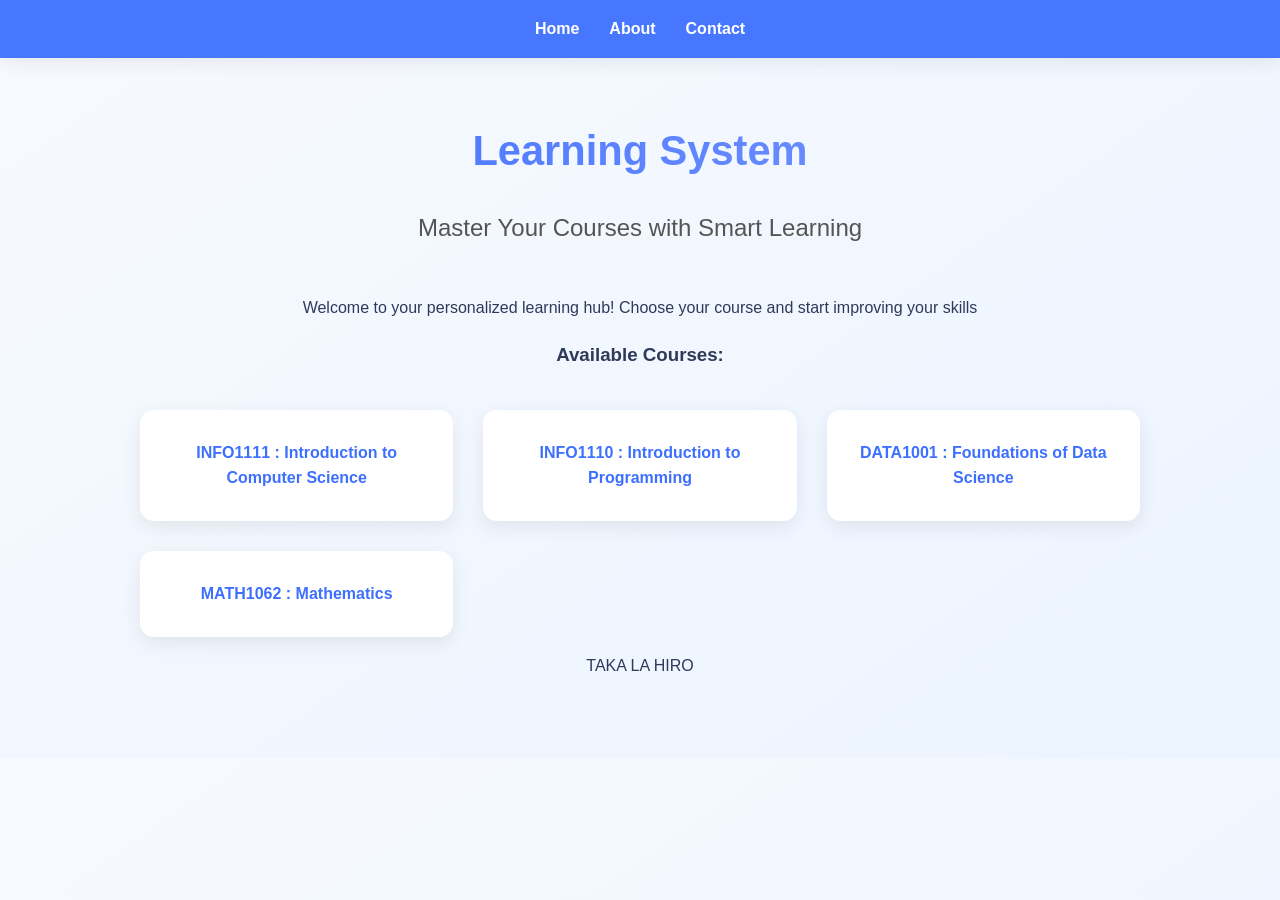
<file: index.html>
<!DOCTYPE html>
<html lang="en">
<head>
    <meta charset="UTF-8">
    <meta name="viewport" content="width=device-width, initial-scale=1.0">
    <title>Learning System</title>
    <link rel="stylesheet" href="style.css">
</head>
<body>
    <header>
        <nav>
            <ul>
                <li><a href="index.html">Home</a></li>
                <li><a href="about.html">About</a></li>
                <li><a href="contact.html">Contact</a></li>
            </ul>
        </nav>
    </header>

    <main>
        <h1>Learning System</h1>
        <h2>Master Your Courses with Smart Learning </h2>
        <p>Welcome to your personalized learning hub! Choose your course and start improving your skills</p>

        <section class="course-list">
            <h3>Available Courses:</h3>
            <div class="courses">
                <div class="course">
                    <a href="info1111.html">INFO1111 : Introduction to Computer Science</a>
                </div>
                <div class="course">
                    <a href="/TAKALAHIRO_note.github.io/info1110/index.html">INFO1110 : Introduction to Programming</a>
                </div>
                <div class="course">
                    <a href="data1001.html">DATA1001 : Foundations of Data Science</a>
                </div>
                <div class="course">
                    <a href="math1062.html">MATH1062 : Mathematics</a>
                </div>
            </div>
        </section>

        <p>TAKA LA HIRO</p>
    </main>
</body>
</html>
</file>
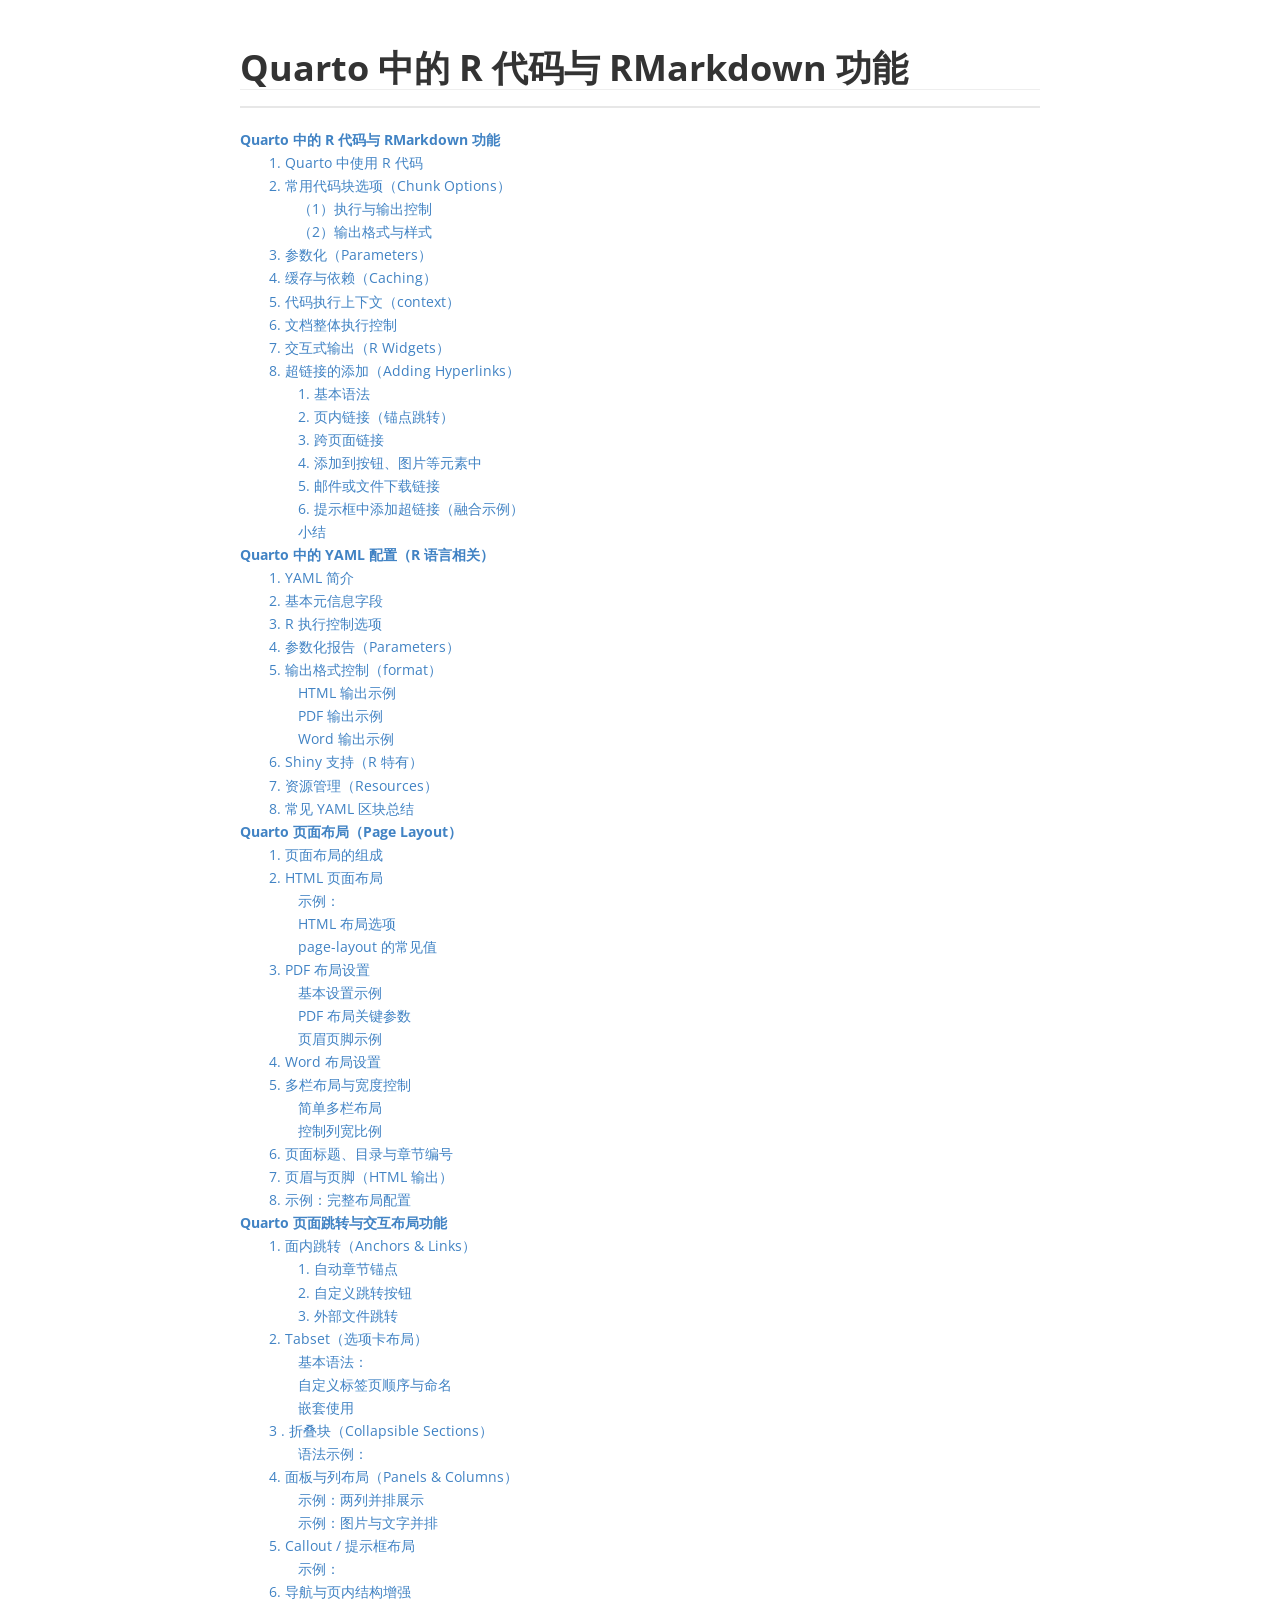
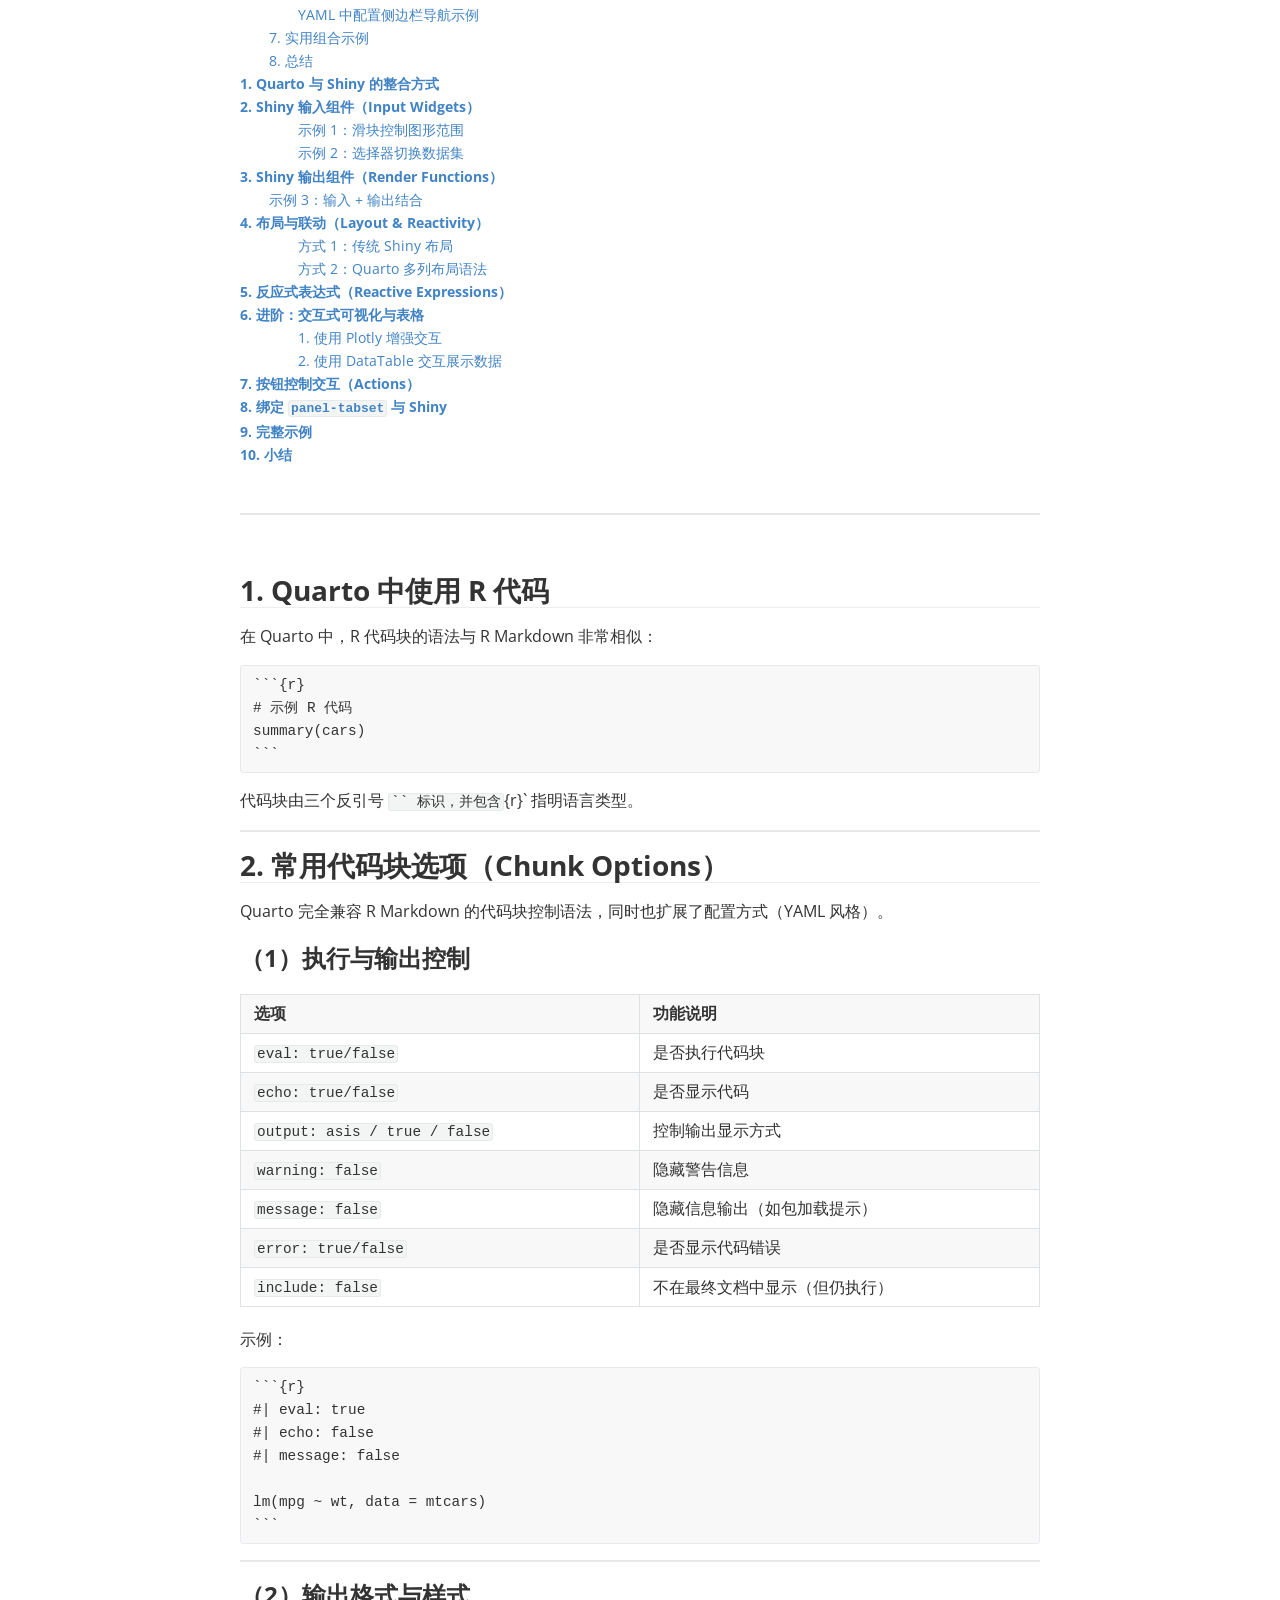
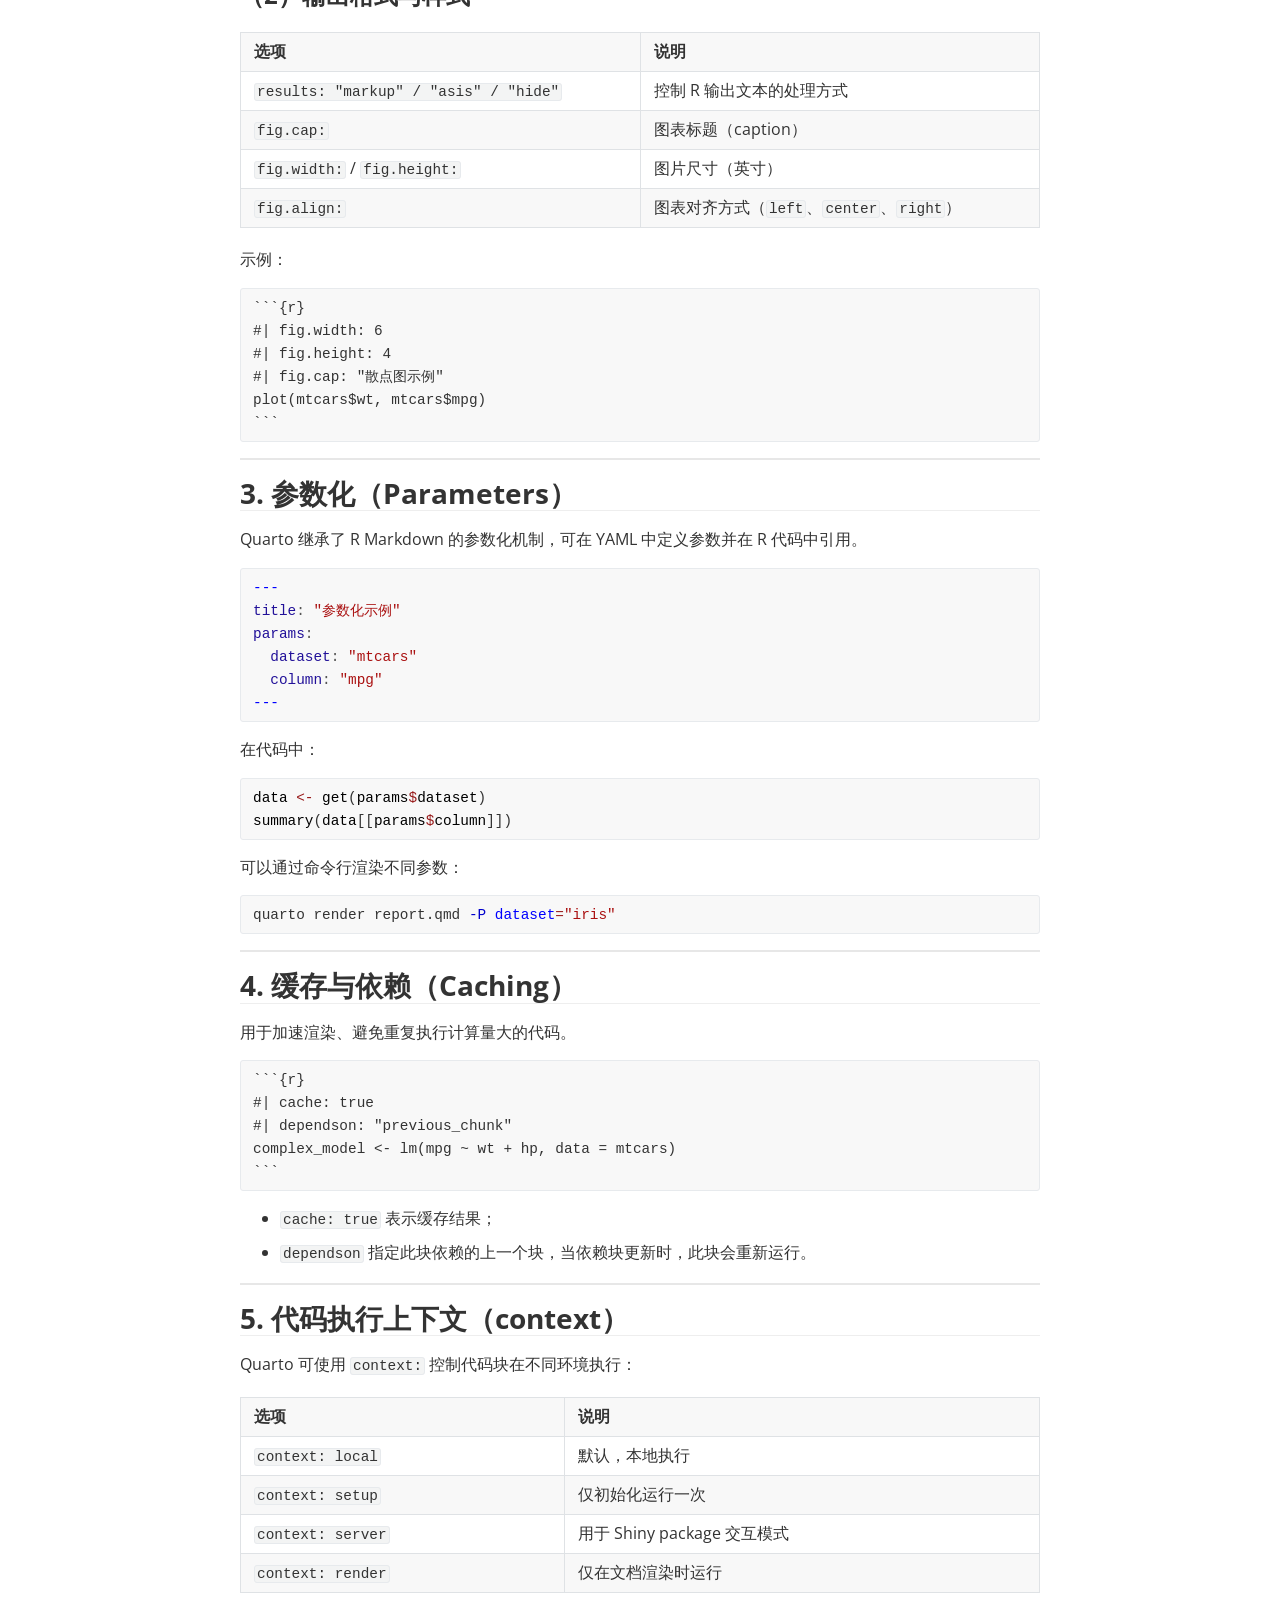
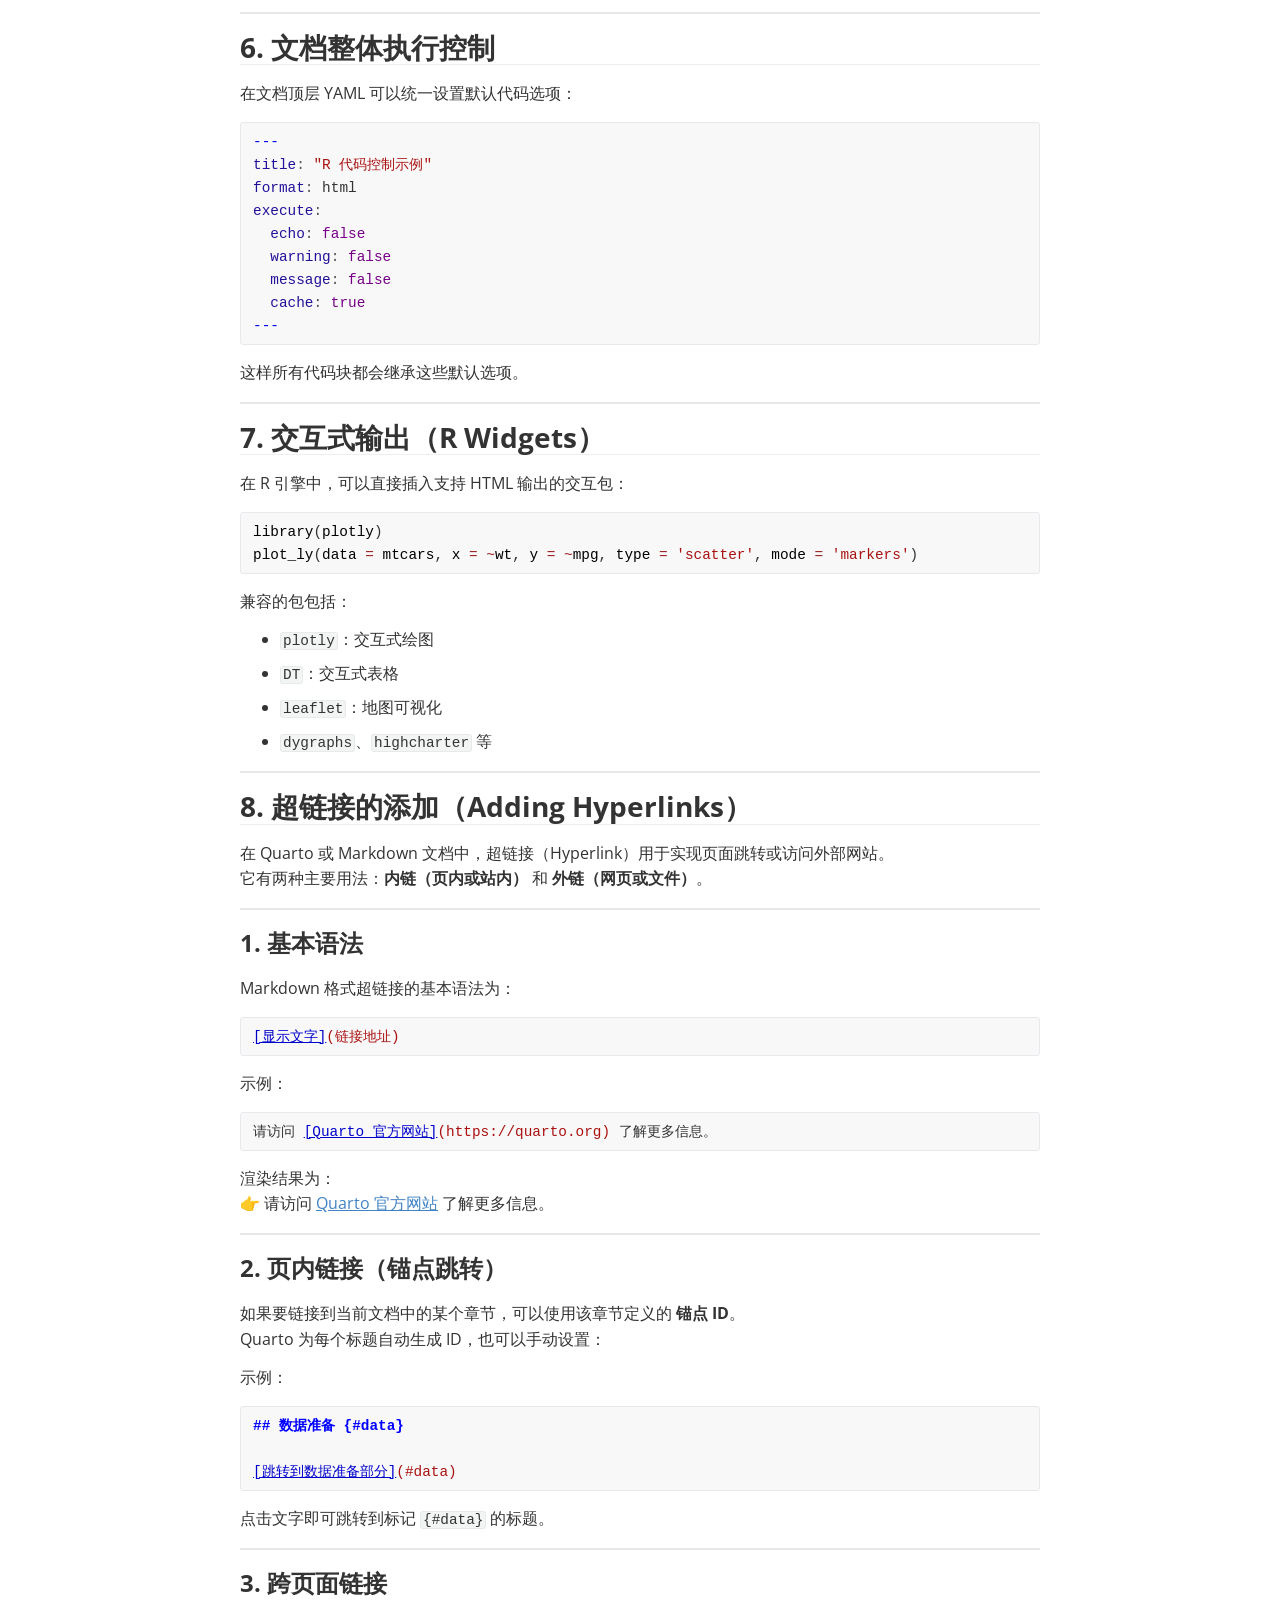
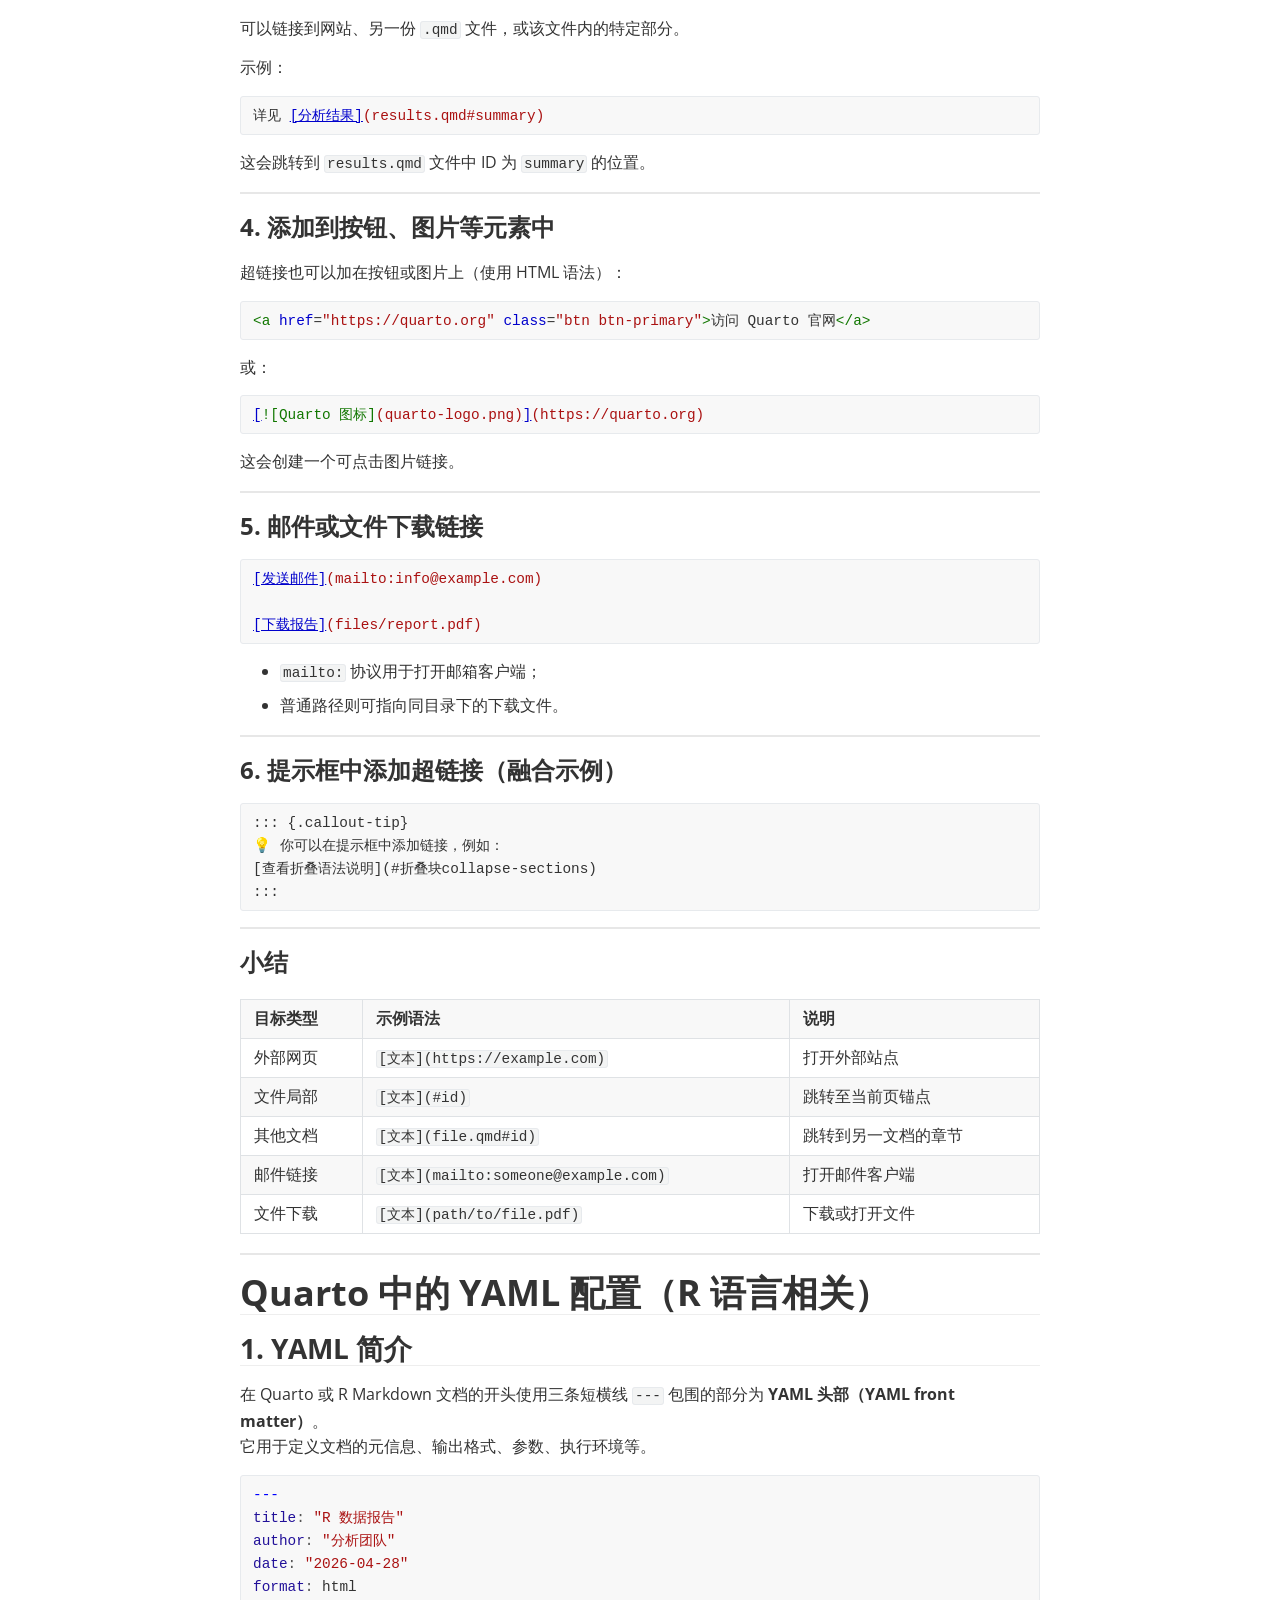
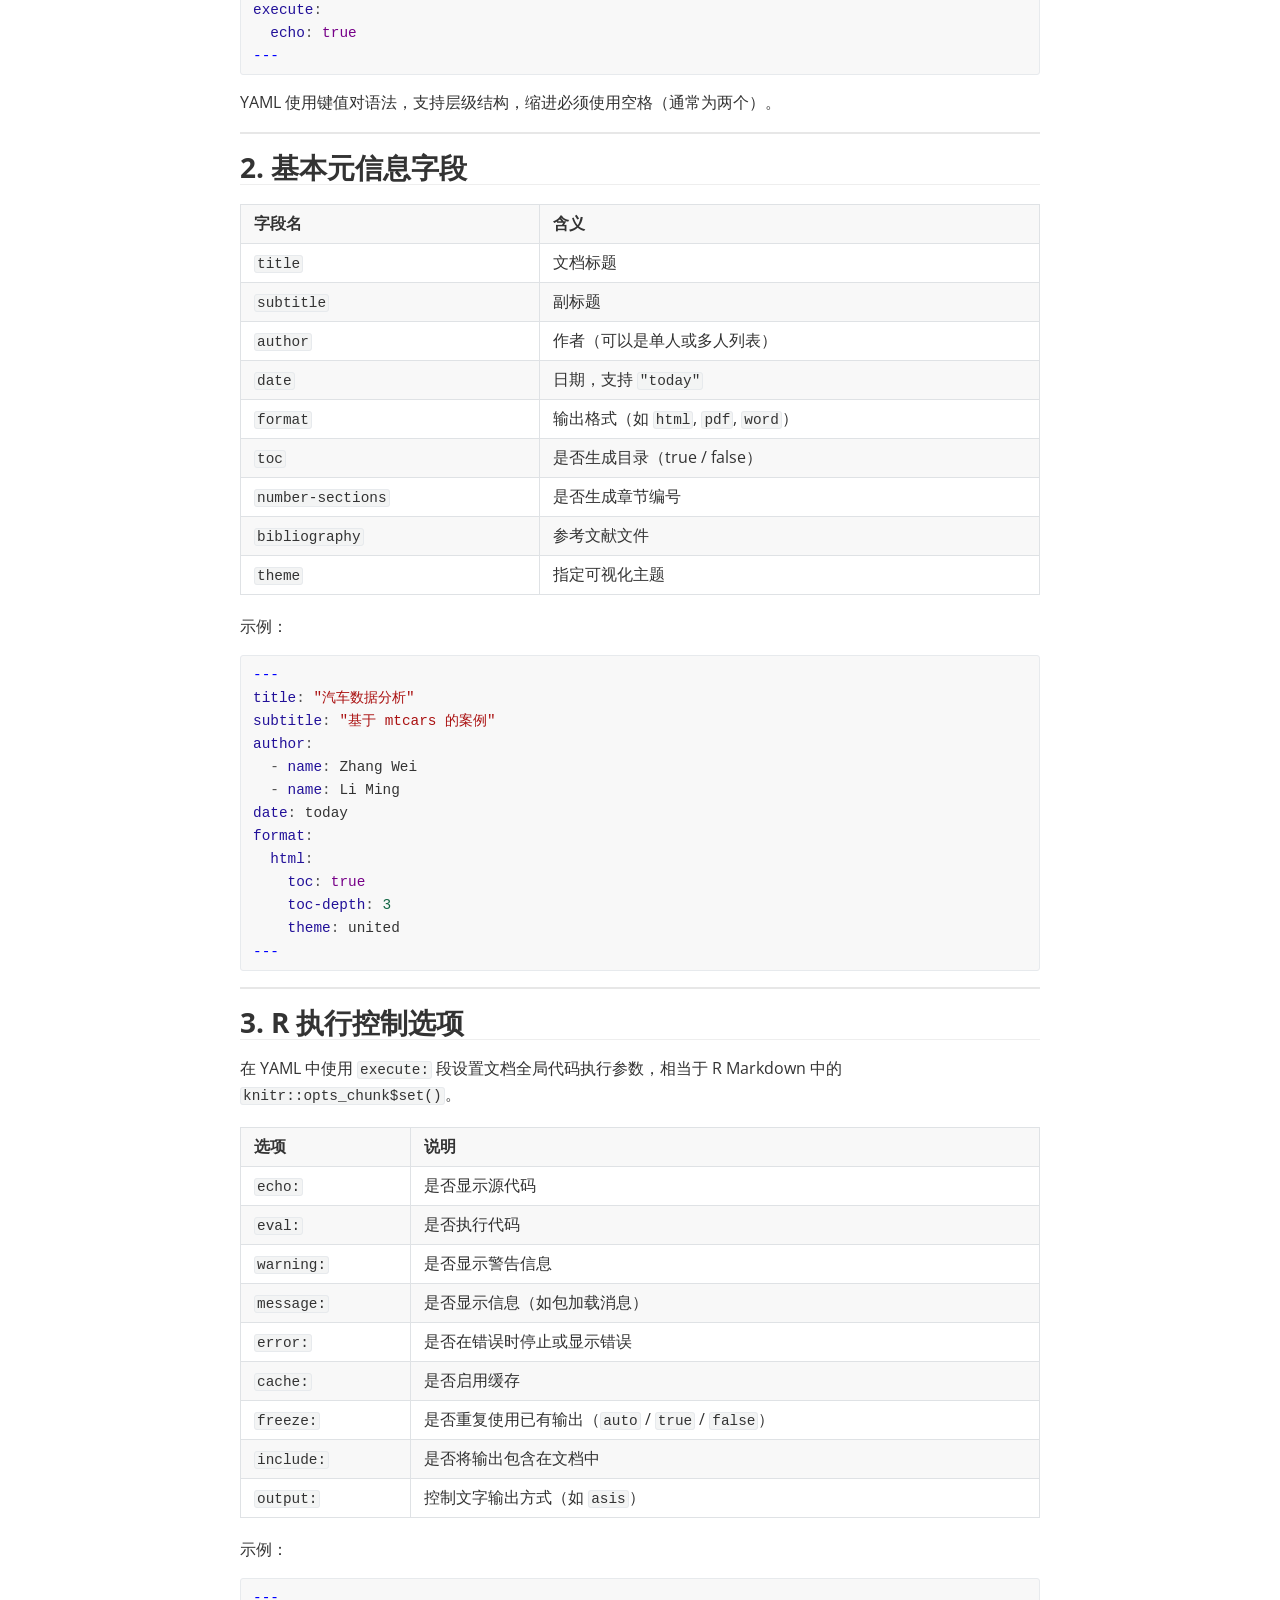
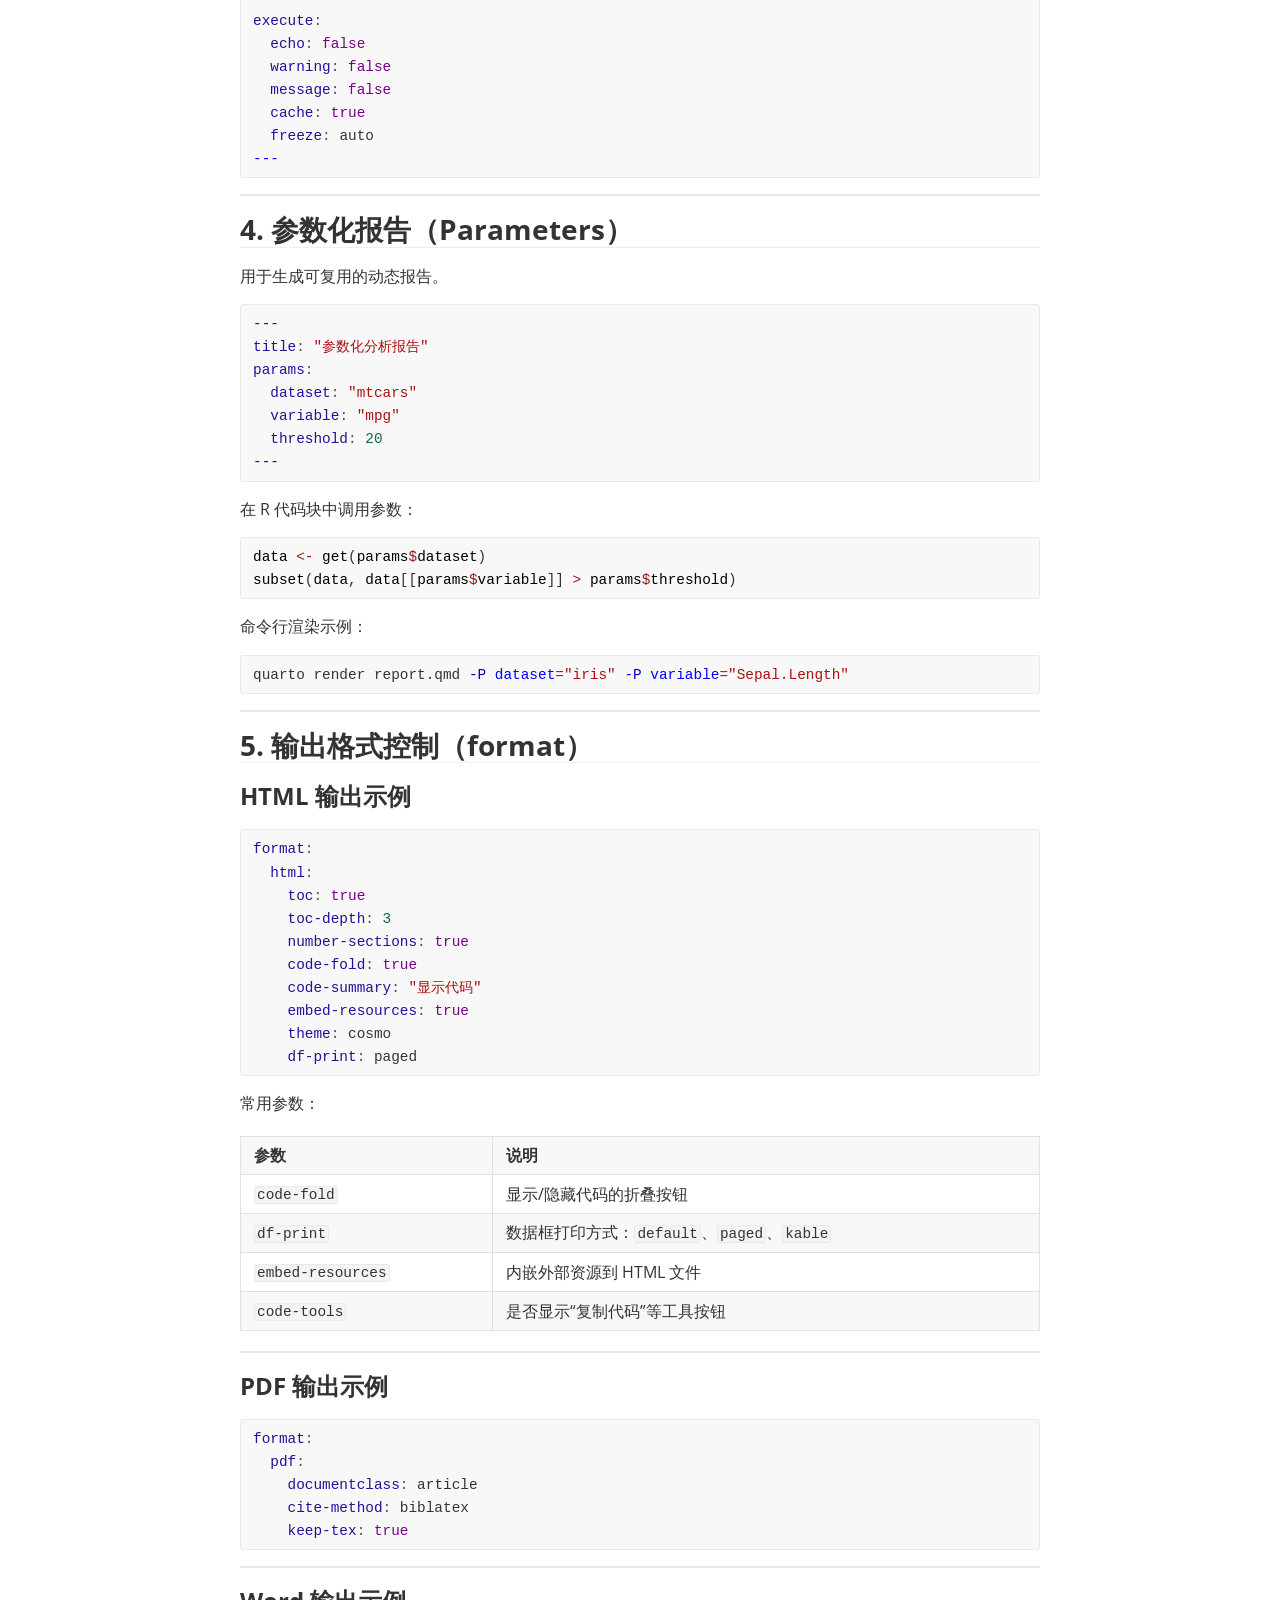
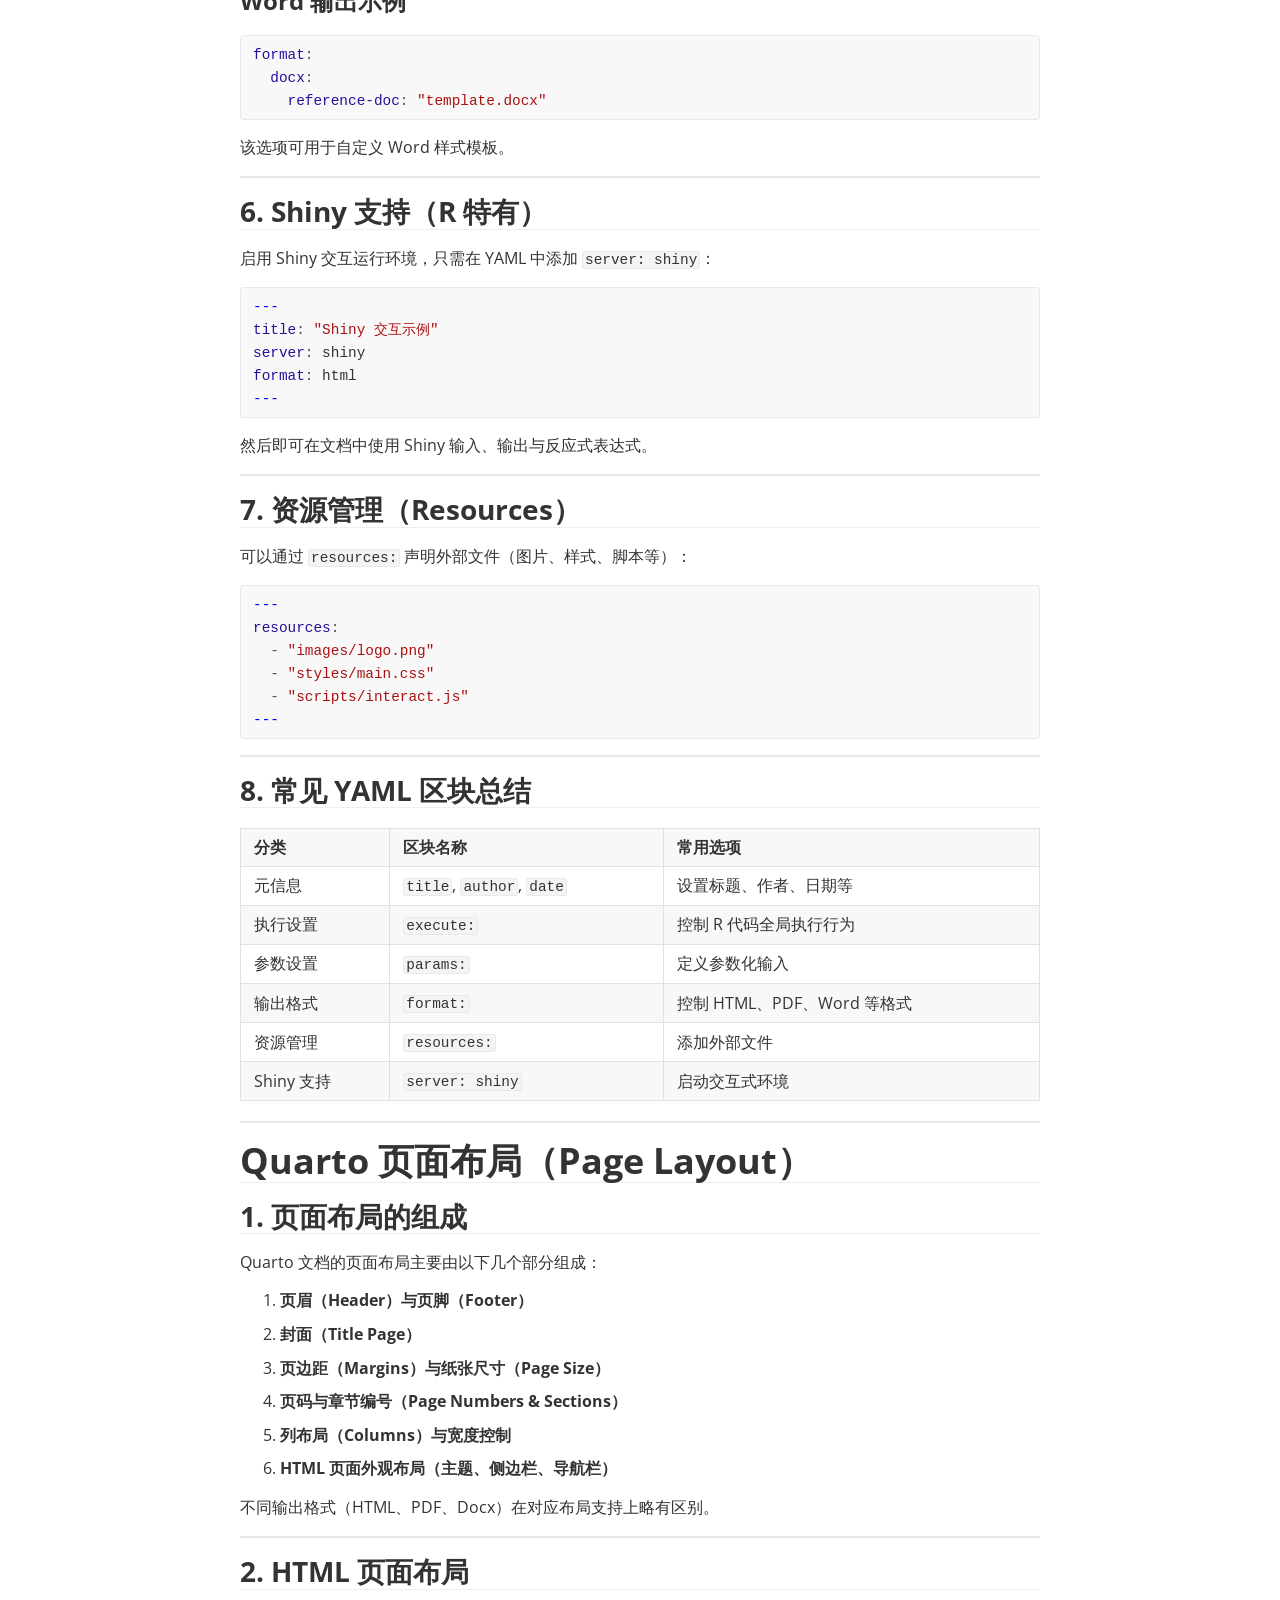
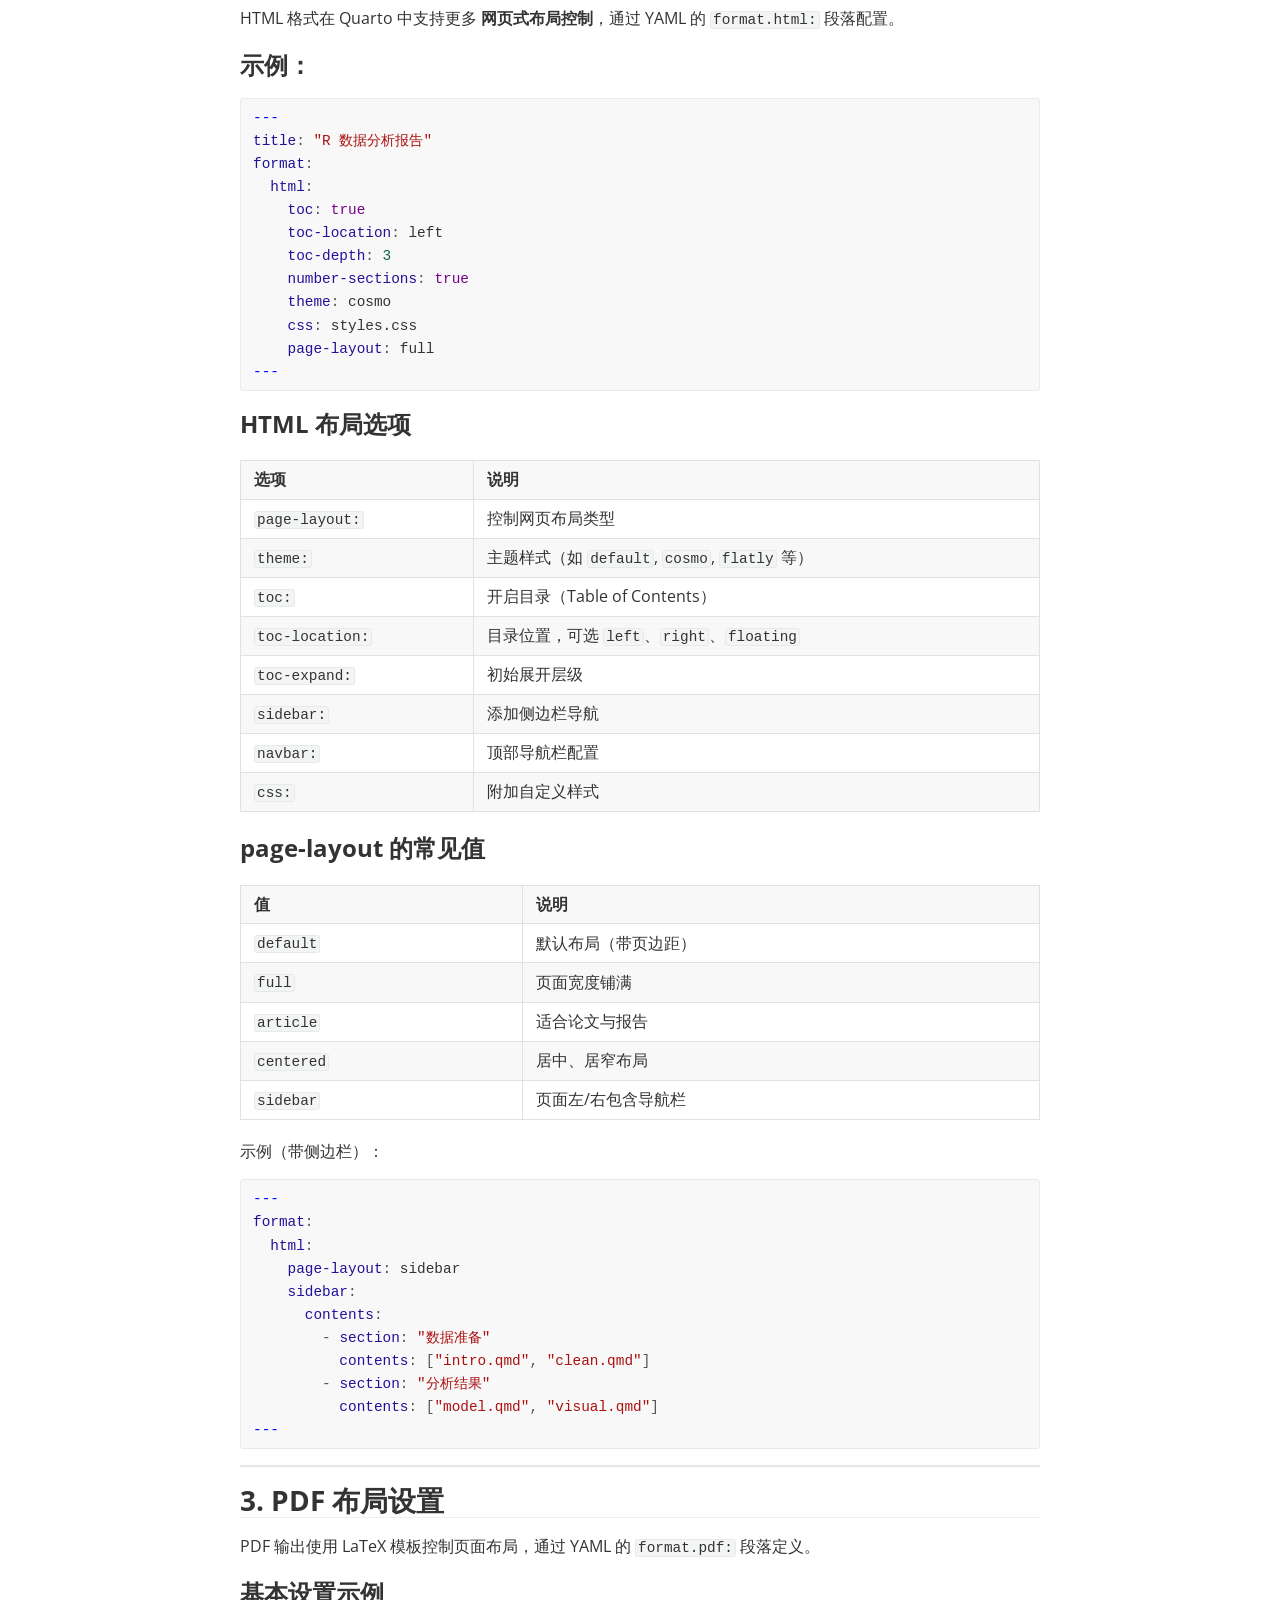
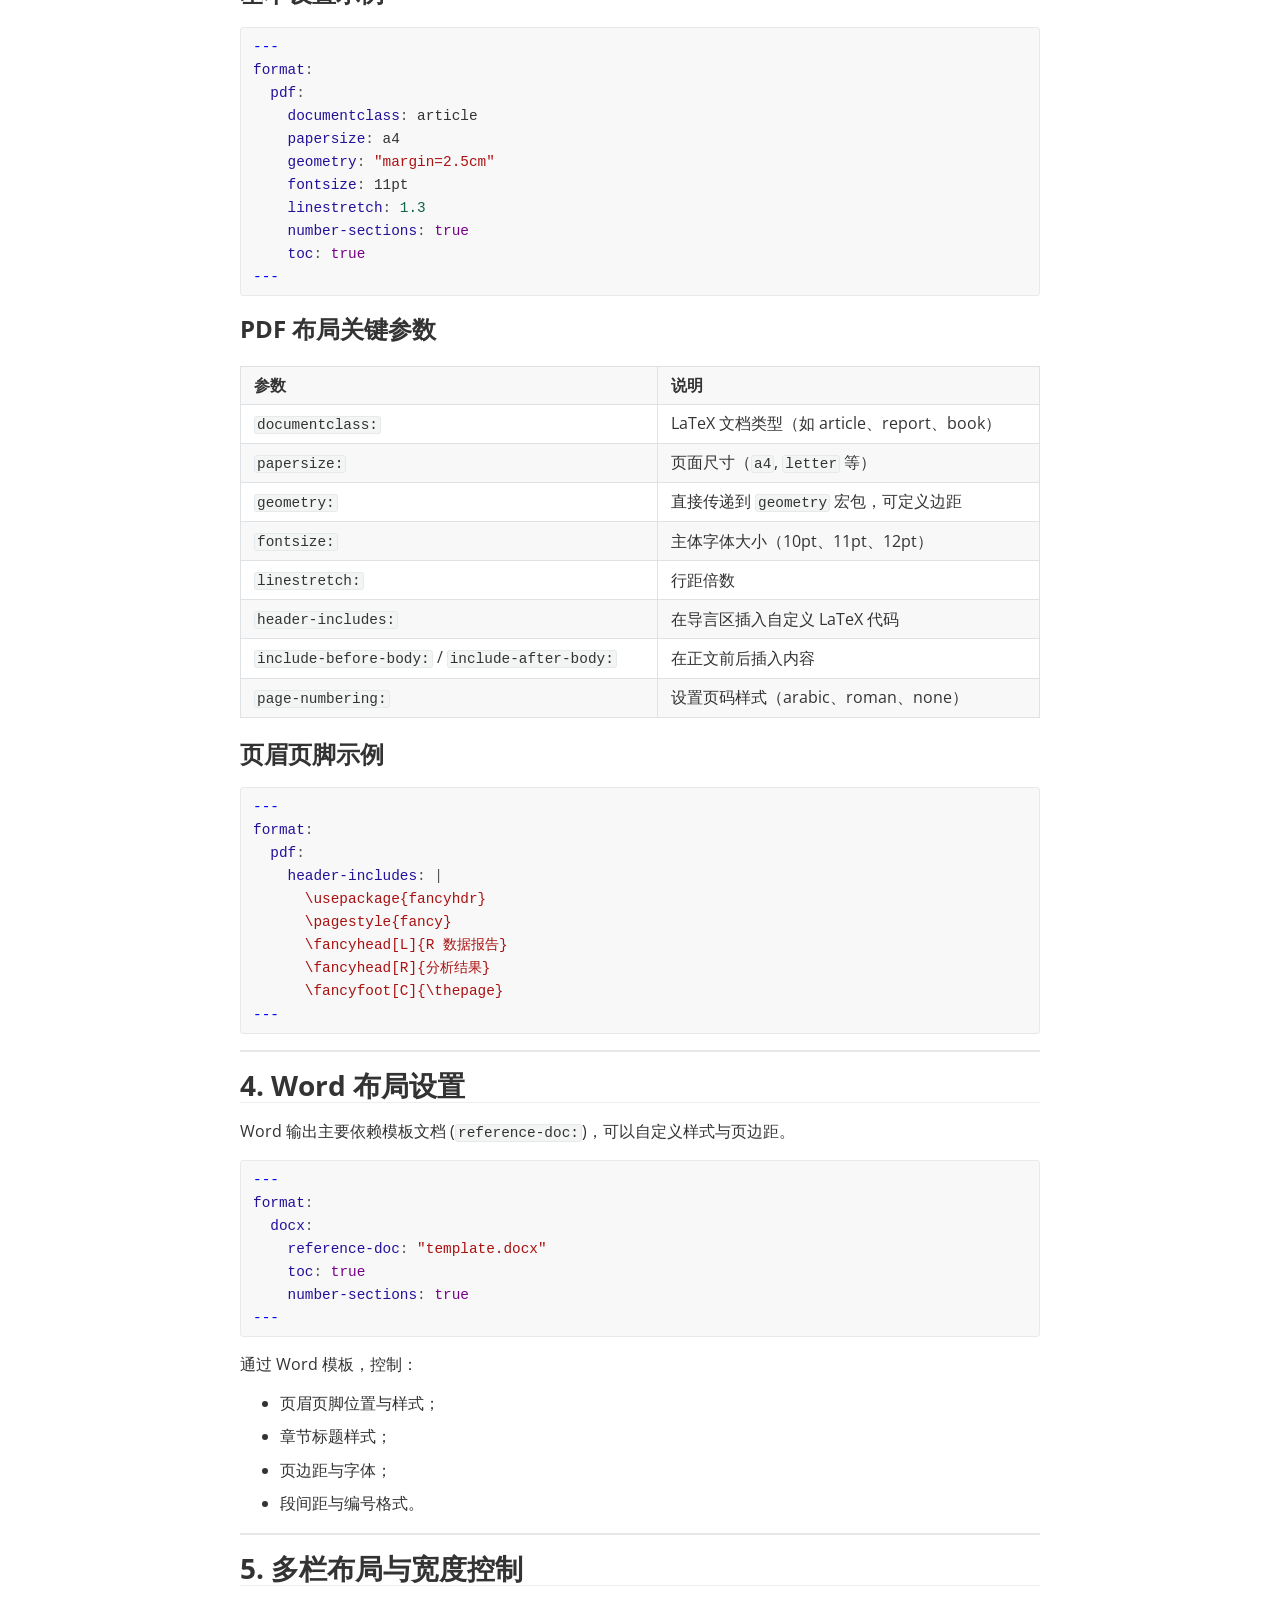
<file: Data1001/Quarto/Quarto技术文档.html>
<!doctype html>
<html>
<head>
<meta charset='UTF-8'><meta name='viewport' content='width=device-width initial-scale=1'><style type='text/css'>html {overflow-x: initial !important;}</style>
<style type='text/css'  id="style-base">:root { --bg-color: #ffffff; --text-color: #333333; --select-text-bg-color: #B5D6FC; --select-text-font-color: auto; --monospace: "Lucida Console",Consolas,"Courier",monospace; --title-bar-height: 20px; }
.mac-os-11 { --title-bar-height: 28px; }
html { font-size: 14px; background-color: var(--bg-color); color: var(--text-color); font-family: "Helvetica Neue", Helvetica, Arial, "Segoe UI Emoji", "SF Pro", sans-serif; -webkit-font-smoothing: antialiased; }
h1, h2, h3, h4, h5 { white-space: pre-wrap; }
body { margin: 0px; padding: 0px; height: auto; inset: 0px; font-size: 1rem; line-height: 1.42857; overflow-x: hidden; background: inherit; }
iframe { margin: auto; }
a.url { word-break: break-all; }
a:active, a:hover { outline: 0px; }
.in-text-selection, ::selection { text-shadow: none; background: var(--select-text-bg-color); color: var(--select-text-font-color); }
#write { margin: 0px auto; height: auto; width: inherit; word-break: normal; overflow-wrap: break-word; position: relative; white-space: normal; overflow-x: visible; padding-top: 36px; }
#write.first-line-indent p { text-indent: 2em; }
#write.first-line-indent li p, #write.first-line-indent p *, #write.first-line-indent svg * { text-indent: 0px; }
#write.first-line-indent li { margin-left: 2em; }
.for-image #write { padding-left: 8px; padding-right: 8px; }
body.typora-export { padding-left: 30px; padding-right: 30px; }
.typora-export .footnote-line, .typora-export li, .typora-export p { white-space: pre-wrap; }
.typora-export .task-list-item input { pointer-events: none; }
@media screen and (max-width: 500px) {
  body.typora-export { padding-left: 0px; padding-right: 0px; }
  #write { padding-left: 20px; padding-right: 20px; }
}
#write li > figure:last-child { margin-bottom: 0.5rem; }
#write ol, #write ul { position: relative; }
img { max-width: 100%; vertical-align: middle; image-orientation: from-image; }
button, input, select, textarea { color: inherit; font: inherit; }
input[type="checkbox"], input[type="radio"] { line-height: normal; padding: 0px; }
*, ::after, ::before { box-sizing: border-box; }
#write h1, #write h2, #write h3, #write h4, #write h5, #write h6, #write p, #write pre { width: inherit; position: relative; }
#write svg h1, #write svg h2, #write svg h3, #write svg h4, #write svg h5, #write svg h6, #write svg p { position: static; }
svg sub, svg sup { position: static; }
.nodeLabel p { padding-right: 2px; padding-left: 2px; }
.typora-export .nodeLabel p { padding-right: 0px; padding-left: 0px; }
foreignobject { overflow: visible; }
p { line-height: inherit; }
h1, h2, h3, h4, h5, h6 { break-after: avoid-page; break-inside: avoid; orphans: 4; }
p { orphans: 4; }
li p { orphans: 1; }
h1 { font-size: 2rem; }
h2 { font-size: 1.8rem; }
h3 { font-size: 1.6rem; }
h4 { font-size: 1.4rem; }
h5 { font-size: 1.2rem; }
h6 { font-size: 1rem; }
.md-math-block, .md-rawblock, h1, h2, h3, h4, h5, h6, p { margin-top: 1rem; margin-bottom: 1rem; }
.hidden { display: none; }
.md-blockmeta { color: rgb(204, 204, 204); font-weight: 700; font-style: italic; }
a { cursor: pointer; }
sup.md-footnote { padding: 2px 4px; background-color: rgba(238, 238, 238, 0.7); color: rgb(85, 85, 85); border-radius: 4px; cursor: pointer; }
sup.md-footnote a, sup.md-footnote a:hover { color: inherit; text-transform: inherit; text-decoration: inherit; }
#write input[type="checkbox"] { cursor: pointer; width: inherit; height: inherit; }
figure { overflow-x: auto; margin: 1.2em 0px; max-width: calc(100% + 16px); padding: 0px; }
figure > table { margin: 0px; }
thead, tr { break-inside: avoid; break-after: auto; }
thead { display: table-header-group; }
table { border-collapse: collapse; border-spacing: 0px; width: 100%; overflow: auto; break-inside: auto; text-align: left; }
table.md-table td { min-width: 32px; }
.CodeMirror-gutters { border-right: 0px; background-color: inherit; }
.CodeMirror-linenumber { user-select: none; }
.CodeMirror { text-align: left; }
.CodeMirror-placeholder { opacity: 0.3; }
.CodeMirror pre { padding: 0px 4px; }
.CodeMirror-lines { padding: 0px; }
div.hr:focus { cursor: none; }
#write pre { white-space: pre-wrap; }
#write.fences-no-line-wrapping pre { white-space: pre; }
#write pre.ty-contain-cm { white-space: normal; }
.CodeMirror-gutters { margin-right: 4px; }
.md-fences { font-size: 0.9rem; display: block; break-inside: avoid; text-align: left; overflow: visible; white-space: pre; background: inherit; position: relative !important; }
.md-fences-adv-panel { width: 100%; margin-top: 10px; text-align: center; padding-top: 0px; padding-bottom: 8px; overflow-x: auto; }
#write .md-fences.mock-cm { white-space: pre-wrap; }
.md-fences.md-fences-with-lineno { padding-left: 0px; }
#write.fences-no-line-wrapping .md-fences.mock-cm { white-space: pre; overflow-x: auto; }
.md-fences.mock-cm.md-fences-with-lineno { padding-left: 8px; }
.CodeMirror-line, twitterwidget { break-inside: avoid; }
svg { break-inside: avoid; }
.footnotes { opacity: 0.8; font-size: 0.9rem; margin-top: 1em; margin-bottom: 1em; }
.footnotes + .footnotes { margin-top: 0px; }
.md-reset { margin: 0px; padding: 0px; border: 0px; outline: 0px; vertical-align: top; background: 0px 0px; text-decoration: none; text-shadow: none; float: none; position: static; width: auto; height: auto; white-space: nowrap; cursor: inherit; -webkit-tap-highlight-color: transparent; line-height: normal; font-weight: 400; text-align: left; box-sizing: content-box; direction: ltr; }
li div { padding-top: 0px; }
blockquote { margin: 1rem 0px; }
li .mathjax-block, li p { margin: 0.5rem 0px; }
li blockquote { margin: 1rem 0px; }
li { margin: 0px; position: relative; }
blockquote > :last-child { margin-bottom: 0px; }
blockquote > :first-child, li > :first-child { margin-top: 0px; }
.footnotes-area { color: rgb(136, 136, 136); margin-top: 0.714rem; padding-bottom: 0.143rem; white-space: normal; }
#write .footnote-line { white-space: pre-wrap; }
@media print {
  body, html { border: 1px solid transparent; height: 99%; break-after: avoid; break-before: avoid; font-variant-ligatures: no-common-ligatures; }
  #write { margin-top: 0px; border-color: transparent !important; padding-top: 0px !important; padding-bottom: 0px !important; }
  .typora-export * { -webkit-print-color-adjust: exact; }
  .typora-export #write { break-after: avoid; }
  .typora-export #write::after { height: 0px; }
  .is-mac table { break-inside: avoid; }
  #write > p:nth-child(1) { margin-top: 0px; }
  .typora-export-show-outline .typora-export-sidebar { display: none; }
  figure { overflow-x: visible; }
}
.footnote-line { margin-top: 0.714em; font-size: 0.7em; }
a img, img a { cursor: pointer; }
pre.md-meta-block { font-size: 0.8rem; min-height: 0.8rem; white-space: pre-wrap; background: rgb(204, 204, 204); display: block; overflow-x: hidden; }
p > .md-image:only-child:not(.md-img-error) img, p > img:only-child { display: block; margin: auto; }
#write.first-line-indent p > .md-image:only-child:not(.md-img-error) img { left: -2em; position: relative; }
p > .md-image:only-child { display: inline-block; width: 100%; }
#write .MathJax_Display { margin: 0.8em 0px 0px; }
.md-math-block { width: 100%; }
.md-math-block:not(:empty)::after { display: none; }
.MathJax_ref { fill: currentcolor; }
[contenteditable="true"]:active, [contenteditable="true"]:focus, [contenteditable="false"]:active, [contenteditable="false"]:focus { outline: 0px; box-shadow: none; }
.md-task-list-item { position: relative; list-style-type: none; }
.task-list-item.md-task-list-item { padding-left: 0px; }
.md-task-list-item > input { position: absolute; top: 0px; left: 0px; margin-left: -1.2em; margin-top: calc(1em - 10px); border: none; }
.math { font-size: 1rem; }
.md-toc { min-height: 3.58rem; position: relative; font-size: 0.9rem; border-radius: 10px; }
.md-toc-content { position: relative; margin-left: 0px; }
.md-toc-content::after, .md-toc::after { display: none; }
.md-toc-item { display: block; color: rgb(65, 131, 196); }
.md-toc-item a { text-decoration: none; }
.md-toc-inner:hover { text-decoration: underline; }
.md-toc-inner { display: inline-block; cursor: pointer; }
.md-toc-h1 .md-toc-inner { margin-left: 0px; font-weight: 700; }
.md-toc-h2 .md-toc-inner { margin-left: 2em; }
.md-toc-h3 .md-toc-inner { margin-left: 4em; }
.md-toc-h4 .md-toc-inner { margin-left: 6em; }
.md-toc-h5 .md-toc-inner { margin-left: 8em; }
.md-toc-h6 .md-toc-inner { margin-left: 10em; }
@media screen and (max-width: 48em) {
  .md-toc-h3 .md-toc-inner { margin-left: 3.5em; }
  .md-toc-h4 .md-toc-inner { margin-left: 5em; }
  .md-toc-h5 .md-toc-inner { margin-left: 6.5em; }
  .md-toc-h6 .md-toc-inner { margin-left: 8em; }
}
a.md-toc-inner { font-size: inherit; font-style: inherit; font-weight: inherit; line-height: inherit; }
.footnote-line a:not(.reversefootnote) { color: inherit; }
.reversefootnote { font-family: ui-monospace, sans-serif; }
.md-attr { display: none; }
.md-fn-count::after { content: "."; }
code, pre, samp, tt { font-family: var(--monospace); }
kbd { margin: 0px 0.1em; padding: 0.1em 0.6em; font-size: 0.8em; color: rgb(36, 39, 41); background: rgb(255, 255, 255); border: 1px solid rgb(173, 179, 185); border-radius: 3px; box-shadow: rgba(12, 13, 14, 0.2) 0px 1px 0px, rgb(255, 255, 255) 0px 0px 0px 2px inset; white-space: nowrap; vertical-align: middle; }
.md-comment { color: rgb(162, 127, 3); opacity: 0.6; font-family: var(--monospace); }
code { text-align: left; vertical-align: initial; }
a.md-print-anchor { white-space: pre !important; border-width: initial !important; border-style: none !important; border-color: initial !important; display: inline-block !important; position: absolute !important; width: 1px !important; right: 0px !important; outline: 0px !important; background: 0px 0px !important; text-decoration: initial !important; text-shadow: initial !important; }
.os-windows.monocolor-emoji .md-emoji { font-family: "Segoe UI Symbol", sans-serif; }
.md-diagram-panel > svg { max-width: 100%; }
[lang="flow"] svg, [lang="mermaid"] svg { max-width: 100%; height: auto; }
[lang="mermaid"] .node text { font-size: 1rem; }
table tr th { border-bottom: 0px; }
video { max-width: 100%; display: block; margin: 0px auto; }
iframe { max-width: 100%; width: 100%; border: none; }
.highlight td, .highlight tr { border: 0px; }
mark { background: rgb(255, 255, 0); color: rgb(0, 0, 0); }
.md-html-inline .md-plain, .md-html-inline strong, mark .md-inline-math, mark strong { color: inherit; }
.md-expand mark .md-meta { opacity: 0.3 !important; }
mark .md-meta { color: rgb(0, 0, 0); }
@media print {
  .typora-export h1, .typora-export h2, .typora-export h3, .typora-export h4, .typora-export h5, .typora-export h6 { break-inside: avoid; }
}
.md-diagram-panel .messageText { stroke: none !important; }
.md-diagram-panel .start-state { fill: var(--node-fill); }
.md-diagram-panel .edgeLabel rect { opacity: 1 !important; }
.md-fences.md-fences-math { font-size: 1em; }
.md-fences-advanced:not(.md-focus) { padding: 0px; white-space: nowrap; border: 0px; }
.md-fences-advanced:not(.md-focus) { background: inherit; }
.mermaid-svg { margin: auto; }
.typora-export-show-outline .typora-export-content { max-width: 1440px; margin: auto; display: flex; flex-direction: row; }
.typora-export-sidebar { width: 300px; font-size: 0.8rem; margin-top: 80px; margin-right: 18px; }
.typora-export-show-outline #write { --webkit-flex: 2; flex: 2 1 0%; }
.typora-export-sidebar .outline-content { position: fixed; top: 0px; max-height: 100%; overflow: hidden auto; padding-bottom: 30px; padding-top: 60px; width: 300px; }
@media screen and (max-width: 1024px) {
  .typora-export-sidebar, .typora-export-sidebar .outline-content { width: 240px; }
}
@media screen and (max-width: 800px) {
  .typora-export-sidebar { display: none; }
}
.outline-content li, .outline-content ul { margin-left: 0px; margin-right: 0px; padding-left: 0px; padding-right: 0px; list-style: none; overflow-wrap: anywhere; }
.outline-content ul { margin-top: 0px; margin-bottom: 0px; }
.outline-content strong { font-weight: 400; }
.outline-expander { width: 1rem; height: 1.42857rem; position: relative; display: table-cell; vertical-align: middle; cursor: pointer; padding-left: 4px; }
.outline-expander::before { content: ""; position: relative; font-family: Ionicons; display: inline-block; font-size: 8px; vertical-align: middle; }
.outline-item { padding-top: 3px; padding-bottom: 3px; cursor: pointer; }
.outline-expander:hover::before { content: ""; }
.outline-h1 > .outline-item { padding-left: 0px; }
.outline-h2 > .outline-item { padding-left: 1em; }
.outline-h3 > .outline-item { padding-left: 2em; }
.outline-h4 > .outline-item { padding-left: 3em; }
.outline-h5 > .outline-item { padding-left: 4em; }
.outline-h6 > .outline-item { padding-left: 5em; }
.outline-label { cursor: pointer; display: table-cell; vertical-align: middle; text-decoration: none; color: inherit; }
.outline-label:hover { text-decoration: underline; }
.outline-item:hover { border-color: rgb(245, 245, 245); background-color: var(--item-hover-bg-color); }
.outline-item:hover { margin-left: -28px; margin-right: -28px; border-left: 28px solid transparent; border-right: 28px solid transparent; }
.outline-item-single .outline-expander::before, .outline-item-single .outline-expander:hover::before { display: none; }
.outline-item-open > .outline-item > .outline-expander::before { content: ""; }
.outline-children { display: none; }
.info-panel-tab-wrapper { display: none; }
.outline-item-open > .outline-children { display: block; }
.typora-export .outline-item { padding-top: 1px; padding-bottom: 1px; }
.typora-export .outline-item:hover { margin-right: -8px; border-right: 8px solid transparent; }
.typora-export .outline-expander::before { content: "+"; font-family: inherit; top: -1px; }
.typora-export .outline-expander:hover::before, .typora-export .outline-item-open > .outline-item > .outline-expander::before { content: "−"; }
.typora-export-collapse-outline .outline-children { display: none; }
.typora-export-collapse-outline .outline-item-open > .outline-children, .typora-export-no-collapse-outline .outline-children { display: block; }
.typora-export-no-collapse-outline .outline-expander::before { content: "" !important; }
.typora-export-show-outline .outline-item-active > .outline-item .outline-label { font-weight: 700; }
.md-inline-math-container mjx-container { zoom: 0.95; }
mjx-container { break-inside: avoid; }
.md-alert.md-alert-note { border-left-color: rgb(9, 105, 218); }
.md-alert.md-alert-important { border-left-color: rgb(130, 80, 223); }
.md-alert.md-alert-warning { border-left-color: rgb(154, 103, 0); }
.md-alert.md-alert-tip { border-left-color: rgb(31, 136, 61); }
.md-alert.md-alert-caution { border-left-color: rgb(207, 34, 46); }
.md-alert { padding: 0px 1em; margin-bottom: 16px; color: inherit; border-left: 0.25em solid rgb(0, 0, 0); }
.md-alert-text-note { color: rgb(9, 105, 218); }
.md-alert-text-important { color: rgb(130, 80, 223); }
.md-alert-text-warning { color: rgb(154, 103, 0); }
.md-alert-text-tip { color: rgb(31, 136, 61); }
.md-alert-text-caution { color: rgb(207, 34, 46); }
.md-alert-text { font-size: 0.9rem; font-weight: 700; }
.md-alert-text svg { fill: currentcolor; position: relative; top: 0.125em; margin-right: 1ch; overflow: visible; }
.md-alert-text-container::after { content: attr(data-text); text-transform: capitalize; pointer-events: none; margin-right: 1ch; }

</style>
<style type='text/css'  id="style-codemirror">.CodeMirror { height: auto; }
.CodeMirror.cm-s-inner { background: inherit; }
.CodeMirror-scroll { overflow: auto hidden; z-index: 3; }
.CodeMirror-gutter-filler, .CodeMirror-scrollbar-filler { background-color: rgb(255, 255, 255); }
.CodeMirror-gutters { border-right: 1px solid rgb(221, 221, 221); background: inherit; white-space: nowrap; }
.CodeMirror-linenumber { padding: 0px 3px 0px 5px; text-align: right; color: rgb(153, 153, 153); }
.cm-s-inner .cm-keyword { color: rgb(119, 0, 136); }
.cm-s-inner .cm-atom, .cm-s-inner.cm-atom { color: rgb(34, 17, 153); }
.cm-s-inner .cm-number { color: rgb(17, 102, 68); }
.cm-s-inner .cm-def { color: rgb(0, 0, 255); }
.cm-s-inner .cm-variable { color: rgb(0, 0, 0); }
.cm-s-inner .cm-variable-2 { color: rgb(0, 85, 170); }
.cm-s-inner .cm-variable-3 { color: rgb(0, 136, 85); }
.cm-s-inner .cm-string { color: rgb(170, 17, 17); }
.cm-s-inner .cm-property { color: rgb(0, 0, 0); }
.cm-s-inner .cm-operator { color: rgb(152, 26, 26); }
.cm-s-inner .cm-comment, .cm-s-inner.cm-comment { color: rgb(170, 85, 0); }
.cm-s-inner .cm-string-2 { color: rgb(255, 85, 0); }
.cm-s-inner .cm-meta { color: rgb(85, 85, 85); }
.cm-s-inner .cm-qualifier { color: rgb(85, 85, 85); }
.cm-s-inner .cm-builtin { color: rgb(51, 0, 170); }
.cm-s-inner .cm-bracket { color: rgb(153, 153, 119); }
.cm-s-inner .cm-tag { color: rgb(17, 119, 0); }
.cm-s-inner .cm-attribute { color: rgb(0, 0, 204); }
.cm-s-inner .cm-header, .cm-s-inner.cm-header { color: rgb(0, 0, 255); }
.cm-s-inner .cm-quote, .cm-s-inner.cm-quote { color: rgb(0, 153, 0); }
.cm-s-inner .cm-hr, .cm-s-inner.cm-hr { color: rgb(153, 153, 153); }
.cm-s-inner .cm-link, .cm-s-inner.cm-link { color: rgb(0, 0, 204); }
.cm-negative { color: rgb(221, 68, 68); }
.cm-positive { color: rgb(34, 153, 34); }
.cm-header, .cm-strong { font-weight: 700; }
.cm-del { text-decoration: line-through; }
.cm-em { font-style: italic; }
.cm-link { text-decoration: underline; }
.cm-error { color: red; }
.cm-invalidchar { color: red; }
.cm-constant { color: rgb(38, 139, 210); }
.cm-defined { color: rgb(181, 137, 0); }
div.CodeMirror span.CodeMirror-matchingbracket { color: rgb(0, 255, 0); }
div.CodeMirror span.CodeMirror-nonmatchingbracket { color: rgb(255, 34, 34); }
.cm-s-inner .CodeMirror-activeline-background { background: inherit; }
.CodeMirror { position: relative; overflow: hidden; }
.CodeMirror-scroll { height: 100%; outline: 0px; position: relative; box-sizing: content-box; background: inherit; }
.CodeMirror-sizer { position: relative; }
.CodeMirror-gutter-filler, .CodeMirror-hscrollbar, .CodeMirror-scrollbar-filler, .CodeMirror-vscrollbar { position: absolute; z-index: 6; display: none; outline: 0px; }
.CodeMirror-vscrollbar { right: 0px; top: 0px; overflow: hidden; }
.CodeMirror-hscrollbar { bottom: 0px; left: 0px; overflow: auto hidden; }
.CodeMirror-scrollbar-filler { right: 0px; bottom: 0px; }
.CodeMirror-gutter-filler { left: 0px; bottom: 0px; }
.CodeMirror-gutters { position: absolute; left: 0px; top: 0px; padding-bottom: 10px; z-index: 3; overflow-y: hidden; }
.CodeMirror-gutter { white-space: normal; height: 100%; box-sizing: content-box; padding-bottom: 30px; margin-bottom: -32px; display: inline-block; }
.CodeMirror-gutter-wrapper { position: absolute; z-index: 4; background: 0px 0px !important; border: none !important; }
.CodeMirror-gutter-background { position: absolute; top: 0px; bottom: 0px; z-index: 4; }
.CodeMirror-gutter-elt { position: absolute; cursor: default; z-index: 4; }
.CodeMirror-lines { cursor: text; }
.CodeMirror pre { border-radius: 0px; border-width: 0px; background: 0px 0px; font-family: inherit; font-size: inherit; margin: 0px; white-space: pre; overflow-wrap: normal; color: inherit; z-index: 2; position: relative; overflow: visible; }
.CodeMirror-wrap pre { overflow-wrap: break-word; white-space: pre-wrap; word-break: normal; }
.CodeMirror-code pre { border-right: 30px solid transparent; width: fit-content; }
.CodeMirror-wrap .CodeMirror-code pre { border-right: none; width: auto; }
.CodeMirror-linebackground { position: absolute; inset: 0px; z-index: 0; }
.CodeMirror-linewidget { position: relative; z-index: 2; overflow: auto; }
.CodeMirror-wrap .CodeMirror-scroll { overflow-x: hidden; }
.CodeMirror-measure { position: absolute; width: 100%; height: 0px; overflow: hidden; visibility: hidden; }
.CodeMirror-measure pre { position: static; }
.CodeMirror div.CodeMirror-cursor { position: absolute; visibility: hidden; border-right: none; width: 0px; }
.CodeMirror div.CodeMirror-cursor { visibility: hidden; }
.CodeMirror-focused div.CodeMirror-cursor { visibility: inherit; }
.cm-searching { background: rgba(255, 255, 0, 0.4); }
span.cm-underlined { text-decoration: underline; }
span.cm-strikethrough { text-decoration: line-through; }
.cm-tw-syntaxerror { color: rgb(255, 255, 255); background-color: rgb(153, 0, 0); }
.cm-tw-deleted { text-decoration: line-through; }
.cm-tw-header5 { font-weight: 700; }
.cm-tw-listitem:first-child { padding-left: 10px; }
.cm-tw-box { border-style: solid; border-right-width: 1px; border-bottom-width: 1px; border-left-width: 1px; border-color: inherit; border-top-width: 0px !important; }
.cm-tw-underline { text-decoration: underline; }
@media print {
  .CodeMirror div.CodeMirror-cursor { visibility: hidden; }
}

</style>
<link rel='stylesheet' href='https://fonts.googleapis.com/css?family=Open+Sans:400italic,700italic,700,400&amp;subset=latin,latin-ext' type='text/css' />
<style type='text/css'  id="style-theme_css">:root {
    --side-bar-bg-color: #fafafa;
    --control-text-color: #777;
}

@include-when-export url(https://fonts.googleapis.com/css?family=Open+Sans:400italic,700italic,700,400&subset=latin,latin-ext);

/* open-sans-regular - latin-ext_latin */
  /* open-sans-italic - latin-ext_latin */
    /* open-sans-700 - latin-ext_latin */
    /* open-sans-700italic - latin-ext_latin */
  html {
    font-size: 16px;
    -webkit-font-smoothing: antialiased;
}

body {
    font-family: "Open Sans","Clear Sans", "Helvetica Neue", Helvetica, Arial, 'Segoe UI Emoji', 'SF Pro', sans-serif;
    color: rgb(51, 51, 51);
    line-height: 1.6;
}

#write {
    max-width: 860px;
  	margin: 0 auto;
  	padding: 30px;
    padding-bottom: 100px;
}

@media only screen and (min-width: 1400px) {
	#write {
		max-width: 1024px;
	}
}

@media only screen and (min-width: 1800px) {
	#write {
		max-width: 1200px;
	}
}

#write > ul:first-child,
#write > ol:first-child{
    margin-top: 30px;
}

a {
    color: #4183C4;
}
h1,
h2,
h3,
h4,
h5,
h6 {
    position: relative;
    margin-top: 1rem;
    margin-bottom: 1rem;
    font-weight: bold;
    line-height: 1.4;
    cursor: text;
}
h1:hover a.anchor,
h2:hover a.anchor,
h3:hover a.anchor,
h4:hover a.anchor,
h5:hover a.anchor,
h6:hover a.anchor {
    text-decoration: none;
}
h1 tt,
h1 code {
    font-size: inherit;
}
h2 tt,
h2 code {
    font-size: inherit;
}
h3 tt,
h3 code {
    font-size: inherit;
}
h4 tt,
h4 code {
    font-size: inherit;
}
h5 tt,
h5 code {
    font-size: inherit;
}
h6 tt,
h6 code {
    font-size: inherit;
}
h1 {
    font-size: 2.25em;
    line-height: 1.2;
    border-bottom: 1px solid #eee;
}
h2 {
    font-size: 1.75em;
    line-height: 1.225;
    border-bottom: 1px solid #eee;
}

/*@media print {
    .typora-export h1,
    .typora-export h2 {
        border-bottom: none;
        padding-bottom: initial;
    }

    .typora-export h1::after,
    .typora-export h2::after {
        content: "";
        display: block;
        height: 100px;
        margin-top: -96px;
        border-top: 1px solid #eee;
    }
}*/

h3 {
    font-size: 1.5em;
    line-height: 1.43;
}
h4 {
    font-size: 1.25em;
}
h5 {
    font-size: 1em;
}
h6 {
   font-size: 1em;
    color: #777;
}
p,
blockquote,
ul,
ol,
dl,
table{
    margin: 0.8em 0;
}
li>ol,
li>ul {
    margin: 0 0;
}
hr {
    height: 2px;
    padding: 0;
    margin: 16px 0;
    background-color: #e7e7e7;
    border: 0 none;
    overflow: hidden;
    box-sizing: content-box;
}

li p.first {
    display: inline-block;
}
ul,
ol {
    padding-left: 30px;
}
ul:first-child,
ol:first-child {
    margin-top: 0;
}
ul:last-child,
ol:last-child {
    margin-bottom: 0;
}
blockquote {
    border-left: 4px solid #dfe2e5;
    padding: 0 15px;
    color: #777777;
}
blockquote blockquote {
    padding-right: 0;
}
table {
    padding: 0;
    word-break: initial;
}
table tr {
    border: 1px solid #dfe2e5;
    margin: 0;
    padding: 0;
}
table tr:nth-child(2n),
thead {
    background-color: #f8f8f8;
}
table th {
    font-weight: bold;
    border: 1px solid #dfe2e5;
    border-bottom: 0;
    margin: 0;
    padding: 6px 13px;
}
table td {
    border: 1px solid #dfe2e5;
    margin: 0;
    padding: 6px 13px;
}
table th:first-child,
table td:first-child {
    margin-top: 0;
}
table th:last-child,
table td:last-child {
    margin-bottom: 0;
}

.CodeMirror-lines {
    padding-left: 4px;
}

.code-tooltip {
    box-shadow: 0 1px 1px 0 rgba(0,28,36,.3);
    border-top: 1px solid #eef2f2;
}

.md-fences,
code,
tt {
    border: 1px solid #e7eaed;
    background-color: #f8f8f8;
    border-radius: 3px;
    padding: 0;
    padding: 2px 4px 0px 4px;
    font-size: 0.9em;
}

code {
    background-color: #f3f4f4;
    padding: 0 2px 0 2px;
}

.md-fences {
    margin-bottom: 15px;
    margin-top: 15px;
    padding-top: 8px;
    padding-bottom: 6px;
}


.md-task-list-item > input {
  margin-left: -1.3em;
}

@media print {
    html {
        font-size: 13px;
    }
    pre {
        page-break-inside: avoid;
        word-wrap: break-word;
    }
}

.md-fences {
	background-color: #f8f8f8;
}
#write pre.md-meta-block {
	padding: 1rem;
    font-size: 85%;
    line-height: 1.45;
    background-color: #f7f7f7;
    border: 0;
    border-radius: 3px;
    color: #777777;
    margin-top: 0 !important;
}

.mathjax-block>.code-tooltip {
	bottom: .375rem;
}

.md-mathjax-midline {
    background: #fafafa;
}

#write>h3.md-focus:before{
	left: -1.5625rem;
	top: .375rem;
}
#write>h4.md-focus:before{
	left: -1.5625rem;
	top: .285714286rem;
}
#write>h5.md-focus:before{
	left: -1.5625rem;
	top: .285714286rem;
}
#write>h6.md-focus:before{
	left: -1.5625rem;
	top: .285714286rem;
}
.md-image>.md-meta {
    /*border: 1px solid #ddd;*/
    border-radius: 3px;
    padding: 2px 0px 0px 4px;
    font-size: 0.9em;
    color: inherit;
}

.md-tag {
    color: #a7a7a7;
    opacity: 1;
}

.md-toc { 
    margin-top:20px;
    padding-bottom:20px;
}

.sidebar-tabs {
    border-bottom: none;
}

#typora-quick-open {
    border: 1px solid #ddd;
    background-color: #f8f8f8;
}

#typora-quick-open-item {
    background-color: #FAFAFA;
    border-color: #FEFEFE #e5e5e5 #e5e5e5 #eee;
    border-style: solid;
    border-width: 1px;
}

/** focus mode */
.on-focus-mode blockquote {
    border-left-color: rgba(85, 85, 85, 0.12);
}

header, .context-menu, .megamenu-content, footer{
    font-family: "Segoe UI", "Arial", sans-serif;
}

.file-node-content:hover .file-node-icon,
.file-node-content:hover .file-node-open-state{
    visibility: visible;
}

.mac-seamless-mode #typora-sidebar {
    background-color: #fafafa;
    background-color: var(--side-bar-bg-color);
}

.mac-os #write{
    caret-color: AccentColor;
}

.md-lang {
    color: #b4654d;
}

/*.html-for-mac {
    --item-hover-bg-color: #E6F0FE;
}*/

#md-notification .btn {
    border: 0;
}

.dropdown-menu .divider {
    border-color: #e5e5e5;
    opacity: 0.4;
}

.ty-preferences .window-content {
    background-color: #fafafa;
}

.ty-preferences .nav-group-item.active {
    color: white;
    background: #999;
}

.menu-item-container a.menu-style-btn {
    background-color: #f5f8fa;
    background-image: linear-gradient( 180deg , hsla(0, 0%, 100%, 0.8), hsla(0, 0%, 100%, 0)); 
}
</style>
<style type='text/css'  id="style-lp">ol, ul {padding-left: 40px}</style>

<title>Quarto技术文档</title>
</head>
<body class='typora-export os-windows'><div class='typora-export-content'>
<div id='write'  class=''><h1 id='quarto-中的-r-代码与-rmarkdown-功能'><span>Quarto 中的 R 代码与 RMarkdown 功能</span></h1><hr /><div class='md-toc' mdtype='toc'><p class="md-toc-content" role="list"><span role="listitem" class="md-toc-item md-toc-h1" data-ref="n817"><a class="md-toc-inner" href="#quarto-中的-r-代码与-rmarkdown-功能">Quarto 中的 R 代码与 RMarkdown 功能</a></span><span role="listitem" class="md-toc-item md-toc-h2" data-ref="n824"><a class="md-toc-inner" href="#1-quarto-中使用-r-代码">1. Quarto 中使用 R 代码</a></span><span role="listitem" class="md-toc-item md-toc-h2" data-ref="n829"><a class="md-toc-inner" href="#2-常用代码块选项chunk-options">2. 常用代码块选项（Chunk Options）</a></span><span role="listitem" class="md-toc-item md-toc-h3" data-ref="n831"><a class="md-toc-inner" href="#1执行与输出控制">（1）执行与输出控制</a></span><span role="listitem" class="md-toc-item md-toc-h3" data-ref="n860"><a class="md-toc-inner" href="#2输出格式与样式">（2）输出格式与样式</a></span><span role="listitem" class="md-toc-item md-toc-h2" data-ref="n880"><a class="md-toc-inner" href="#3-参数化parameters">3. 参数化（Parameters）</a></span><span role="listitem" class="md-toc-item md-toc-h2" data-ref="n888"><a class="md-toc-inner" href="#4-缓存与依赖caching">4. 缓存与依赖（Caching）</a></span><span role="listitem" class="md-toc-item md-toc-h2" data-ref="n897"><a class="md-toc-inner" href="#5-代码执行上下文context">5. 代码执行上下文（context）</a></span><span role="listitem" class="md-toc-item md-toc-h2" data-ref="n916"><a class="md-toc-inner" href="#6-文档整体执行控制">6. 文档整体执行控制</a></span><span role="listitem" class="md-toc-item md-toc-h2" data-ref="n921"><a class="md-toc-inner" href="#7-交互式输出r-widgets">7. 交互式输出（R Widgets）</a></span><span role="listitem" class="md-toc-item md-toc-h2" data-ref="n935"><a class="md-toc-inner" href="#8-超链接的添加adding-hyperlinks">8. 超链接的添加（Adding Hyperlinks）</a></span><span role="listitem" class="md-toc-item md-toc-h3" data-ref="n938"><a class="md-toc-inner" href="#1-基本语法">1. 基本语法</a></span><span role="listitem" class="md-toc-item md-toc-h3" data-ref="n945"><a class="md-toc-inner" href="#2-页内链接锚点跳转">2. 页内链接（锚点跳转）</a></span><span role="listitem" class="md-toc-item md-toc-h3" data-ref="n951"><a class="md-toc-inner" href="#3-跨页面链接">3. 跨页面链接</a></span><span role="listitem" class="md-toc-item md-toc-h3" data-ref="n957"><a class="md-toc-inner" href="#4-添加到按钮图片等元素中">4. 添加到按钮、图片等元素中</a></span><span role="listitem" class="md-toc-item md-toc-h3" data-ref="n964"><a class="md-toc-inner" href="#5-邮件或文件下载链接">5. 邮件或文件下载链接</a></span><span role="listitem" class="md-toc-item md-toc-h3" data-ref="n972"><a class="md-toc-inner" href="#6-提示框中添加超链接融合示例">6. 提示框中添加超链接（融合示例）</a></span><span role="listitem" class="md-toc-item md-toc-h3" data-ref="n975"><a class="md-toc-inner" href="#小结">小结</a></span><span role="listitem" class="md-toc-item md-toc-h1" data-ref="n1002"><a class="md-toc-inner" href="#quarto-中的-yaml-配置r-语言相关">Quarto 中的 YAML 配置（R 语言相关）</a></span><span role="listitem" class="md-toc-item md-toc-h2" data-ref="n1003"><a class="md-toc-inner" href="#1-yaml-简介">1. YAML 简介</a></span><span role="listitem" class="md-toc-item md-toc-h2" data-ref="n1008"><a class="md-toc-inner" href="#2-基本元信息字段">2. 基本元信息字段</a></span><span role="listitem" class="md-toc-item md-toc-h2" data-ref="n1043"><a class="md-toc-inner" href="#3-r-执行控制选项">3. R 执行控制选项</a></span><span role="listitem" class="md-toc-item md-toc-h2" data-ref="n1079"><a class="md-toc-inner" href="#4-参数化报告parameters">4. 参数化报告（Parameters）</a></span><span role="listitem" class="md-toc-item md-toc-h2" data-ref="n1087"><a class="md-toc-inner" href="#5-输出格式控制format">5. 输出格式控制（format）</a></span><span role="listitem" class="md-toc-item md-toc-h3" data-ref="n1088"><a class="md-toc-inner" href="#html-输出示例">HTML 输出示例</a></span><span role="listitem" class="md-toc-item md-toc-h3" data-ref="n1108"><a class="md-toc-inner" href="#pdf-输出示例">PDF 输出示例</a></span><span role="listitem" class="md-toc-item md-toc-h3" data-ref="n1111"><a class="md-toc-inner" href="#word-输出示例">Word 输出示例</a></span><span role="listitem" class="md-toc-item md-toc-h2" data-ref="n1115"><a class="md-toc-inner" href="#6-shiny-支持r-特有">6. Shiny 支持（R 特有）</a></span><span role="listitem" class="md-toc-item md-toc-h2" data-ref="n1120"><a class="md-toc-inner" href="#7-资源管理resources">7. 资源管理（Resources）</a></span><span role="listitem" class="md-toc-item md-toc-h2" data-ref="n1124"><a class="md-toc-inner" href="#8-常见-yaml-区块总结">8. 常见 YAML 区块总结</a></span><span role="listitem" class="md-toc-item md-toc-h1" data-ref="n1155"><a class="md-toc-inner" href="#quarto-页面布局page-layout">Quarto 页面布局（Page Layout）</a></span><span role="listitem" class="md-toc-item md-toc-h2" data-ref="n1156"><a class="md-toc-inner" href="#1-页面布局的组成">1. 页面布局的组成</a></span><span role="listitem" class="md-toc-item md-toc-h2" data-ref="n1173"><a class="md-toc-inner" href="#2-html-页面布局">2. HTML 页面布局</a></span><span role="listitem" class="md-toc-item md-toc-h3" data-ref="n1175"><a class="md-toc-inner" href="#示例">示例：</a></span><span role="listitem" class="md-toc-item md-toc-h3" data-ref="n1177"><a class="md-toc-inner" href="#html-布局选项">HTML 布局选项</a></span><span role="listitem" class="md-toc-item md-toc-h3" data-ref="n1206"><a class="md-toc-inner" href="#page-layout-的常见值">page-layout 的常见值</a></span><span role="listitem" class="md-toc-item md-toc-h2" data-ref="n1229"><a class="md-toc-inner" href="#3-pdf-布局设置">3. PDF 布局设置</a></span><span role="listitem" class="md-toc-item md-toc-h3" data-ref="n1231"><a class="md-toc-inner" href="#基本设置示例">基本设置示例</a></span><span role="listitem" class="md-toc-item md-toc-h3" data-ref="n1233"><a class="md-toc-inner" href="#pdf-布局关键参数">PDF 布局关键参数</a></span><span role="listitem" class="md-toc-item md-toc-h3" data-ref="n1262"><a class="md-toc-inner" href="#页眉页脚示例">页眉页脚示例</a></span><span role="listitem" class="md-toc-item md-toc-h2" data-ref="n1265"><a class="md-toc-inner" href="#4-word-布局设置">4. Word 布局设置</a></span><span role="listitem" class="md-toc-item md-toc-h2" data-ref="n1279"><a class="md-toc-inner" href="#5-多栏布局与宽度控制">5. 多栏布局与宽度控制</a></span><span role="listitem" class="md-toc-item md-toc-h3" data-ref="n1281"><a class="md-toc-inner" href="#简单多栏布局">简单多栏布局</a></span><span role="listitem" class="md-toc-item md-toc-h3" data-ref="n1283"><a class="md-toc-inner" href="#控制列宽比例">控制列宽比例</a></span><span role="listitem" class="md-toc-item md-toc-h2" data-ref="n1286"><a class="md-toc-inner" href="#6-页面标题目录与章节编号">6. 页面标题、目录与章节编号</a></span><span role="listitem" class="md-toc-item md-toc-h2" data-ref="n1299"><a class="md-toc-inner" href="#7-页眉与页脚html-输出">7. 页眉与页脚（HTML 输出）</a></span><span role="listitem" class="md-toc-item md-toc-h2" data-ref="n1304"><a class="md-toc-inner" href="#8-示例完整布局配置">8. 示例：完整布局配置</a></span><span role="listitem" class="md-toc-item md-toc-h1" data-ref="n1307"><a class="md-toc-inner" href="#quarto-页面跳转与交互布局功能">Quarto 页面跳转与交互布局功能</a></span><span role="listitem" class="md-toc-item md-toc-h2" data-ref="n1308"><a class="md-toc-inner" href="#1-面内跳转anchors--links">1. 面内跳转（Anchors &amp; Links）</a></span><span role="listitem" class="md-toc-item md-toc-h3" data-ref="n1309"><a class="md-toc-inner" href="#1-自动章节锚点">1. 自动章节锚点</a></span><span role="listitem" class="md-toc-item md-toc-h3" data-ref="n1320"><a class="md-toc-inner" href="#2-自定义跳转按钮">2. 自定义跳转按钮</a></span><span role="listitem" class="md-toc-item md-toc-h3" data-ref="n1325"><a class="md-toc-inner" href="#3-外部文件跳转">3. 外部文件跳转</a></span><span role="listitem" class="md-toc-item md-toc-h2" data-ref="n1329"><a class="md-toc-inner" href="#2-tabset选项卡布局">2. Tabset（选项卡布局）</a></span><span role="listitem" class="md-toc-item md-toc-h3" data-ref="n1332"><a class="md-toc-inner" href="#基本语法">基本语法：</a></span><span role="listitem" class="md-toc-item md-toc-h3" data-ref="n1336"><a class="md-toc-inner" href="#自定义标签页顺序与命名">自定义标签页顺序与命名</a></span><span role="listitem" class="md-toc-item md-toc-h3" data-ref="n1345"><a class="md-toc-inner" href="#嵌套使用">嵌套使用</a></span><span role="listitem" class="md-toc-item md-toc-h2" data-ref="n1350"><a class="md-toc-inner" href="#3--折叠块collapsible-sections">3 . 折叠块（Collapsible Sections）</a></span><span role="listitem" class="md-toc-item md-toc-h3" data-ref="n1352"><a class="md-toc-inner" href="#语法示例">语法示例：</a></span><span role="listitem" class="md-toc-item md-toc-h2" data-ref="n1369"><a class="md-toc-inner" href="#4-面板与列布局panels--columns">4. 面板与列布局（Panels &amp; Columns）</a></span><span role="listitem" class="md-toc-item md-toc-h3" data-ref="n1371"><a class="md-toc-inner" href="#示例两列并排展示">示例：两列并排展示</a></span><span role="listitem" class="md-toc-item md-toc-h3" data-ref="n1375"><a class="md-toc-inner" href="#示例图片与文字并排">示例：图片与文字并排</a></span><span role="listitem" class="md-toc-item md-toc-h2" data-ref="n1378"><a class="md-toc-inner" href="#5-callout--提示框布局">5. Callout / 提示框布局</a></span><span role="listitem" class="md-toc-item md-toc-h3" data-ref="n1399"><a class="md-toc-inner" href="#示例-2">示例：</a></span><span role="listitem" class="md-toc-item md-toc-h2" data-ref="n1403"><a class="md-toc-inner" href="#6-导航与页内结构增强">6. 导航与页内结构增强</a></span><span role="listitem" class="md-toc-item md-toc-h3" data-ref="n1405"><a class="md-toc-inner" href="#yaml-中配置侧边栏导航示例">YAML 中配置侧边栏导航示例</a></span><span role="listitem" class="md-toc-item md-toc-h2" data-ref="n1409"><a class="md-toc-inner" href="#7-实用组合示例">7. 实用组合示例</a></span><span role="listitem" class="md-toc-item md-toc-h2" data-ref="n1413"><a class="md-toc-inner" href="#8-总结">8. 总结</a></span><span role="listitem" class="md-toc-item md-toc-h1" data-ref="n1446"><a class="md-toc-inner" href="#1-quarto-与-shiny-的整合方式">1. Quarto 与 Shiny 的整合方式</a></span><span role="listitem" class="md-toc-item md-toc-h1" data-ref="n1456"><a class="md-toc-inner" href="#2-shiny-输入组件input-widgets">2. Shiny 输入组件（Input Widgets）</a></span><span role="listitem" class="md-toc-item md-toc-h3" data-ref="n1500"><a class="md-toc-inner" href="#示例-1滑块控制图形范围">示例 1：滑块控制图形范围</a></span><span role="listitem" class="md-toc-item md-toc-h3" data-ref="n1511"><a class="md-toc-inner" href="#示例-2选择器切换数据集">示例 2：选择器切换数据集</a></span><span role="listitem" class="md-toc-item md-toc-h1" data-ref="n1515"><a class="md-toc-inner" href="#3-shiny-输出组件render-functions">3. Shiny 输出组件（Render Functions）</a></span><span role="listitem" class="md-toc-item md-toc-h2" data-ref="n1564"><a class="md-toc-inner" href="#示例-3输入--输出结合">示例 3：输入 + 输出结合</a></span><span role="listitem" class="md-toc-item md-toc-h1" data-ref="n1568"><a class="md-toc-inner" href="#4-布局与联动layout--reactivity">4. 布局与联动（Layout &amp; Reactivity）</a></span><span role="listitem" class="md-toc-item md-toc-h3" data-ref="n1570"><a class="md-toc-inner" href="#方式-1传统-shiny-布局">方式 1：传统 Shiny 布局</a></span><span role="listitem" class="md-toc-item md-toc-h3" data-ref="n1572"><a class="md-toc-inner" href="#方式-2quarto-多列布局语法">方式 2：Quarto 多列布局语法</a></span><span role="listitem" class="md-toc-item md-toc-h1" data-ref="n1575"><a class="md-toc-inner" href="#5-反应式表达式reactive-expressions">5. 反应式表达式（Reactive Expressions）</a></span><span role="listitem" class="md-toc-item md-toc-h1" data-ref="n1579"><a class="md-toc-inner" href="#6-进阶交互式可视化与表格">6. 进阶：交互式可视化与表格</a></span><span role="listitem" class="md-toc-item md-toc-h3" data-ref="n1580"><a class="md-toc-inner" href="#1-使用-plotly-增强交互">1. 使用 Plotly 增强交互</a></span><span role="listitem" class="md-toc-item md-toc-h3" data-ref="n1582"><a class="md-toc-inner" href="#2-使用-datatable-交互展示数据">2. 使用 DataTable 交互展示数据</a></span><span role="listitem" class="md-toc-item md-toc-h1" data-ref="n1586"><a class="md-toc-inner" href="#7-按钮控制交互actions">7. 按钮控制交互（Actions）</a></span><span role="listitem" class="md-toc-item md-toc-h1" data-ref="n1591"><a class="md-toc-inner" href="#8-绑定-panel-tabset-与-shiny">8. 绑定 <code>panel-tabset</code> 与 Shiny</a></span><span role="listitem" class="md-toc-item md-toc-h1" data-ref="n1596"><a class="md-toc-inner" href="#9-完整示例">9. 完整示例</a></span><span role="listitem" class="md-toc-item md-toc-h1" data-ref="n1601"><a class="md-toc-inner" href="#10-小结">10. 小结</a></span></p></div><hr /><p>&nbsp;</p><h2 id='1-quarto-中使用-r-代码'><span>1. Quarto 中使用 R 代码</span></h2><p><span>在 Quarto 中，R 代码块的语法与 R Markdown 非常相似：</span></p><pre class="md-fences md-end-block ty-contain-cm modeLoaded" spellcheck="false" lang=""><div class="CodeMirror cm-s-inner cm-s-null-scroll CodeMirror-wrap" lang=""><div style="overflow: hidden; position: relative; width: 3px; height: 0px; top: 9.51562px; left: 8px;"><textarea autocorrect="off" autocapitalize="off" spellcheck="false" tabindex="0" style="position: absolute; bottom: -1em; padding: 0px; width: 1000px; height: 1em; outline: none;"></textarea></div><div class="CodeMirror-scrollbar-filler" cm-not-content="true"></div><div class="CodeMirror-gutter-filler" cm-not-content="true"></div><div class="CodeMirror-scroll" tabindex="-1"><div class="CodeMirror-sizer" style="margin-left: 0px; margin-bottom: 0px; border-right-width: 0px; padding-right: 0px; padding-bottom: 0px;"><div style="position: relative; top: 0px;"><div class="CodeMirror-lines" role="presentation"><div role="presentation" style="position: relative; outline: none;"><div class="CodeMirror-measure"><pre><span>xxxxxxxxxx</span></pre></div><div class="CodeMirror-measure"></div><div style="position: relative; z-index: 1;"></div><div class="CodeMirror-code" role="presentation"><div class="CodeMirror-activeline" style="position: relative;"><div class="CodeMirror-activeline-background CodeMirror-linebackground"></div><div class="CodeMirror-gutter-background CodeMirror-activeline-gutter" style="left: 0px; width: 0px;"></div><pre class=" CodeMirror-line " role="presentation"><span role="presentation" style="padding-right: 0.1px;">```{r}</span></pre></div><pre class=" CodeMirror-line " role="presentation"><span role="presentation" style="padding-right: 0.1px;"># 示例 R 代码</span></pre><pre class=" CodeMirror-line " role="presentation"><span role="presentation" style="padding-right: 0.1px;">summary(cars)</span></pre><pre class=" CodeMirror-line " role="presentation"><span role="presentation" style="padding-right: 0.1px;">```</span></pre></div></div></div></div></div><div style="position: absolute; height: 0px; width: 1px; border-bottom: 0px solid transparent; top: 92px;"></div><div class="CodeMirror-gutters" style="display: none; height: 92px;"></div></div></div></pre><p><span>代码块由三个反引号 </span><code>`` 标识，并包含</code><span>{r}` 指明语言类型。</span></p><hr /><h2 id='2-常用代码块选项chunk-options'><span>2. 常用代码块选项（Chunk Options）</span></h2><p><span>Quarto 完全兼容 R Markdown 的代码块控制语法，同时也扩展了配置方式（YAML 风格）。</span></p><h3 id='1执行与输出控制'><span>（1）执行与输出控制</span></h3><figure class='table-figure'><table><thead><tr><th><span>选项</span></th><th><span>功能说明</span></th></tr></thead><tbody><tr><td><code>eval: true/false</code></td><td><span>是否执行代码块</span></td></tr><tr><td><code>echo: true/false</code></td><td><span>是否显示代码</span></td></tr><tr><td><code>output: asis / true / false</code></td><td><span>控制输出显示方式</span></td></tr><tr><td><code>warning: false</code></td><td><span>隐藏警告信息</span></td></tr><tr><td><code>message: false</code></td><td><span>隐藏信息输出（如包加载提示）</span></td></tr><tr><td><code>error: true/false</code></td><td><span>是否显示代码错误</span></td></tr><tr><td><code>include: false</code></td><td><span>不在最终文档中显示（但仍执行）</span></td></tr></tbody></table></figure><p><span>示例：</span></p><pre class="md-fences md-end-block ty-contain-cm modeLoaded" spellcheck="false" lang=""><div class="CodeMirror cm-s-inner cm-s-null-scroll CodeMirror-wrap" lang=""><div style="overflow: hidden; position: relative; width: 3px; height: 0px; top: 9.51562px; left: 8px;"><textarea autocorrect="off" autocapitalize="off" spellcheck="false" tabindex="0" style="position: absolute; bottom: -1em; padding: 0px; width: 1000px; height: 1em; outline: none;"></textarea></div><div class="CodeMirror-scrollbar-filler" cm-not-content="true"></div><div class="CodeMirror-gutter-filler" cm-not-content="true"></div><div class="CodeMirror-scroll" tabindex="-1"><div class="CodeMirror-sizer" style="margin-left: 0px; margin-bottom: 0px; border-right-width: 0px; padding-right: 0px; padding-bottom: 0px;"><div style="position: relative; top: 0px;"><div class="CodeMirror-lines" role="presentation"><div role="presentation" style="position: relative; outline: none;"><div class="CodeMirror-measure"><pre><span>xxxxxxxxxx</span></pre></div><div class="CodeMirror-measure"></div><div style="position: relative; z-index: 1;"></div><div class="CodeMirror-code" role="presentation" style=""><div class="CodeMirror-activeline" style="position: relative;"><div class="CodeMirror-activeline-background CodeMirror-linebackground"></div><div class="CodeMirror-gutter-background CodeMirror-activeline-gutter" style="left: 0px; width: 0px;"></div><pre class=" CodeMirror-line " role="presentation"><span role="presentation" style="padding-right: 0.1px;">```{r}</span></pre></div><pre class=" CodeMirror-line " role="presentation"><span role="presentation" style="padding-right: 0.1px;">#| eval: true</span></pre><pre class=" CodeMirror-line " role="presentation"><span role="presentation" style="padding-right: 0.1px;">#| echo: false</span></pre><pre class=" CodeMirror-line " role="presentation"><span role="presentation" style="padding-right: 0.1px;">#| message: false</span></pre><pre class=" CodeMirror-line " role="presentation"><span role="presentation" style="padding-right: 0.1px;"><span cm-text="" cm-zwsp="">
</span></span></pre><pre class=" CodeMirror-line " role="presentation"><span role="presentation" style="padding-right: 0.1px;">lm(mpg ~ wt, data = mtcars)</span></pre><pre class=" CodeMirror-line " role="presentation"><span role="presentation" style="padding-right: 0.1px;">```</span></pre></div></div></div></div></div><div style="position: absolute; height: 0px; width: 1px; border-bottom: 0px solid transparent; top: 161px;"></div><div class="CodeMirror-gutters" style="display: none; height: 161px;"></div></div></div></pre><hr /><h3 id='2输出格式与样式'><span>（2）输出格式与样式</span></h3><figure class='table-figure'><table><thead><tr><th><span>选项</span></th><th><span>说明</span></th></tr></thead><tbody><tr><td><code>results: &quot;markup&quot; / &quot;asis&quot; / &quot;hide&quot;</code></td><td><span>控制 R 输出文本的处理方式</span></td></tr><tr><td><code>fig.cap:</code></td><td><span>图表标题（caption）</span></td></tr><tr><td><code>fig.width:</code><span> / </span><code>fig.height:</code></td><td><span>图片尺寸（英寸）</span></td></tr><tr><td><code>fig.align:</code></td><td><span>图表对齐方式（</span><code>left</code><span>、</span><code>center</code><span>、</span><code>right</code><span>）</span></td></tr></tbody></table></figure><p><span>示例：</span></p><pre class="md-fences md-end-block ty-contain-cm modeLoaded" spellcheck="false" lang=""><div class="CodeMirror cm-s-inner cm-s-null-scroll CodeMirror-wrap" lang=""><div style="overflow: hidden; position: relative; width: 3px; height: 0px; top: 9.51562px; left: 8px;"><textarea autocorrect="off" autocapitalize="off" spellcheck="false" tabindex="0" style="position: absolute; bottom: -1em; padding: 0px; width: 1000px; height: 1em; outline: none;"></textarea></div><div class="CodeMirror-scrollbar-filler" cm-not-content="true"></div><div class="CodeMirror-gutter-filler" cm-not-content="true"></div><div class="CodeMirror-scroll" tabindex="-1"><div class="CodeMirror-sizer" style="margin-left: 0px; margin-bottom: 0px; border-right-width: 0px; padding-right: 0px; padding-bottom: 0px;"><div style="position: relative; top: 0px;"><div class="CodeMirror-lines" role="presentation"><div role="presentation" style="position: relative; outline: none;"><div class="CodeMirror-measure"><pre><span>xxxxxxxxxx</span></pre></div><div class="CodeMirror-measure"></div><div style="position: relative; z-index: 1;"></div><div class="CodeMirror-code" role="presentation" style=""><div class="CodeMirror-activeline" style="position: relative;"><div class="CodeMirror-activeline-background CodeMirror-linebackground"></div><div class="CodeMirror-gutter-background CodeMirror-activeline-gutter" style="left: 0px; width: 0px;"></div><pre class=" CodeMirror-line " role="presentation"><span role="presentation" style="padding-right: 0.1px;">```{r}</span></pre></div><pre class=" CodeMirror-line " role="presentation"><span role="presentation" style="padding-right: 0.1px;">#| fig.width: 6</span></pre><pre class=" CodeMirror-line " role="presentation"><span role="presentation" style="padding-right: 0.1px;">#| fig.height: 4</span></pre><pre class=" CodeMirror-line " role="presentation"><span role="presentation" style="padding-right: 0.1px;">#| fig.cap: "散点图示例"</span></pre><pre class=" CodeMirror-line " role="presentation"><span role="presentation" style="padding-right: 0.1px;">plot(mtcars$wt, mtcars$mpg)</span></pre><pre class=" CodeMirror-line " role="presentation"><span role="presentation" style="padding-right: 0.1px;">```</span></pre></div></div></div></div></div><div style="position: absolute; height: 0px; width: 1px; border-bottom: 0px solid transparent; top: 138px;"></div><div class="CodeMirror-gutters" style="display: none; height: 138px;"></div></div></div></pre><hr /><h2 id='3-参数化parameters'><span>3. 参数化（Parameters）</span></h2><p><span>Quarto 继承了 R Markdown 的参数化机制，可在 YAML 中定义参数并在 R 代码中引用。</span></p><pre class="md-fences md-end-block ty-contain-cm modeLoaded" spellcheck="false" lang="yaml"><div class="CodeMirror cm-s-inner cm-s-null-scroll CodeMirror-wrap" lang="yaml"><div style="overflow: hidden; position: relative; width: 3px; height: 0px; top: 9.51562px; left: 8px;"><textarea autocorrect="off" autocapitalize="off" spellcheck="false" tabindex="0" style="position: absolute; bottom: -1em; padding: 0px; width: 1000px; height: 1em; outline: none;"></textarea></div><div class="CodeMirror-scrollbar-filler" cm-not-content="true"></div><div class="CodeMirror-gutter-filler" cm-not-content="true"></div><div class="CodeMirror-scroll" tabindex="-1"><div class="CodeMirror-sizer" style="margin-left: 0px; margin-bottom: 0px; border-right-width: 0px; padding-right: 0px; padding-bottom: 0px;"><div style="position: relative; top: 0px;"><div class="CodeMirror-lines" role="presentation"><div role="presentation" style="position: relative; outline: none;"><div class="CodeMirror-measure"><pre><span>xxxxxxxxxx</span></pre></div><div class="CodeMirror-measure"></div><div style="position: relative; z-index: 1;"></div><div class="CodeMirror-code" role="presentation" style=""><div class="CodeMirror-activeline" style="position: relative;"><div class="CodeMirror-activeline-background CodeMirror-linebackground"></div><div class="CodeMirror-gutter-background CodeMirror-activeline-gutter" style="left: 0px; width: 0px;"></div><pre class=" CodeMirror-line " role="presentation"><span role="presentation" style="padding-right: 0.1px;"><span class="cm-def">---</span></span></pre></div><pre class=" CodeMirror-line " role="presentation"><span role="presentation" style="padding-right: 0.1px;"><span class="cm-atom">title</span><span class="cm-meta">: </span><span class="cm-string">"参数化示例"</span></span></pre><pre class=" CodeMirror-line " role="presentation"><span role="presentation" style="padding-right: 0.1px;"><span class="cm-atom">params</span><span class="cm-meta">:</span></span></pre><pre class=" CodeMirror-line " role="presentation"><span role="presentation" style="padding-right: 0.1px;"><span class="cm-atom">  dataset</span><span class="cm-meta">: </span><span class="cm-string">"mtcars"</span></span></pre><pre class=" CodeMirror-line " role="presentation"><span role="presentation" style="padding-right: 0.1px;"><span class="cm-atom">  column</span><span class="cm-meta">: </span><span class="cm-string">"mpg"</span></span></pre><pre class=" CodeMirror-line " role="presentation"><span role="presentation" style="padding-right: 0.1px;"><span class="cm-def">---</span></span></pre></div></div></div></div></div><div style="position: absolute; height: 0px; width: 1px; border-bottom: 0px solid transparent; top: 138px;"></div><div class="CodeMirror-gutters" style="display: none; height: 138px;"></div></div></div></pre><p><span>在代码中：</span></p><pre class="md-fences md-end-block ty-contain-cm modeLoaded" spellcheck="false" lang="{r}"><div class="CodeMirror cm-s-inner cm-s-null-scroll CodeMirror-wrap" lang="{r}"><div style="overflow: hidden; position: relative; width: 3px; height: 0px; top: 9.51562px; left: 8px;"><textarea autocorrect="off" autocapitalize="off" spellcheck="false" tabindex="0" style="position: absolute; bottom: -1em; padding: 0px; width: 1000px; height: 1em; outline: none;"></textarea></div><div class="CodeMirror-scrollbar-filler" cm-not-content="true"></div><div class="CodeMirror-gutter-filler" cm-not-content="true"></div><div class="CodeMirror-scroll" tabindex="-1"><div class="CodeMirror-sizer" style="margin-left: 0px; margin-bottom: 0px; border-right-width: 0px; padding-right: 0px; padding-bottom: 0px;"><div style="position: relative; top: 0px;"><div class="CodeMirror-lines" role="presentation"><div role="presentation" style="position: relative; outline: none;"><div class="CodeMirror-measure"><pre><span>xxxxxxxxxx</span></pre></div><div class="CodeMirror-measure"></div><div style="position: relative; z-index: 1;"></div><div class="CodeMirror-code" role="presentation"><div class="CodeMirror-activeline" style="position: relative;"><div class="CodeMirror-activeline-background CodeMirror-linebackground"></div><div class="CodeMirror-gutter-background CodeMirror-activeline-gutter" style="left: 0px; width: 0px;"></div><pre class=" CodeMirror-line " role="presentation"><span role="presentation" style="padding-right: 0.1px;"><span class="cm-variable">data</span> <span class="cm-operator cm-arrow">&lt;-</span> <span class="cm-variable">get</span>(<span class="cm-variable">params</span><span class="cm-operator cm-dollar">$</span><span class="cm-variable">dataset</span>)</span></pre></div><pre class=" CodeMirror-line " role="presentation"><span role="presentation" style="padding-right: 0.1px;"><span class="cm-variable">summary</span>(<span class="cm-variable">data</span>[[<span class="cm-variable">params</span><span class="cm-operator cm-dollar">$</span><span class="cm-variable">column</span>]])</span></pre></div></div></div></div></div><div style="position: absolute; height: 0px; width: 1px; border-bottom: 0px solid transparent; top: 46px;"></div><div class="CodeMirror-gutters" style="display: none; height: 46px;"></div></div></div></pre><p><span>可以通过命令行渲染不同参数：</span></p><pre class="md-fences md-end-block ty-contain-cm modeLoaded" spellcheck="false" lang="bash"><div class="CodeMirror cm-s-inner cm-s-null-scroll CodeMirror-wrap" lang="bash"><div style="overflow: hidden; position: relative; width: 3px; height: 0px; top: 9.51562px; left: 8px;"><textarea autocorrect="off" autocapitalize="off" spellcheck="false" tabindex="0" style="position: absolute; bottom: -1em; padding: 0px; width: 1000px; height: 1em; outline: none;"></textarea></div><div class="CodeMirror-scrollbar-filler" cm-not-content="true"></div><div class="CodeMirror-gutter-filler" cm-not-content="true"></div><div class="CodeMirror-scroll" tabindex="-1"><div class="CodeMirror-sizer" style="margin-left: 0px; margin-bottom: 0px; border-right-width: 0px; padding-right: 0px; padding-bottom: 0px;"><div style="position: relative; top: 0px;"><div class="CodeMirror-lines" role="presentation"><div role="presentation" style="position: relative; outline: none;"><div class="CodeMirror-measure"><pre><span>xxxxxxxxxx</span></pre></div><div class="CodeMirror-measure"></div><div style="position: relative; z-index: 1;"></div><div class="CodeMirror-code" role="presentation"><div class="CodeMirror-activeline" style="position: relative;"><div class="CodeMirror-activeline-background CodeMirror-linebackground"></div><div class="CodeMirror-gutter-background CodeMirror-activeline-gutter" style="left: 0px; width: 0px;"></div><pre class=" CodeMirror-line " role="presentation"><span role="presentation" style="padding-right: 0.1px;">quarto render report.qmd <span class="cm-attribute">-P</span> <span class="cm-def">dataset</span><span class="cm-operator">=</span><span class="cm-string">"iris"</span></span></pre></div></div></div></div></div></div><div style="position: absolute; height: 0px; width: 1px; border-bottom: 0px solid transparent; top: 23px;"></div><div class="CodeMirror-gutters" style="display: none; height: 23px;"></div></div></div></pre><hr /><h2 id='4-缓存与依赖caching'><span>4. 缓存与依赖（Caching）</span></h2><p><span>用于加速渲染、避免重复执行计算量大的代码。</span></p><pre class="md-fences md-end-block ty-contain-cm modeLoaded" spellcheck="false" lang=""><div class="CodeMirror cm-s-inner cm-s-null-scroll CodeMirror-wrap" lang=""><div style="overflow: hidden; position: relative; width: 3px; height: 0px; top: 9.51562px; left: 8px;"><textarea autocorrect="off" autocapitalize="off" spellcheck="false" tabindex="0" style="position: absolute; bottom: -1em; padding: 0px; width: 1000px; height: 1em; outline: none;"></textarea></div><div class="CodeMirror-scrollbar-filler" cm-not-content="true"></div><div class="CodeMirror-gutter-filler" cm-not-content="true"></div><div class="CodeMirror-scroll" tabindex="-1"><div class="CodeMirror-sizer" style="margin-left: 0px; margin-bottom: 0px; border-right-width: 0px; padding-right: 0px; padding-bottom: 0px;"><div style="position: relative; top: 0px;"><div class="CodeMirror-lines" role="presentation"><div role="presentation" style="position: relative; outline: none;"><div class="CodeMirror-measure"><pre><span>xxxxxxxxxx</span></pre></div><div class="CodeMirror-measure"></div><div style="position: relative; z-index: 1;"></div><div class="CodeMirror-code" role="presentation" style=""><div class="CodeMirror-activeline" style="position: relative;"><div class="CodeMirror-activeline-background CodeMirror-linebackground"></div><div class="CodeMirror-gutter-background CodeMirror-activeline-gutter" style="left: 0px; width: 0px;"></div><pre class=" CodeMirror-line " role="presentation"><span role="presentation" style="padding-right: 0.1px;">```{r}</span></pre></div><pre class=" CodeMirror-line " role="presentation"><span role="presentation" style="padding-right: 0.1px;">#| cache: true</span></pre><pre class=" CodeMirror-line " role="presentation"><span role="presentation" style="padding-right: 0.1px;">#| dependson: "previous_chunk"</span></pre><pre class=" CodeMirror-line " role="presentation"><span role="presentation" style="padding-right: 0.1px;">complex_model &lt;- lm(mpg ~ wt + hp, data = mtcars)</span></pre><pre class=" CodeMirror-line " role="presentation"><span role="presentation" style="padding-right: 0.1px;">```</span></pre></div></div></div></div></div><div style="position: absolute; height: 0px; width: 1px; border-bottom: 0px solid transparent; top: 115px;"></div><div class="CodeMirror-gutters" style="display: none; height: 115px;"></div></div></div></pre><ul><li><p><code>cache: true</code><span> 表示缓存结果；</span></p></li><li><p><code>dependson</code><span> 指定此块依赖的上一个块，当依赖块更新时，此块会重新运行。</span></p></li></ul><hr /><h2 id='5-代码执行上下文context'><span>5. 代码执行上下文（context）</span></h2><p><span>Quarto 可使用 </span><code>context:</code><span> 控制代码块在不同环境执行：</span></p><figure class='table-figure'><table><thead><tr><th><span>选项</span></th><th><span>说明</span></th></tr></thead><tbody><tr><td><code>context: local</code></td><td><span>默认，本地执行</span></td></tr><tr><td><code>context: setup</code></td><td><span>仅初始化运行一次</span></td></tr><tr><td><code>context: server</code></td><td><span>用于 Shiny package 交互模式</span></td></tr><tr><td><code>context: render</code></td><td><span>仅在文档渲染时运行</span></td></tr></tbody></table></figure><hr /><h2 id='6-文档整体执行控制'><span>6. 文档整体执行控制</span></h2><p><span>在文档顶层 YAML 可以统一设置默认代码选项：</span></p><pre class="md-fences md-end-block ty-contain-cm modeLoaded" spellcheck="false" lang="yaml"><div class="CodeMirror cm-s-inner cm-s-null-scroll CodeMirror-wrap" lang="yaml"><div style="overflow: hidden; position: relative; width: 3px; height: 0px; top: 9.51562px; left: 8px;"><textarea autocorrect="off" autocapitalize="off" spellcheck="false" tabindex="0" style="position: absolute; bottom: -1em; padding: 0px; width: 1000px; height: 1em; outline: none;"></textarea></div><div class="CodeMirror-scrollbar-filler" cm-not-content="true"></div><div class="CodeMirror-gutter-filler" cm-not-content="true"></div><div class="CodeMirror-scroll" tabindex="-1"><div class="CodeMirror-sizer" style="margin-left: 0px; margin-bottom: 0px; border-right-width: 0px; padding-right: 0px; padding-bottom: 0px;"><div style="position: relative; top: 0px;"><div class="CodeMirror-lines" role="presentation"><div role="presentation" style="position: relative; outline: none;"><div class="CodeMirror-measure"><pre><span>xxxxxxxxxx</span></pre></div><div class="CodeMirror-measure"></div><div style="position: relative; z-index: 1;"></div><div class="CodeMirror-code" role="presentation" style=""><div class="CodeMirror-activeline" style="position: relative;"><div class="CodeMirror-activeline-background CodeMirror-linebackground"></div><div class="CodeMirror-gutter-background CodeMirror-activeline-gutter" style="left: 0px; width: 0px;"></div><pre class=" CodeMirror-line " role="presentation"><span role="presentation" style="padding-right: 0.1px;"><span class="cm-def">---</span></span></pre></div><pre class=" CodeMirror-line " role="presentation"><span role="presentation" style="padding-right: 0.1px;"><span class="cm-atom">title</span><span class="cm-meta">: </span><span class="cm-string">"R 代码控制示例"</span></span></pre><pre class=" CodeMirror-line " role="presentation"><span role="presentation" style="padding-right: 0.1px;"><span class="cm-atom">format</span><span class="cm-meta">: </span>html</span></pre><pre class=" CodeMirror-line " role="presentation"><span role="presentation" style="padding-right: 0.1px;"><span class="cm-atom">execute</span><span class="cm-meta">:</span></span></pre><pre class=" CodeMirror-line " role="presentation"><span role="presentation" style="padding-right: 0.1px;"><span class="cm-atom">  echo</span><span class="cm-meta">: </span><span class="cm-keyword">false</span></span></pre><pre class=" CodeMirror-line " role="presentation"><span role="presentation" style="padding-right: 0.1px;"><span class="cm-atom">  warning</span><span class="cm-meta">: </span><span class="cm-keyword">false</span></span></pre><pre class=" CodeMirror-line " role="presentation"><span role="presentation" style="padding-right: 0.1px;"><span class="cm-atom">  message</span><span class="cm-meta">: </span><span class="cm-keyword">false</span></span></pre><pre class=" CodeMirror-line " role="presentation"><span role="presentation" style="padding-right: 0.1px;"><span class="cm-atom">  cache</span><span class="cm-meta">: </span><span class="cm-keyword">true</span></span></pre><pre class=" CodeMirror-line " role="presentation"><span role="presentation" style="padding-right: 0.1px;"><span class="cm-def">---</span></span></pre></div></div></div></div></div><div style="position: absolute; height: 0px; width: 1px; border-bottom: 0px solid transparent; top: 207px;"></div><div class="CodeMirror-gutters" style="display: none; height: 207px;"></div></div></div></pre><p><span>这样所有代码块都会继承这些默认选项。</span></p><hr /><h2 id='7-交互式输出r-widgets'><span>7. 交互式输出（R Widgets）</span></h2><p><span>在 R 引擎中，可以直接插入支持 HTML 输出的交互包：</span></p><pre class="md-fences md-end-block ty-contain-cm modeLoaded" spellcheck="false" lang="{r}"><div class="CodeMirror cm-s-inner cm-s-null-scroll CodeMirror-wrap" lang="{r}"><div style="overflow: hidden; position: relative; width: 3px; height: 0px; top: 9.51562px; left: 8px;"><textarea autocorrect="off" autocapitalize="off" spellcheck="false" tabindex="0" style="position: absolute; bottom: -1em; padding: 0px; width: 1000px; height: 1em; outline: none;"></textarea></div><div class="CodeMirror-scrollbar-filler" cm-not-content="true"></div><div class="CodeMirror-gutter-filler" cm-not-content="true"></div><div class="CodeMirror-scroll" tabindex="-1"><div class="CodeMirror-sizer" style="margin-left: 0px; margin-bottom: 0px; border-right-width: 0px; padding-right: 0px; padding-bottom: 0px;"><div style="position: relative; top: 0px;"><div class="CodeMirror-lines" role="presentation"><div role="presentation" style="position: relative; outline: none;"><div class="CodeMirror-measure"><pre><span>xxxxxxxxxx</span></pre></div><div class="CodeMirror-measure"></div><div style="position: relative; z-index: 1;"></div><div class="CodeMirror-code" role="presentation"><div class="CodeMirror-activeline" style="position: relative;"><div class="CodeMirror-activeline-background CodeMirror-linebackground"></div><div class="CodeMirror-gutter-background CodeMirror-activeline-gutter" style="left: 0px; width: 0px;"></div><pre class=" CodeMirror-line " role="presentation"><span role="presentation" style="padding-right: 0.1px;"><span class="cm-variable">library</span>(<span class="cm-variable">plotly</span>)</span></pre></div><pre class=" CodeMirror-line " role="presentation"><span role="presentation" style="padding-right: 0.1px;"><span class="cm-variable">plot_ly</span>(<span class="cm-variable">data</span> <span class="cm-operator">=</span> <span class="cm-variable">mtcars</span>, <span class="cm-variable">x</span> <span class="cm-operator">=</span> <span class="cm-operator">~</span><span class="cm-variable">wt</span>, <span class="cm-variable">y</span> <span class="cm-operator">=</span> <span class="cm-operator">~</span><span class="cm-variable">mpg</span>, <span class="cm-variable">type</span> <span class="cm-operator">=</span> <span class="cm-string">'scatter'</span>, <span class="cm-variable">mode</span> <span class="cm-operator">=</span> <span class="cm-string">'markers'</span>)</span></pre></div></div></div></div></div><div style="position: absolute; height: 0px; width: 1px; border-bottom: 0px solid transparent; top: 46px;"></div><div class="CodeMirror-gutters" style="display: none; height: 46px;"></div></div></div></pre><p><span>兼容的包包括：</span></p><ul><li><p><code>plotly</code><span>：交互式绘图  </span></p></li><li><p><code>DT</code><span>：交互式表格  </span></p></li><li><p><code>leaflet</code><span>：地图可视化  </span></p></li><li><p><code>dygraphs</code><span>、</span><code>highcharter</code><span> 等</span></p></li></ul><hr /><h2 id='8-超链接的添加adding-hyperlinks'><span>8. 超链接的添加（Adding Hyperlinks）</span></h2><p><span>在 Quarto 或 Markdown 文档中，超链接（Hyperlink）用于实现页面跳转或访问外部网站。</span><br/><span>它有两种主要用法：</span><strong><span>内链（页内或站内）</span></strong><span> 和 </span><strong><span>外链（网页或文件）</span></strong><span>。</span></p><hr /><h3 id='1-基本语法'><span>1. 基本语法</span></h3><p><span>Markdown 格式超链接的基本语法为：</span></p><pre class="md-fences md-end-block ty-contain-cm modeLoaded" spellcheck="false" lang="markdown"><div class="CodeMirror cm-s-inner cm-s-null-scroll CodeMirror-wrap" lang="markdown"><div style="overflow: hidden; position: relative; width: 3px; height: 0px; top: 9.51562px; left: 8px;"><textarea autocorrect="off" autocapitalize="off" spellcheck="false" tabindex="0" style="position: absolute; bottom: -1em; padding: 0px; width: 1000px; height: 1em; outline: none;"></textarea></div><div class="CodeMirror-scrollbar-filler" cm-not-content="true"></div><div class="CodeMirror-gutter-filler" cm-not-content="true"></div><div class="CodeMirror-scroll" tabindex="-1"><div class="CodeMirror-sizer" style="margin-left: 0px; margin-bottom: 0px; border-right-width: 0px; padding-right: 0px; padding-bottom: 0px;"><div style="position: relative; top: 0px;"><div class="CodeMirror-lines" role="presentation"><div role="presentation" style="position: relative; outline: none;"><div class="CodeMirror-measure"><pre><span>xxxxxxxxxx</span></pre></div><div class="CodeMirror-measure"></div><div style="position: relative; z-index: 1;"></div><div class="CodeMirror-code" role="presentation"><div class="CodeMirror-activeline" style="position: relative;"><div class="CodeMirror-activeline-background CodeMirror-linebackground"></div><div class="CodeMirror-gutter-background CodeMirror-activeline-gutter" style="left: 0px; width: 0px;"></div><pre class=" CodeMirror-line " role="presentation"><span role="presentation" style="padding-right: 0.1px;"><span class="cm-link">[显示文字]</span><span class="cm-string">(链接地址)</span></span></pre></div></div></div></div></div></div><div style="position: absolute; height: 0px; width: 1px; border-bottom: 0px solid transparent; top: 23px;"></div><div class="CodeMirror-gutters" style="display: none; height: 23px;"></div></div></div></pre><p><span>示例：</span></p><pre class="md-fences md-end-block ty-contain-cm modeLoaded" spellcheck="false" lang="markdown"><div class="CodeMirror cm-s-inner cm-s-null-scroll CodeMirror-wrap" lang="markdown"><div style="overflow: hidden; position: relative; width: 3px; height: 0px; top: 9.51562px; left: 8px;"><textarea autocorrect="off" autocapitalize="off" spellcheck="false" tabindex="0" style="position: absolute; bottom: -1em; padding: 0px; width: 1000px; height: 1em; outline: none;"></textarea></div><div class="CodeMirror-scrollbar-filler" cm-not-content="true"></div><div class="CodeMirror-gutter-filler" cm-not-content="true"></div><div class="CodeMirror-scroll" tabindex="-1"><div class="CodeMirror-sizer" style="margin-left: 0px; margin-bottom: 0px; border-right-width: 0px; padding-right: 0px; padding-bottom: 0px;"><div style="position: relative; top: 0px;"><div class="CodeMirror-lines" role="presentation"><div role="presentation" style="position: relative; outline: none;"><div class="CodeMirror-measure"><pre><span>xxxxxxxxxx</span></pre></div><div class="CodeMirror-measure"></div><div style="position: relative; z-index: 1;"></div><div class="CodeMirror-code" role="presentation"><div class="CodeMirror-activeline" style="position: relative;"><div class="CodeMirror-activeline-background CodeMirror-linebackground"></div><div class="CodeMirror-gutter-background CodeMirror-activeline-gutter" style="left: 0px; width: 0px;"></div><pre class=" CodeMirror-line " role="presentation"><span role="presentation" style="padding-right: 0.1px;">请访问 <span class="cm-link">[Quarto 官方网站]</span><span class="cm-string">(https://quarto.org)</span> 了解更多信息。</span></pre></div></div></div></div></div></div><div style="position: absolute; height: 0px; width: 1px; border-bottom: 0px solid transparent; top: 23px;"></div><div class="CodeMirror-gutters" style="display: none; height: 23px;"></div></div></div></pre><p><span>渲染结果为：</span><br/><span>👉 请访问 </span><a href='https://quarto.org'><span>Quarto 官方网站</span></a><span> 了解更多信息。</span></p><hr /><h3 id='2-页内链接锚点跳转'><span>2. 页内链接（锚点跳转）</span></h3><p><span>如果要链接到当前文档中的某个章节，可以使用该章节定义的 </span><strong><span>锚点 ID</span></strong><span>。</span><br/><span>Quarto 为每个标题自动生成 ID，也可以手动设置：</span></p><p><span>示例：</span></p><pre class="md-fences md-end-block ty-contain-cm modeLoaded" spellcheck="false" lang="markdown"><div class="CodeMirror cm-s-inner cm-s-null-scroll CodeMirror-wrap" lang="markdown"><div style="overflow: hidden; position: relative; width: 3px; height: 0px; top: 9.51562px; left: 8px;"><textarea autocorrect="off" autocapitalize="off" spellcheck="false" tabindex="0" style="position: absolute; bottom: -1em; padding: 0px; width: 1000px; height: 1em; outline: none;"></textarea></div><div class="CodeMirror-scrollbar-filler" cm-not-content="true"></div><div class="CodeMirror-gutter-filler" cm-not-content="true"></div><div class="CodeMirror-scroll" tabindex="-1"><div class="CodeMirror-sizer" style="margin-left: 0px; margin-bottom: 0px; border-right-width: 0px; padding-right: 0px; padding-bottom: 0px;"><div style="position: relative; top: 0px;"><div class="CodeMirror-lines" role="presentation"><div role="presentation" style="position: relative; outline: none;"><div class="CodeMirror-measure"><pre><span>xxxxxxxxxx</span></pre></div><div class="CodeMirror-measure"></div><div style="position: relative; z-index: 1;"></div><div class="CodeMirror-code" role="presentation"><div class="CodeMirror-activeline" style="position: relative;"><div class="CodeMirror-activeline-background CodeMirror-linebackground"></div><div class="CodeMirror-gutter-background CodeMirror-activeline-gutter" style="left: 0px; width: 0px;"></div><pre class=" cm-header cm-header2 CodeMirror-line " role="presentation"><span role="presentation" style="padding-right: 0.1px;"><span class=" cm-header cm-header2">## 数据准备 {#data}</span></span></pre></div><pre class=" CodeMirror-line " role="presentation"><span role="presentation" style="padding-right: 0.1px;"><span cm-text="" cm-zwsp="">
</span></span></pre><pre class=" CodeMirror-line " role="presentation"><span role="presentation" style="padding-right: 0.1px;"><span class="cm-link">[跳转到数据准备部分]</span><span class="cm-string">(#data)</span></span></pre></div></div></div></div></div><div style="position: absolute; height: 0px; width: 1px; border-bottom: 0px solid transparent; top: 69px;"></div><div class="CodeMirror-gutters" style="display: none; height: 69px;"></div></div></div></pre><p><span>点击文字即可跳转到标记 </span><code>{#data}</code><span> 的标题。</span></p><hr /><h3 id='3-跨页面链接'><span>3. 跨页面链接</span></h3><p><span>可以链接到网站、另一份 </span><code>.qmd</code><span> 文件，或该文件内的特定部分。</span></p><p><span>示例：</span></p><pre class="md-fences md-end-block ty-contain-cm modeLoaded" spellcheck="false" lang="markdown"><div class="CodeMirror cm-s-inner cm-s-null-scroll CodeMirror-wrap" lang="markdown"><div style="overflow: hidden; position: relative; width: 3px; height: 0px; top: 9.51562px; left: 8px;"><textarea autocorrect="off" autocapitalize="off" spellcheck="false" tabindex="0" style="position: absolute; bottom: -1em; padding: 0px; width: 1000px; height: 1em; outline: none;"></textarea></div><div class="CodeMirror-scrollbar-filler" cm-not-content="true"></div><div class="CodeMirror-gutter-filler" cm-not-content="true"></div><div class="CodeMirror-scroll" tabindex="-1"><div class="CodeMirror-sizer" style="margin-left: 0px; margin-bottom: 0px; border-right-width: 0px; padding-right: 0px; padding-bottom: 0px;"><div style="position: relative; top: 0px;"><div class="CodeMirror-lines" role="presentation"><div role="presentation" style="position: relative; outline: none;"><div class="CodeMirror-measure"><pre><span>xxxxxxxxxx</span></pre></div><div class="CodeMirror-measure"></div><div style="position: relative; z-index: 1;"></div><div class="CodeMirror-code" role="presentation"><div class="CodeMirror-activeline" style="position: relative;"><div class="CodeMirror-activeline-background CodeMirror-linebackground"></div><div class="CodeMirror-gutter-background CodeMirror-activeline-gutter" style="left: 0px; width: 0px;"></div><pre class=" CodeMirror-line " role="presentation"><span role="presentation" style="padding-right: 0.1px;">详见 <span class="cm-link">[分析结果]</span><span class="cm-string">(results.qmd#summary)</span></span></pre></div></div></div></div></div></div><div style="position: absolute; height: 0px; width: 1px; border-bottom: 0px solid transparent; top: 23px;"></div><div class="CodeMirror-gutters" style="display: none; height: 23px;"></div></div></div></pre><p><span>这会跳转到 </span><code>results.qmd</code><span> 文件中 ID 为 </span><code>summary</code><span> 的位置。</span></p><hr /><h3 id='4-添加到按钮图片等元素中'><span>4. 添加到按钮、图片等元素中</span></h3><p><span>超链接也可以加在按钮或图片上（使用 HTML 语法）：</span></p><pre class="md-fences md-end-block ty-contain-cm modeLoaded" spellcheck="false" lang="html"><div class="CodeMirror cm-s-inner cm-s-null-scroll CodeMirror-wrap" lang="html"><div style="overflow: hidden; position: relative; width: 3px; height: 0px; top: 9.51562px; left: 8px;"><textarea autocorrect="off" autocapitalize="off" spellcheck="false" tabindex="0" style="position: absolute; bottom: -1em; padding: 0px; width: 1000px; height: 1em; outline: none;"></textarea></div><div class="CodeMirror-scrollbar-filler" cm-not-content="true"></div><div class="CodeMirror-gutter-filler" cm-not-content="true"></div><div class="CodeMirror-scroll" tabindex="-1"><div class="CodeMirror-sizer" style="margin-left: 0px; margin-bottom: 0px; border-right-width: 0px; padding-right: 0px; padding-bottom: 0px;"><div style="position: relative; top: 0px;"><div class="CodeMirror-lines" role="presentation"><div role="presentation" style="position: relative; outline: none;"><div class="CodeMirror-measure"><pre><span>xxxxxxxxxx</span></pre></div><div class="CodeMirror-measure"></div><div style="position: relative; z-index: 1;"></div><div class="CodeMirror-code" role="presentation"><div class="CodeMirror-activeline" style="position: relative;"><div class="CodeMirror-activeline-background CodeMirror-linebackground"></div><div class="CodeMirror-gutter-background CodeMirror-activeline-gutter" style="left: 0px; width: 0px;"></div><pre class=" CodeMirror-line " role="presentation"><span role="presentation" style="padding-right: 0.1px;"><span class="cm-tag cm-bracket">&lt;</span><span class="cm-tag">a</span> <span class="cm-attribute">href</span>=<span class="cm-string">"https://quarto.org"</span> <span class="cm-attribute">class</span>=<span class="cm-string">"btn btn-primary"</span><span class="cm-tag cm-bracket">&gt;</span>访问 Quarto 官网<span class="cm-tag cm-bracket">&lt;/</span><span class="cm-tag">a</span><span class="cm-tag cm-bracket">&gt;</span></span></pre></div></div></div></div></div></div><div style="position: absolute; height: 0px; width: 1px; border-bottom: 0px solid transparent; top: 23px;"></div><div class="CodeMirror-gutters" style="display: none; height: 23px;"></div></div></div></pre><p><span>或：</span></p><pre class="md-fences md-end-block ty-contain-cm modeLoaded" spellcheck="false" lang="markdown"><div class="CodeMirror cm-s-inner cm-s-null-scroll CodeMirror-wrap" lang="markdown"><div style="overflow: hidden; position: relative; width: 3px; height: 0px; top: 9.51562px; left: 8px;"><textarea autocorrect="off" autocapitalize="off" spellcheck="false" tabindex="0" style="position: absolute; bottom: -1em; padding: 0px; width: 1000px; height: 1em; outline: none;"></textarea></div><div class="CodeMirror-scrollbar-filler" cm-not-content="true"></div><div class="CodeMirror-gutter-filler" cm-not-content="true"></div><div class="CodeMirror-scroll" tabindex="-1"><div class="CodeMirror-sizer" style="margin-left: 0px; margin-bottom: 0px; border-right-width: 0px; padding-right: 0px; padding-bottom: 0px;"><div style="position: relative; top: 0px;"><div class="CodeMirror-lines" role="presentation"><div role="presentation" style="position: relative; outline: none;"><div class="CodeMirror-measure"><pre><span>xxxxxxxxxx</span></pre></div><div class="CodeMirror-measure"></div><div style="position: relative; z-index: 1;"></div><div class="CodeMirror-code" role="presentation"><div class="CodeMirror-activeline" style="position: relative;"><div class="CodeMirror-activeline-background CodeMirror-linebackground"></div><div class="CodeMirror-gutter-background CodeMirror-activeline-gutter" style="left: 0px; width: 0px;"></div><pre class=" CodeMirror-line " role="presentation"><span role="presentation" style="padding-right: 0.1px;"><span class="cm-link">[</span><span class="cm-tag">![Quarto 图标]</span><span class="cm-string">(quarto-logo.png)</span><span class="cm-link">]</span><span class="cm-string">(https://quarto.org)</span></span></pre></div></div></div></div></div></div><div style="position: absolute; height: 0px; width: 1px; border-bottom: 0px solid transparent; top: 23px;"></div><div class="CodeMirror-gutters" style="display: none; height: 23px;"></div></div></div></pre><p><span>这会创建一个可点击图片链接。</span></p><hr /><h3 id='5-邮件或文件下载链接'><span>5. 邮件或文件下载链接</span></h3><pre class="md-fences md-end-block ty-contain-cm modeLoaded" spellcheck="false" lang="markdown"><div class="CodeMirror cm-s-inner cm-s-null-scroll CodeMirror-wrap" lang="markdown"><div style="overflow: hidden; position: relative; width: 3px; height: 0px; top: 9.51562px; left: 8px;"><textarea autocorrect="off" autocapitalize="off" spellcheck="false" tabindex="0" style="position: absolute; bottom: -1em; padding: 0px; width: 1000px; height: 1em; outline: none;"></textarea></div><div class="CodeMirror-scrollbar-filler" cm-not-content="true"></div><div class="CodeMirror-gutter-filler" cm-not-content="true"></div><div class="CodeMirror-scroll" tabindex="-1"><div class="CodeMirror-sizer" style="margin-left: 0px; margin-bottom: 0px; border-right-width: 0px; padding-right: 0px; padding-bottom: 0px;"><div style="position: relative; top: 0px;"><div class="CodeMirror-lines" role="presentation"><div role="presentation" style="position: relative; outline: none;"><div class="CodeMirror-measure"><pre><span>xxxxxxxxxx</span></pre></div><div class="CodeMirror-measure"></div><div style="position: relative; z-index: 1;"></div><div class="CodeMirror-code" role="presentation"><div class="CodeMirror-activeline" style="position: relative;"><div class="CodeMirror-activeline-background CodeMirror-linebackground"></div><div class="CodeMirror-gutter-background CodeMirror-activeline-gutter" style="left: 0px; width: 0px;"></div><pre class=" CodeMirror-line " role="presentation"><span role="presentation" style="padding-right: 0.1px;"><span class="cm-link">[发送邮件]</span><span class="cm-string">(mailto:info@example.com)</span></span></pre></div><pre class=" CodeMirror-line " role="presentation"><span role="presentation" style="padding-right: 0.1px;"><span cm-text="" cm-zwsp="">
</span></span></pre><pre class=" CodeMirror-line " role="presentation"><span role="presentation" style="padding-right: 0.1px;"><span class="cm-link">[下载报告]</span><span class="cm-string">(files/report.pdf)</span></span></pre></div></div></div></div></div><div style="position: absolute; height: 0px; width: 1px; border-bottom: 0px solid transparent; top: 69px;"></div><div class="CodeMirror-gutters" style="display: none; height: 69px;"></div></div></div></pre><ul><li><p><code>mailto:</code><span> 协议用于打开邮箱客户端；  </span></p></li><li><p><span>普通路径则可指向同目录下的下载文件。</span></p></li></ul><hr /><h3 id='6-提示框中添加超链接融合示例'><span>6. 提示框中添加超链接（融合示例）</span></h3><pre class="md-fences md-end-block ty-contain-cm modeLoaded" spellcheck="false" lang=""><div class="CodeMirror cm-s-inner cm-s-null-scroll CodeMirror-wrap" lang=""><div style="overflow: hidden; position: relative; width: 3px; height: 0px; top: 9.51562px; left: 8px;"><textarea autocorrect="off" autocapitalize="off" spellcheck="false" tabindex="0" style="position: absolute; bottom: -1em; padding: 0px; width: 1000px; height: 1em; outline: none;"></textarea></div><div class="CodeMirror-scrollbar-filler" cm-not-content="true"></div><div class="CodeMirror-gutter-filler" cm-not-content="true"></div><div class="CodeMirror-scroll" tabindex="-1"><div class="CodeMirror-sizer" style="margin-left: 0px; margin-bottom: 0px; border-right-width: 0px; padding-right: 0px; padding-bottom: 0px;"><div style="position: relative; top: 0px;"><div class="CodeMirror-lines" role="presentation"><div role="presentation" style="position: relative; outline: none;"><div class="CodeMirror-measure"><pre><span>xxxxxxxxxx</span></pre></div><div class="CodeMirror-measure"></div><div style="position: relative; z-index: 1;"></div><div class="CodeMirror-code" role="presentation"><div class="CodeMirror-activeline" style="position: relative;"><div class="CodeMirror-activeline-background CodeMirror-linebackground"></div><div class="CodeMirror-gutter-background CodeMirror-activeline-gutter" style="left: 0px; width: 0px;"></div><pre class=" CodeMirror-line " role="presentation"><span role="presentation" style="padding-right: 0.1px;">::: {.callout-tip}</span></pre></div><pre class=" CodeMirror-line " role="presentation"><span role="presentation" style="padding-right: 0.1px;">💡 你可以在提示框中添加链接，例如： &nbsp;</span></pre><pre class=" CodeMirror-line " role="presentation"><span role="presentation" style="padding-right: 0.1px;">[查看折叠语法说明](#折叠块collapse-sections)</span></pre><pre class=" CodeMirror-line " role="presentation"><span role="presentation" style="padding-right: 0.1px;">:::</span></pre></div></div></div></div></div><div style="position: absolute; height: 0px; width: 1px; border-bottom: 0px solid transparent; top: 92px;"></div><div class="CodeMirror-gutters" style="display: none; height: 92px;"></div></div></div></pre><hr /><h3 id='小结'><span>小结</span></h3><figure class='table-figure'><table><thead><tr><th><span>目标类型</span></th><th><span>示例语法</span></th><th><span>说明</span></th></tr></thead><tbody><tr><td><span>外部网页</span></td><td><code>[文本](https://example.com)</code></td><td><span>打开外部站点</span></td></tr><tr><td><span>文件局部</span></td><td><code>[文本](#id)</code></td><td><span>跳转至当前页锚点</span></td></tr><tr><td><span>其他文档</span></td><td><code>[文本](file.qmd#id)</code></td><td><span>跳转到另一文档的章节</span></td></tr><tr><td><span>邮件链接</span></td><td><code>[文本](mailto:someone@example.com)</code></td><td><span>打开邮件客户端</span></td></tr><tr><td><span>文件下载</span></td><td><code>[文本](path/to/file.pdf)</code></td><td><span>下载或打开文件</span></td></tr></tbody></table></figure><hr /><h1 id='quarto-中的-yaml-配置r-语言相关'><span>Quarto 中的 YAML 配置（R 语言相关）</span></h1><h2 id='1-yaml-简介'><span>1. YAML 简介</span></h2><p><span>在 Quarto 或 R Markdown 文档的开头使用三条短横线 </span><code>---</code><span> 包围的部分为 </span><strong><span>YAML 头部（YAML front matter）</span></strong><span>。</span><br/><span>它用于定义文档的元信息、输出格式、参数、执行环境等。</span></p><pre class="md-fences md-end-block ty-contain-cm modeLoaded" spellcheck="false" lang="yaml"><div class="CodeMirror cm-s-inner cm-s-null-scroll CodeMirror-wrap" lang="yaml"><div style="overflow: hidden; position: relative; width: 3px; height: 0px; top: 9.51562px; left: 8px;"><textarea autocorrect="off" autocapitalize="off" spellcheck="false" tabindex="0" style="position: absolute; bottom: -1em; padding: 0px; width: 1000px; height: 1em; outline: none;"></textarea></div><div class="CodeMirror-scrollbar-filler" cm-not-content="true"></div><div class="CodeMirror-gutter-filler" cm-not-content="true"></div><div class="CodeMirror-scroll" tabindex="-1"><div class="CodeMirror-sizer" style="margin-left: 0px; margin-bottom: 0px; border-right-width: 0px; padding-right: 0px; padding-bottom: 0px;"><div style="position: relative; top: 0px;"><div class="CodeMirror-lines" role="presentation"><div role="presentation" style="position: relative; outline: none;"><div class="CodeMirror-measure"><pre><span>xxxxxxxxxx</span></pre></div><div class="CodeMirror-measure"></div><div style="position: relative; z-index: 1;"></div><div class="CodeMirror-code" role="presentation" style=""><div class="CodeMirror-activeline" style="position: relative;"><div class="CodeMirror-activeline-background CodeMirror-linebackground"></div><div class="CodeMirror-gutter-background CodeMirror-activeline-gutter" style="left: 0px; width: 0px;"></div><pre class=" CodeMirror-line " role="presentation"><span role="presentation" style="padding-right: 0.1px;"><span class="cm-def">---</span></span></pre></div><pre class=" CodeMirror-line " role="presentation"><span role="presentation" style="padding-right: 0.1px;"><span class="cm-atom">title</span><span class="cm-meta">: </span><span class="cm-string">"R 数据报告"</span></span></pre><pre class=" CodeMirror-line " role="presentation"><span role="presentation" style="padding-right: 0.1px;"><span class="cm-atom">author</span><span class="cm-meta">: </span><span class="cm-string">"分析团队"</span></span></pre><pre class=" CodeMirror-line " role="presentation"><span role="presentation" style="padding-right: 0.1px;"><span class="cm-atom">date</span><span class="cm-meta">: </span><span class="cm-string">"2026-04-28"</span></span></pre><pre class=" CodeMirror-line " role="presentation"><span role="presentation" style="padding-right: 0.1px;"><span class="cm-atom">format</span><span class="cm-meta">: </span>html</span></pre><pre class=" CodeMirror-line " role="presentation"><span role="presentation" style="padding-right: 0.1px;"><span class="cm-atom">execute</span><span class="cm-meta">:</span></span></pre><pre class=" CodeMirror-line " role="presentation"><span role="presentation" style="padding-right: 0.1px;"><span class="cm-atom">  echo</span><span class="cm-meta">: </span><span class="cm-keyword">true</span></span></pre><pre class=" CodeMirror-line " role="presentation"><span role="presentation" style="padding-right: 0.1px;"><span class="cm-def">---</span></span></pre></div></div></div></div></div><div style="position: absolute; height: 0px; width: 1px; border-bottom: 0px solid transparent; top: 184px;"></div><div class="CodeMirror-gutters" style="display: none; height: 184px;"></div></div></div></pre><p><span>YAML 使用键值对语法，支持层级结构，缩进必须使用空格（通常为两个）。</span></p><hr /><h2 id='2-基本元信息字段'><span>2. 基本元信息字段</span></h2><figure class='table-figure'><table><thead><tr><th><span>字段名</span></th><th><span>含义</span></th></tr></thead><tbody><tr><td><code>title</code></td><td><span>文档标题</span></td></tr><tr><td><code>subtitle</code></td><td><span>副标题</span></td></tr><tr><td><code>author</code></td><td><span>作者（可以是单人或多人列表）</span></td></tr><tr><td><code>date</code></td><td><span>日期，支持 </span><code>&quot;today&quot;</code></td></tr><tr><td><code>format</code></td><td><span>输出格式（如 </span><code>html</code><span>, </span><code>pdf</code><span>, </span><code>word</code><span>）</span></td></tr><tr><td><code>toc</code></td><td><span>是否生成目录（true / false）</span></td></tr><tr><td><code>number-sections</code></td><td><span>是否生成章节编号</span></td></tr><tr><td><code>bibliography</code></td><td><span>参考文献文件</span></td></tr><tr><td><code>theme</code></td><td><span>指定可视化主题</span></td></tr></tbody></table></figure><p><span>示例：</span></p><pre class="md-fences md-end-block ty-contain-cm modeLoaded" spellcheck="false" lang="yaml"><div class="CodeMirror cm-s-inner cm-s-null-scroll CodeMirror-wrap" lang="yaml"><div style="overflow: hidden; position: relative; width: 3px; height: 0px; top: 9.51562px; left: 8px;"><textarea autocorrect="off" autocapitalize="off" spellcheck="false" tabindex="0" style="position: absolute; bottom: -1em; padding: 0px; width: 1000px; height: 1em; outline: none;"></textarea></div><div class="CodeMirror-scrollbar-filler" cm-not-content="true"></div><div class="CodeMirror-gutter-filler" cm-not-content="true"></div><div class="CodeMirror-scroll" tabindex="-1"><div class="CodeMirror-sizer" style="margin-left: 0px; margin-bottom: 0px; border-right-width: 0px; padding-right: 0px; padding-bottom: 0px;"><div style="position: relative; top: 0px;"><div class="CodeMirror-lines" role="presentation"><div role="presentation" style="position: relative; outline: none;"><div class="CodeMirror-measure"><pre><span>xxxxxxxxxx</span></pre></div><div class="CodeMirror-measure"></div><div style="position: relative; z-index: 1;"></div><div class="CodeMirror-code" role="presentation" style=""><div class="CodeMirror-activeline" style="position: relative;"><div class="CodeMirror-activeline-background CodeMirror-linebackground"></div><div class="CodeMirror-gutter-background CodeMirror-activeline-gutter" style="left: 0px; width: 0px;"></div><pre class=" CodeMirror-line " role="presentation"><span role="presentation" style="padding-right: 0.1px;"><span class="cm-def">---</span></span></pre></div><pre class=" CodeMirror-line " role="presentation"><span role="presentation" style="padding-right: 0.1px;"><span class="cm-atom">title</span><span class="cm-meta">: </span><span class="cm-string">"汽车数据分析"</span></span></pre><pre class=" CodeMirror-line " role="presentation"><span role="presentation" style="padding-right: 0.1px;"><span class="cm-atom">subtitle</span><span class="cm-meta">: </span><span class="cm-string">"基于 mtcars 的案例"</span></span></pre><pre class=" CodeMirror-line " role="presentation"><span role="presentation" style="padding-right: 0.1px;"><span class="cm-atom">author</span><span class="cm-meta">:</span></span></pre><pre class=" CodeMirror-line " role="presentation"><span role="presentation" style="padding-right: 0.1px;"><span class="cm-meta">  - </span><span class="cm-atom">name</span><span class="cm-meta">: </span>Zhang Wei</span></pre><pre class=" CodeMirror-line " role="presentation"><span role="presentation" style="padding-right: 0.1px;"><span class="cm-meta">  - </span><span class="cm-atom">name</span><span class="cm-meta">: </span>Li Ming</span></pre><pre class=" CodeMirror-line " role="presentation"><span role="presentation" style="padding-right: 0.1px;"><span class="cm-atom">date</span><span class="cm-meta">: </span>today</span></pre><pre class=" CodeMirror-line " role="presentation"><span role="presentation" style="padding-right: 0.1px;"><span class="cm-atom">format</span><span class="cm-meta">:</span></span></pre><pre class=" CodeMirror-line " role="presentation"><span role="presentation" style="padding-right: 0.1px;"><span class="cm-atom">  html</span><span class="cm-meta">:</span></span></pre><pre class=" CodeMirror-line " role="presentation"><span role="presentation" style="padding-right: 0.1px;"><span class="cm-atom"> &nbsp;  toc</span><span class="cm-meta">: </span><span class="cm-keyword">true</span></span></pre><pre class=" CodeMirror-line " role="presentation"><span role="presentation" style="padding-right: 0.1px;"><span class="cm-atom"> &nbsp;  toc-depth</span><span class="cm-meta">: </span><span class="cm-number">3</span></span></pre><pre class=" CodeMirror-line " role="presentation"><span role="presentation" style="padding-right: 0.1px;"><span class="cm-atom"> &nbsp;  theme</span><span class="cm-meta">: </span>united</span></pre><pre class=" CodeMirror-line " role="presentation"><span role="presentation" style="padding-right: 0.1px;"><span class="cm-def">---</span></span></pre></div></div></div></div></div><div style="position: absolute; height: 0px; width: 1px; border-bottom: 0px solid transparent; top: 299px;"></div><div class="CodeMirror-gutters" style="display: none; height: 299px;"></div></div></div></pre><hr /><h2 id='3-r-执行控制选项'><span>3. R 执行控制选项</span></h2><p><span>在 YAML 中使用 </span><code>execute:</code><span> 段设置文档全局代码执行参数，相当于 R Markdown 中的 </span><code>knitr::opts_chunk$set()</code><span>。</span></p><figure class='table-figure'><table><thead><tr><th><span>选项</span></th><th><span>说明</span></th></tr></thead><tbody><tr><td><code>echo:</code></td><td><span>是否显示源代码</span></td></tr><tr><td><code>eval:</code></td><td><span>是否执行代码</span></td></tr><tr><td><code>warning:</code></td><td><span>是否显示警告信息</span></td></tr><tr><td><code>message:</code></td><td><span>是否显示信息（如包加载消息）</span></td></tr><tr><td><code>error:</code></td><td><span>是否在错误时停止或显示错误</span></td></tr><tr><td><code>cache:</code></td><td><span>是否启用缓存</span></td></tr><tr><td><code>freeze:</code></td><td><span>是否重复使用已有输出（</span><code>auto</code><span> / </span><code>true</code><span> / </span><code>false</code><span>）</span></td></tr><tr><td><code>include:</code></td><td><span>是否将输出包含在文档中</span></td></tr><tr><td><code>output:</code></td><td><span>控制文字输出方式（如 </span><code>asis</code><span>）</span></td></tr></tbody></table></figure><p><span>示例：</span></p><pre class="md-fences md-end-block ty-contain-cm modeLoaded" spellcheck="false" lang="yaml"><div class="CodeMirror cm-s-inner cm-s-null-scroll CodeMirror-wrap" lang="yaml"><div style="overflow: hidden; position: relative; width: 3px; height: 0px; top: 9.51562px; left: 8px;"><textarea autocorrect="off" autocapitalize="off" spellcheck="false" tabindex="0" style="position: absolute; bottom: -1em; padding: 0px; width: 1000px; height: 1em; outline: none;"></textarea></div><div class="CodeMirror-scrollbar-filler" cm-not-content="true"></div><div class="CodeMirror-gutter-filler" cm-not-content="true"></div><div class="CodeMirror-scroll" tabindex="-1"><div class="CodeMirror-sizer" style="margin-left: 0px; margin-bottom: 0px; border-right-width: 0px; padding-right: 0px; padding-bottom: 0px;"><div style="position: relative; top: 0px;"><div class="CodeMirror-lines" role="presentation"><div role="presentation" style="position: relative; outline: none;"><div class="CodeMirror-measure"><pre><span>xxxxxxxxxx</span></pre></div><div class="CodeMirror-measure"></div><div style="position: relative; z-index: 1;"></div><div class="CodeMirror-code" role="presentation" style=""><div class="CodeMirror-activeline" style="position: relative;"><div class="CodeMirror-activeline-background CodeMirror-linebackground"></div><div class="CodeMirror-gutter-background CodeMirror-activeline-gutter" style="left: 0px; width: 0px;"></div><pre class=" CodeMirror-line " role="presentation"><span role="presentation" style="padding-right: 0.1px;"><span class="cm-def">---</span></span></pre></div><pre class=" CodeMirror-line " role="presentation"><span role="presentation" style="padding-right: 0.1px;"><span class="cm-atom">execute</span><span class="cm-meta">:</span></span></pre><pre class=" CodeMirror-line " role="presentation"><span role="presentation" style="padding-right: 0.1px;"><span class="cm-atom">  echo</span><span class="cm-meta">: </span><span class="cm-keyword">false</span></span></pre><pre class=" CodeMirror-line " role="presentation"><span role="presentation" style="padding-right: 0.1px;"><span class="cm-atom">  warning</span><span class="cm-meta">: </span><span class="cm-keyword">false</span></span></pre><pre class=" CodeMirror-line " role="presentation"><span role="presentation" style="padding-right: 0.1px;"><span class="cm-atom">  message</span><span class="cm-meta">: </span><span class="cm-keyword">false</span></span></pre><pre class=" CodeMirror-line " role="presentation"><span role="presentation" style="padding-right: 0.1px;"><span class="cm-atom">  cache</span><span class="cm-meta">: </span><span class="cm-keyword">true</span></span></pre><pre class=" CodeMirror-line " role="presentation"><span role="presentation" style="padding-right: 0.1px;"><span class="cm-atom">  freeze</span><span class="cm-meta">: </span>auto</span></pre><pre class=" CodeMirror-line " role="presentation"><span role="presentation" style="padding-right: 0.1px;"><span class="cm-def">---</span></span></pre></div></div></div></div></div><div style="position: absolute; height: 0px; width: 1px; border-bottom: 0px solid transparent; top: 184px;"></div><div class="CodeMirror-gutters" style="display: none; height: 184px;"></div></div></div></pre><hr /><h2 id='4-参数化报告parameters'><span>4. 参数化报告（Parameters）</span></h2><p><span>用于生成可复用的动态报告。</span></p><pre class="md-fences md-end-block ty-contain-cm modeLoaded" spellcheck="false" lang="yaml"><div class="CodeMirror cm-s-inner cm-s-null-scroll CodeMirror-wrap" lang="yaml"><div style="overflow: hidden; position: relative; width: 3px; height: 0px; top: 9.51562px; left: 8px;"><textarea autocorrect="off" autocapitalize="off" spellcheck="false" tabindex="0" style="position: absolute; bottom: -1em; padding: 0px; width: 1000px; height: 1em; outline: none;"></textarea></div><div class="CodeMirror-scrollbar-filler" cm-not-content="true"></div><div class="CodeMirror-gutter-filler" cm-not-content="true"></div><div class="CodeMirror-scroll" tabindex="-1"><div class="CodeMirror-sizer" style="margin-left: 0px; margin-bottom: 0px; border-right-width: 0px; padding-right: 0px; padding-bottom: 0px;"><div style="position: relative; top: 0px;"><div class="CodeMirror-lines" role="presentation"><div role="presentation" style="position: relative; outline: none;"><div class="CodeMirror-measure"><pre><span>xxxxxxxxxx</span></pre></div><div class="CodeMirror-measure"></div><div style="position: relative; z-index: 1;"></div><div class="CodeMirror-code" role="presentation" style=""><div class="CodeMirror-activeline" style="position: relative;"><div class="CodeMirror-activeline-background CodeMirror-linebackground"></div><div class="CodeMirror-gutter-background CodeMirror-activeline-gutter" style="left: 0px; width: 0px;"></div><pre class=" CodeMirror-line " role="presentation"><span role="presentation" style="padding-right: 0.1px;"><span class="cm-def">---</span></span></pre></div><pre class=" CodeMirror-line " role="presentation"><span role="presentation" style="padding-right: 0.1px;"><span class="cm-atom">title</span><span class="cm-meta">: </span><span class="cm-string">"参数化分析报告"</span></span></pre><pre class=" CodeMirror-line " role="presentation"><span role="presentation" style="padding-right: 0.1px;"><span class="cm-atom">params</span><span class="cm-meta">:</span></span></pre><pre class=" CodeMirror-line " role="presentation"><span role="presentation" style="padding-right: 0.1px;"><span class="cm-atom">  dataset</span><span class="cm-meta">: </span><span class="cm-string">"mtcars"</span></span></pre><pre class=" CodeMirror-line " role="presentation"><span role="presentation" style="padding-right: 0.1px;"><span class="cm-atom">  variable</span><span class="cm-meta">: </span><span class="cm-string">"mpg"</span></span></pre><pre class=" CodeMirror-line " role="presentation"><span role="presentation" style="padding-right: 0.1px;"><span class="cm-atom">  threshold</span><span class="cm-meta">: </span><span class="cm-number">20</span></span></pre><pre class=" CodeMirror-line " role="presentation"><span role="presentation" style="padding-right: 0.1px;"><span class="cm-def">---</span></span></pre></div></div></div></div></div><div style="position: absolute; height: 0px; width: 1px; border-bottom: 0px solid transparent; top: 161px;"></div><div class="CodeMirror-gutters" style="display: none; height: 161px;"></div></div></div></pre><p><span>在 R 代码块中调用参数：</span></p><pre class="md-fences md-end-block ty-contain-cm modeLoaded" spellcheck="false" lang="{r}"><div class="CodeMirror cm-s-inner cm-s-null-scroll CodeMirror-wrap" lang="{r}"><div style="overflow: hidden; position: relative; width: 3px; height: 0px; top: 9.51562px; left: 8px;"><textarea autocorrect="off" autocapitalize="off" spellcheck="false" tabindex="0" style="position: absolute; bottom: -1em; padding: 0px; width: 1000px; height: 1em; outline: none;"></textarea></div><div class="CodeMirror-scrollbar-filler" cm-not-content="true"></div><div class="CodeMirror-gutter-filler" cm-not-content="true"></div><div class="CodeMirror-scroll" tabindex="-1"><div class="CodeMirror-sizer" style="margin-left: 0px; margin-bottom: 0px; border-right-width: 0px; padding-right: 0px; padding-bottom: 0px;"><div style="position: relative; top: 0px;"><div class="CodeMirror-lines" role="presentation"><div role="presentation" style="position: relative; outline: none;"><div class="CodeMirror-measure"><pre><span>xxxxxxxxxx</span></pre></div><div class="CodeMirror-measure"></div><div style="position: relative; z-index: 1;"></div><div class="CodeMirror-code" role="presentation"><div class="CodeMirror-activeline" style="position: relative;"><div class="CodeMirror-activeline-background CodeMirror-linebackground"></div><div class="CodeMirror-gutter-background CodeMirror-activeline-gutter" style="left: 0px; width: 0px;"></div><pre class=" CodeMirror-line " role="presentation"><span role="presentation" style="padding-right: 0.1px;"><span class="cm-variable">data</span> <span class="cm-operator cm-arrow">&lt;-</span> <span class="cm-variable">get</span>(<span class="cm-variable">params</span><span class="cm-operator cm-dollar">$</span><span class="cm-variable">dataset</span>)</span></pre></div><pre class=" CodeMirror-line " role="presentation"><span role="presentation" style="padding-right: 0.1px;"><span class="cm-variable">subset</span>(<span class="cm-variable">data</span>, <span class="cm-variable">data</span>[[<span class="cm-variable">params</span><span class="cm-operator cm-dollar">$</span><span class="cm-variable">variable</span>]] <span class="cm-operator">&gt;</span> <span class="cm-variable">params</span><span class="cm-operator cm-dollar">$</span><span class="cm-variable">threshold</span>)</span></pre></div></div></div></div></div><div style="position: absolute; height: 0px; width: 1px; border-bottom: 0px solid transparent; top: 46px;"></div><div class="CodeMirror-gutters" style="display: none; height: 46px;"></div></div></div></pre><p><span>命令行渲染示例：</span></p><pre class="md-fences md-end-block ty-contain-cm modeLoaded" spellcheck="false" lang="bash"><div class="CodeMirror cm-s-inner cm-s-null-scroll CodeMirror-wrap" lang="bash"><div style="overflow: hidden; position: relative; width: 3px; height: 0px; top: 9.51562px; left: 8px;"><textarea autocorrect="off" autocapitalize="off" spellcheck="false" tabindex="0" style="position: absolute; bottom: -1em; padding: 0px; width: 1000px; height: 1em; outline: none;"></textarea></div><div class="CodeMirror-scrollbar-filler" cm-not-content="true"></div><div class="CodeMirror-gutter-filler" cm-not-content="true"></div><div class="CodeMirror-scroll" tabindex="-1"><div class="CodeMirror-sizer" style="margin-left: 0px; margin-bottom: 0px; border-right-width: 0px; padding-right: 0px; padding-bottom: 0px;"><div style="position: relative; top: 0px;"><div class="CodeMirror-lines" role="presentation"><div role="presentation" style="position: relative; outline: none;"><div class="CodeMirror-measure"><pre><span>xxxxxxxxxx</span></pre></div><div class="CodeMirror-measure"></div><div style="position: relative; z-index: 1;"></div><div class="CodeMirror-code" role="presentation"><div class="CodeMirror-activeline" style="position: relative;"><div class="CodeMirror-activeline-background CodeMirror-linebackground"></div><div class="CodeMirror-gutter-background CodeMirror-activeline-gutter" style="left: 0px; width: 0px;"></div><pre class=" CodeMirror-line " role="presentation"><span role="presentation" style="padding-right: 0.1px;">quarto render report.qmd <span class="cm-attribute">-P</span> <span class="cm-def">dataset</span><span class="cm-operator">=</span><span class="cm-string">"iris"</span> <span class="cm-attribute">-P</span> <span class="cm-def">variable</span><span class="cm-operator">=</span><span class="cm-string">"Sepal.Length"</span></span></pre></div></div></div></div></div></div><div style="position: absolute; height: 0px; width: 1px; border-bottom: 0px solid transparent; top: 23px;"></div><div class="CodeMirror-gutters" style="display: none; height: 23px;"></div></div></div></pre><hr /><h2 id='5-输出格式控制format'><span>5. 输出格式控制（format）</span></h2><h3 id='html-输出示例'><span>HTML 输出示例</span></h3><pre class="md-fences md-end-block ty-contain-cm modeLoaded" spellcheck="false" lang="yaml"><div class="CodeMirror cm-s-inner cm-s-null-scroll CodeMirror-wrap" lang="yaml"><div style="overflow: hidden; position: relative; width: 3px; height: 0px; top: 9.51562px; left: 8px;"><textarea autocorrect="off" autocapitalize="off" spellcheck="false" tabindex="0" style="position: absolute; bottom: -1em; padding: 0px; width: 1000px; height: 1em; outline: none;"></textarea></div><div class="CodeMirror-scrollbar-filler" cm-not-content="true"></div><div class="CodeMirror-gutter-filler" cm-not-content="true"></div><div class="CodeMirror-scroll" tabindex="-1"><div class="CodeMirror-sizer" style="margin-left: 0px; margin-bottom: 0px; border-right-width: 0px; padding-right: 0px; padding-bottom: 0px;"><div style="position: relative; top: 0px;"><div class="CodeMirror-lines" role="presentation"><div role="presentation" style="position: relative; outline: none;"><div class="CodeMirror-measure"><pre><span>xxxxxxxxxx</span></pre></div><div class="CodeMirror-measure"></div><div style="position: relative; z-index: 1;"></div><div class="CodeMirror-code" role="presentation" style=""><div class="CodeMirror-activeline" style="position: relative;"><div class="CodeMirror-activeline-background CodeMirror-linebackground"></div><div class="CodeMirror-gutter-background CodeMirror-activeline-gutter" style="left: 0px; width: 0px;"></div><pre class=" CodeMirror-line " role="presentation"><span role="presentation" style="padding-right: 0.1px;"><span class="cm-atom">format</span><span class="cm-meta">:</span></span></pre></div><pre class=" CodeMirror-line " role="presentation"><span role="presentation" style="padding-right: 0.1px;"><span class="cm-atom">  html</span><span class="cm-meta">:</span></span></pre><pre class=" CodeMirror-line " role="presentation"><span role="presentation" style="padding-right: 0.1px;"><span class="cm-atom"> &nbsp;  toc</span><span class="cm-meta">: </span><span class="cm-keyword">true</span></span></pre><pre class=" CodeMirror-line " role="presentation"><span role="presentation" style="padding-right: 0.1px;"><span class="cm-atom"> &nbsp;  toc-depth</span><span class="cm-meta">: </span><span class="cm-number">3</span></span></pre><pre class=" CodeMirror-line " role="presentation"><span role="presentation" style="padding-right: 0.1px;"><span class="cm-atom"> &nbsp;  number-sections</span><span class="cm-meta">: </span><span class="cm-keyword">true</span></span></pre><pre class=" CodeMirror-line " role="presentation"><span role="presentation" style="padding-right: 0.1px;"><span class="cm-atom"> &nbsp;  code-fold</span><span class="cm-meta">: </span><span class="cm-keyword">true</span></span></pre><pre class=" CodeMirror-line " role="presentation"><span role="presentation" style="padding-right: 0.1px;"><span class="cm-atom"> &nbsp;  code-summary</span><span class="cm-meta">: </span><span class="cm-string">"显示代码"</span></span></pre><pre class=" CodeMirror-line " role="presentation"><span role="presentation" style="padding-right: 0.1px;"><span class="cm-atom"> &nbsp;  embed-resources</span><span class="cm-meta">: </span><span class="cm-keyword">true</span></span></pre><pre class=" CodeMirror-line " role="presentation"><span role="presentation" style="padding-right: 0.1px;"><span class="cm-atom"> &nbsp;  theme</span><span class="cm-meta">: </span>cosmo</span></pre><pre class=" CodeMirror-line " role="presentation"><span role="presentation" style="padding-right: 0.1px;"><span class="cm-atom"> &nbsp;  df-print</span><span class="cm-meta">: </span>paged</span></pre></div></div></div></div></div><div style="position: absolute; height: 0px; width: 1px; border-bottom: 0px solid transparent; top: 230px;"></div><div class="CodeMirror-gutters" style="display: none; height: 230px;"></div></div></div></pre><p><span>常用参数：</span></p><figure class='table-figure'><table><thead><tr><th><span>参数</span></th><th><span>说明</span></th></tr></thead><tbody><tr><td><code>code-fold</code></td><td><span>显示/隐藏代码的折叠按钮</span></td></tr><tr><td><code>df-print</code></td><td><span>数据框打印方式：</span><code>default</code><span>、</span><code>paged</code><span>、</span><code>kable</code></td></tr><tr><td><code>embed-resources</code></td><td><span>内嵌外部资源到 HTML 文件</span></td></tr><tr><td><code>code-tools</code></td><td><span>是否显示“复制代码”等工具按钮</span></td></tr></tbody></table></figure><hr /><h3 id='pdf-输出示例'><span>PDF 输出示例</span></h3><pre class="md-fences md-end-block ty-contain-cm modeLoaded" spellcheck="false" lang="yaml"><div class="CodeMirror cm-s-inner cm-s-null-scroll CodeMirror-wrap" lang="yaml"><div style="overflow: hidden; position: relative; width: 3px; height: 0px; top: 9.51562px; left: 8px;"><textarea autocorrect="off" autocapitalize="off" spellcheck="false" tabindex="0" style="position: absolute; bottom: -1em; padding: 0px; width: 1000px; height: 1em; outline: none;"></textarea></div><div class="CodeMirror-scrollbar-filler" cm-not-content="true"></div><div class="CodeMirror-gutter-filler" cm-not-content="true"></div><div class="CodeMirror-scroll" tabindex="-1"><div class="CodeMirror-sizer" style="margin-left: 0px; margin-bottom: 0px; border-right-width: 0px; padding-right: 0px; padding-bottom: 0px;"><div style="position: relative; top: 0px;"><div class="CodeMirror-lines" role="presentation"><div role="presentation" style="position: relative; outline: none;"><div class="CodeMirror-measure"><pre><span>xxxxxxxxxx</span></pre></div><div class="CodeMirror-measure"></div><div style="position: relative; z-index: 1;"></div><div class="CodeMirror-code" role="presentation" style=""><div class="CodeMirror-activeline" style="position: relative;"><div class="CodeMirror-activeline-background CodeMirror-linebackground"></div><div class="CodeMirror-gutter-background CodeMirror-activeline-gutter" style="left: 0px; width: 0px;"></div><pre class=" CodeMirror-line " role="presentation"><span role="presentation" style="padding-right: 0.1px;"><span class="cm-atom">format</span><span class="cm-meta">:</span></span></pre></div><pre class=" CodeMirror-line " role="presentation"><span role="presentation" style="padding-right: 0.1px;"><span class="cm-atom">  pdf</span><span class="cm-meta">:</span></span></pre><pre class=" CodeMirror-line " role="presentation"><span role="presentation" style="padding-right: 0.1px;"><span class="cm-atom"> &nbsp;  documentclass</span><span class="cm-meta">: </span>article</span></pre><pre class=" CodeMirror-line " role="presentation"><span role="presentation" style="padding-right: 0.1px;"><span class="cm-atom"> &nbsp;  cite-method</span><span class="cm-meta">: </span>biblatex</span></pre><pre class=" CodeMirror-line " role="presentation"><span role="presentation" style="padding-right: 0.1px;"><span class="cm-atom"> &nbsp;  keep-tex</span><span class="cm-meta">: </span><span class="cm-keyword">true</span></span></pre></div></div></div></div></div><div style="position: absolute; height: 0px; width: 1px; border-bottom: 0px solid transparent; top: 115px;"></div><div class="CodeMirror-gutters" style="display: none; height: 115px;"></div></div></div></pre><hr /><h3 id='word-输出示例'><span>Word 输出示例</span></h3><pre class="md-fences md-end-block ty-contain-cm modeLoaded" spellcheck="false" lang="yaml"><div class="CodeMirror cm-s-inner cm-s-null-scroll CodeMirror-wrap" lang="yaml"><div style="overflow: hidden; position: relative; width: 3px; height: 0px; top: 9.51562px; left: 8px;"><textarea autocorrect="off" autocapitalize="off" spellcheck="false" tabindex="0" style="position: absolute; bottom: -1em; padding: 0px; width: 1000px; height: 1em; outline: none;"></textarea></div><div class="CodeMirror-scrollbar-filler" cm-not-content="true"></div><div class="CodeMirror-gutter-filler" cm-not-content="true"></div><div class="CodeMirror-scroll" tabindex="-1"><div class="CodeMirror-sizer" style="margin-left: 0px; margin-bottom: 0px; border-right-width: 0px; padding-right: 0px; padding-bottom: 0px;"><div style="position: relative; top: 0px;"><div class="CodeMirror-lines" role="presentation"><div role="presentation" style="position: relative; outline: none;"><div class="CodeMirror-measure"><pre><span>xxxxxxxxxx</span></pre></div><div class="CodeMirror-measure"></div><div style="position: relative; z-index: 1;"></div><div class="CodeMirror-code" role="presentation"><div class="CodeMirror-activeline" style="position: relative;"><div class="CodeMirror-activeline-background CodeMirror-linebackground"></div><div class="CodeMirror-gutter-background CodeMirror-activeline-gutter" style="left: 0px; width: 0px;"></div><pre class=" CodeMirror-line " role="presentation"><span role="presentation" style="padding-right: 0.1px;"><span class="cm-atom">format</span><span class="cm-meta">:</span></span></pre></div><pre class=" CodeMirror-line " role="presentation"><span role="presentation" style="padding-right: 0.1px;"><span class="cm-atom">  docx</span><span class="cm-meta">:</span></span></pre><pre class=" CodeMirror-line " role="presentation"><span role="presentation" style="padding-right: 0.1px;"><span class="cm-atom"> &nbsp;  reference-doc</span><span class="cm-meta">: </span><span class="cm-string">"template.docx"</span></span></pre></div></div></div></div></div><div style="position: absolute; height: 0px; width: 1px; border-bottom: 0px solid transparent; top: 69px;"></div><div class="CodeMirror-gutters" style="display: none; height: 69px;"></div></div></div></pre><p><span>该选项可用于自定义 Word 样式模板。</span></p><hr /><h2 id='6-shiny-支持r-特有'><span>6. Shiny 支持（R 特有）</span></h2><p><span>启用 Shiny 交互运行环境，只需在 YAML 中添加 </span><code>server: shiny</code><span>：</span></p><pre class="md-fences md-end-block ty-contain-cm modeLoaded" spellcheck="false" lang="yaml"><div class="CodeMirror cm-s-inner cm-s-null-scroll CodeMirror-wrap" lang="yaml"><div style="overflow: hidden; position: relative; width: 3px; height: 0px; top: 9.51562px; left: 8px;"><textarea autocorrect="off" autocapitalize="off" spellcheck="false" tabindex="0" style="position: absolute; bottom: -1em; padding: 0px; width: 1000px; height: 1em; outline: none;"></textarea></div><div class="CodeMirror-scrollbar-filler" cm-not-content="true"></div><div class="CodeMirror-gutter-filler" cm-not-content="true"></div><div class="CodeMirror-scroll" tabindex="-1"><div class="CodeMirror-sizer" style="margin-left: 0px; margin-bottom: 0px; border-right-width: 0px; padding-right: 0px; padding-bottom: 0px;"><div style="position: relative; top: 0px;"><div class="CodeMirror-lines" role="presentation"><div role="presentation" style="position: relative; outline: none;"><div class="CodeMirror-measure"><pre><span>xxxxxxxxxx</span></pre></div><div class="CodeMirror-measure"></div><div style="position: relative; z-index: 1;"></div><div class="CodeMirror-code" role="presentation" style=""><div class="CodeMirror-activeline" style="position: relative;"><div class="CodeMirror-activeline-background CodeMirror-linebackground"></div><div class="CodeMirror-gutter-background CodeMirror-activeline-gutter" style="left: 0px; width: 0px;"></div><pre class=" CodeMirror-line " role="presentation"><span role="presentation" style="padding-right: 0.1px;"><span class="cm-def">---</span></span></pre></div><pre class=" CodeMirror-line " role="presentation"><span role="presentation" style="padding-right: 0.1px;"><span class="cm-atom">title</span><span class="cm-meta">: </span><span class="cm-string">"Shiny 交互示例"</span></span></pre><pre class=" CodeMirror-line " role="presentation"><span role="presentation" style="padding-right: 0.1px;"><span class="cm-atom">server</span><span class="cm-meta">: </span>shiny</span></pre><pre class=" CodeMirror-line " role="presentation"><span role="presentation" style="padding-right: 0.1px;"><span class="cm-atom">format</span><span class="cm-meta">: </span>html</span></pre><pre class=" CodeMirror-line " role="presentation"><span role="presentation" style="padding-right: 0.1px;"><span class="cm-def">---</span></span></pre></div></div></div></div></div><div style="position: absolute; height: 0px; width: 1px; border-bottom: 0px solid transparent; top: 115px;"></div><div class="CodeMirror-gutters" style="display: none; height: 115px;"></div></div></div></pre><p><span>然后即可在文档中使用 Shiny 输入、输出与反应式表达式。</span></p><hr /><h2 id='7-资源管理resources'><span>7. 资源管理（Resources）</span></h2><p><span>可以通过 </span><code>resources:</code><span> 声明外部文件（图片、样式、脚本等）：</span></p><pre class="md-fences md-end-block ty-contain-cm modeLoaded" spellcheck="false" lang="yaml"><div class="CodeMirror cm-s-inner cm-s-null-scroll CodeMirror-wrap" lang="yaml"><div style="overflow: hidden; position: relative; width: 3px; height: 0px; top: 9.51562px; left: 8px;"><textarea autocorrect="off" autocapitalize="off" spellcheck="false" tabindex="0" style="position: absolute; bottom: -1em; padding: 0px; width: 1000px; height: 1em; outline: none;"></textarea></div><div class="CodeMirror-scrollbar-filler" cm-not-content="true"></div><div class="CodeMirror-gutter-filler" cm-not-content="true"></div><div class="CodeMirror-scroll" tabindex="-1"><div class="CodeMirror-sizer" style="margin-left: 0px; margin-bottom: 0px; border-right-width: 0px; padding-right: 0px; padding-bottom: 0px;"><div style="position: relative; top: 0px;"><div class="CodeMirror-lines" role="presentation"><div role="presentation" style="position: relative; outline: none;"><div class="CodeMirror-measure"><pre><span>xxxxxxxxxx</span></pre></div><div class="CodeMirror-measure"></div><div style="position: relative; z-index: 1;"></div><div class="CodeMirror-code" role="presentation" style=""><div class="CodeMirror-activeline" style="position: relative;"><div class="CodeMirror-activeline-background CodeMirror-linebackground"></div><div class="CodeMirror-gutter-background CodeMirror-activeline-gutter" style="left: 0px; width: 0px;"></div><pre class=" CodeMirror-line " role="presentation"><span role="presentation" style="padding-right: 0.1px;"><span class="cm-def">---</span></span></pre></div><pre class=" CodeMirror-line " role="presentation"><span role="presentation" style="padding-right: 0.1px;"><span class="cm-atom">resources</span><span class="cm-meta">:</span></span></pre><pre class=" CodeMirror-line " role="presentation"><span role="presentation" style="padding-right: 0.1px;"><span class="cm-meta">  - </span><span class="cm-string">"images/logo.png"</span></span></pre><pre class=" CodeMirror-line " role="presentation"><span role="presentation" style="padding-right: 0.1px;"><span class="cm-meta">  - </span><span class="cm-string">"styles/main.css"</span></span></pre><pre class=" CodeMirror-line " role="presentation"><span role="presentation" style="padding-right: 0.1px;"><span class="cm-meta">  - </span><span class="cm-string">"scripts/interact.js"</span></span></pre><pre class=" CodeMirror-line " role="presentation"><span role="presentation" style="padding-right: 0.1px;"><span class="cm-def">---</span></span></pre></div></div></div></div></div><div style="position: absolute; height: 0px; width: 1px; border-bottom: 0px solid transparent; top: 138px;"></div><div class="CodeMirror-gutters" style="display: none; height: 138px;"></div></div></div></pre><hr /><h2 id='8-常见-yaml-区块总结'><span>8. 常见 YAML 区块总结</span></h2><figure class='table-figure'><table><thead><tr><th><span>分类</span></th><th><span>区块名称</span></th><th><span>常用选项</span></th></tr></thead><tbody><tr><td><span>元信息</span></td><td><code>title</code><span>, </span><code>author</code><span>, </span><code>date</code></td><td><span>设置标题、作者、日期等</span></td></tr><tr><td><span>执行设置</span></td><td><code>execute:</code></td><td><span>控制 R 代码全局执行行为</span></td></tr><tr><td><span>参数设置</span></td><td><code>params:</code></td><td><span>定义参数化输入</span></td></tr><tr><td><span>输出格式</span></td><td><code>format:</code></td><td><span>控制 HTML、PDF、Word 等格式</span></td></tr><tr><td><span>资源管理</span></td><td><code>resources:</code></td><td><span>添加外部文件</span></td></tr><tr><td><span>Shiny 支持</span></td><td><code>server: shiny</code></td><td><span>启动交互式环境</span></td></tr></tbody></table></figure><hr /><h1 id='quarto-页面布局page-layout'><span>Quarto 页面布局（Page Layout）</span></h1><h2 id='1-页面布局的组成'><span>1. 页面布局的组成</span></h2><p><span>Quarto 文档的页面布局主要由以下几个部分组成：</span></p><ol start='' ><li><p><strong><span>页眉（Header）与页脚（Footer）</span></strong><span>  </span></p></li><li><p><strong><span>封面（Title Page）</span></strong><span>  </span></p></li><li><p><strong><span>页边距（Margins）与纸张尺寸（Page Size）</span></strong><span>  </span></p></li><li><p><strong><span>页码与章节编号（Page Numbers &amp; Sections）</span></strong><span>  </span></p></li><li><p><strong><span>列布局（Columns）与宽度控制</span></strong><span>  </span></p></li><li><p><strong><span>HTML 页面外观布局（主题、侧边栏、导航栏）</span></strong></p></li></ol><p><span>不同输出格式（HTML、PDF、Docx）在对应布局支持上略有区别。</span></p><hr /><h2 id='2-html-页面布局'><span>2. HTML 页面布局</span></h2><p><span>HTML 格式在 Quarto 中支持更多 </span><strong><span>网页式布局控制</span></strong><span>，通过 YAML 的 </span><code>format.html:</code><span> 段落配置。</span></p><h3 id='示例'><span>示例：</span></h3><pre class="md-fences md-end-block ty-contain-cm modeLoaded" spellcheck="false" lang="yaml"><div class="CodeMirror cm-s-inner cm-s-null-scroll CodeMirror-wrap" lang="yaml"><div style="overflow: hidden; position: relative; width: 3px; height: 0px; top: 9.51562px; left: 8px;"><textarea autocorrect="off" autocapitalize="off" spellcheck="false" tabindex="0" style="position: absolute; bottom: -1em; padding: 0px; width: 1000px; height: 1em; outline: none;"></textarea></div><div class="CodeMirror-scrollbar-filler" cm-not-content="true"></div><div class="CodeMirror-gutter-filler" cm-not-content="true"></div><div class="CodeMirror-scroll" tabindex="-1"><div class="CodeMirror-sizer" style="margin-left: 0px; margin-bottom: 0px; border-right-width: 0px; padding-right: 0px; padding-bottom: 0px;"><div style="position: relative; top: 0px;"><div class="CodeMirror-lines" role="presentation"><div role="presentation" style="position: relative; outline: none;"><div class="CodeMirror-measure"><pre><span>xxxxxxxxxx</span></pre></div><div class="CodeMirror-measure"></div><div style="position: relative; z-index: 1;"></div><div class="CodeMirror-code" role="presentation" style=""><div class="CodeMirror-activeline" style="position: relative;"><div class="CodeMirror-activeline-background CodeMirror-linebackground"></div><div class="CodeMirror-gutter-background CodeMirror-activeline-gutter" style="left: 0px; width: 0px;"></div><pre class=" CodeMirror-line " role="presentation"><span role="presentation" style="padding-right: 0.1px;"><span class="cm-def">---</span></span></pre></div><pre class=" CodeMirror-line " role="presentation"><span role="presentation" style="padding-right: 0.1px;"><span class="cm-atom">title</span><span class="cm-meta">: </span><span class="cm-string">"R 数据分析报告"</span></span></pre><pre class=" CodeMirror-line " role="presentation"><span role="presentation" style="padding-right: 0.1px;"><span class="cm-atom">format</span><span class="cm-meta">:</span></span></pre><pre class=" CodeMirror-line " role="presentation"><span role="presentation" style="padding-right: 0.1px;"><span class="cm-atom">  html</span><span class="cm-meta">:</span></span></pre><pre class=" CodeMirror-line " role="presentation"><span role="presentation" style="padding-right: 0.1px;"><span class="cm-atom"> &nbsp;  toc</span><span class="cm-meta">: </span><span class="cm-keyword">true</span></span></pre><pre class=" CodeMirror-line " role="presentation"><span role="presentation" style="padding-right: 0.1px;"><span class="cm-atom"> &nbsp;  toc-location</span><span class="cm-meta">: </span>left</span></pre><pre class=" CodeMirror-line " role="presentation"><span role="presentation" style="padding-right: 0.1px;"><span class="cm-atom"> &nbsp;  toc-depth</span><span class="cm-meta">: </span><span class="cm-number">3</span></span></pre><pre class=" CodeMirror-line " role="presentation"><span role="presentation" style="padding-right: 0.1px;"><span class="cm-atom"> &nbsp;  number-sections</span><span class="cm-meta">: </span><span class="cm-keyword">true</span></span></pre><pre class=" CodeMirror-line " role="presentation"><span role="presentation" style="padding-right: 0.1px;"><span class="cm-atom"> &nbsp;  theme</span><span class="cm-meta">: </span>cosmo</span></pre><pre class=" CodeMirror-line " role="presentation"><span role="presentation" style="padding-right: 0.1px;"><span class="cm-atom"> &nbsp;  css</span><span class="cm-meta">: </span>styles.css</span></pre><pre class=" CodeMirror-line " role="presentation"><span role="presentation" style="padding-right: 0.1px;"><span class="cm-atom"> &nbsp;  page-layout</span><span class="cm-meta">: </span>full</span></pre><pre class=" CodeMirror-line " role="presentation"><span role="presentation" style="padding-right: 0.1px;"><span class="cm-def">---</span></span></pre></div></div></div></div></div><div style="position: absolute; height: 0px; width: 1px; border-bottom: 0px solid transparent; top: 276px;"></div><div class="CodeMirror-gutters" style="display: none; height: 276px;"></div></div></div></pre><h3 id='html-布局选项'><span>HTML 布局选项</span></h3><figure class='table-figure'><table><thead><tr><th><span>选项</span></th><th><span>说明</span></th></tr></thead><tbody><tr><td><code>page-layout:</code></td><td><span>控制网页布局类型</span></td></tr><tr><td><code>theme:</code></td><td><span>主题样式（如 </span><code>default</code><span>, </span><code>cosmo</code><span>, </span><code>flatly</code><span> 等）</span></td></tr><tr><td><code>toc:</code></td><td><span>开启目录（Table of Contents）</span></td></tr><tr><td><code>toc-location:</code></td><td><span>目录位置，可选 </span><code>left</code><span>、</span><code>right</code><span>、</span><code>floating</code></td></tr><tr><td><code>toc-expand:</code></td><td><span>初始展开层级</span></td></tr><tr><td><code>sidebar:</code></td><td><span>添加侧边栏导航</span></td></tr><tr><td><code>navbar:</code></td><td><span>顶部导航栏配置</span></td></tr><tr><td><code>css:</code></td><td><span>附加自定义样式</span></td></tr></tbody></table></figure><h3 id='page-layout-的常见值'><span>page-layout 的常见值</span></h3><figure class='table-figure'><table><thead><tr><th><span>值</span></th><th><span>说明</span></th></tr></thead><tbody><tr><td><code>default</code></td><td><span>默认布局（带页边距）</span></td></tr><tr><td><code>full</code></td><td><span>页面宽度铺满</span></td></tr><tr><td><code>article</code></td><td><span>适合论文与报告</span></td></tr><tr><td><code>centered</code></td><td><span>居中、居窄布局</span></td></tr><tr><td><code>sidebar</code></td><td><span>页面左/右包含导航栏</span></td></tr></tbody></table></figure><p><span>示例（带侧边栏）：</span></p><pre class="md-fences md-end-block ty-contain-cm modeLoaded" spellcheck="false" lang="yaml"><div class="CodeMirror cm-s-inner cm-s-null-scroll CodeMirror-wrap" lang="yaml"><div style="overflow: hidden; position: relative; width: 3px; height: 0px; top: 9.51562px; left: 8px;"><textarea autocorrect="off" autocapitalize="off" spellcheck="false" tabindex="0" style="position: absolute; bottom: -1em; padding: 0px; width: 1000px; height: 1em; outline: none;"></textarea></div><div class="CodeMirror-scrollbar-filler" cm-not-content="true"></div><div class="CodeMirror-gutter-filler" cm-not-content="true"></div><div class="CodeMirror-scroll" tabindex="-1"><div class="CodeMirror-sizer" style="margin-left: 0px; margin-bottom: 0px; border-right-width: 0px; padding-right: 0px; padding-bottom: 0px;"><div style="position: relative; top: 0px;"><div class="CodeMirror-lines" role="presentation"><div role="presentation" style="position: relative; outline: none;"><div class="CodeMirror-measure"><pre><span>xxxxxxxxxx</span></pre></div><div class="CodeMirror-measure"></div><div style="position: relative; z-index: 1;"></div><div class="CodeMirror-code" role="presentation" style=""><div class="CodeMirror-activeline" style="position: relative;"><div class="CodeMirror-activeline-background CodeMirror-linebackground"></div><div class="CodeMirror-gutter-background CodeMirror-activeline-gutter" style="left: 0px; width: 0px;"></div><pre class=" CodeMirror-line " role="presentation"><span role="presentation" style="padding-right: 0.1px;"><span class="cm-def">---</span></span></pre></div><pre class=" CodeMirror-line " role="presentation"><span role="presentation" style="padding-right: 0.1px;"><span class="cm-atom">format</span><span class="cm-meta">:</span></span></pre><pre class=" CodeMirror-line " role="presentation"><span role="presentation" style="padding-right: 0.1px;"><span class="cm-atom">  html</span><span class="cm-meta">:</span></span></pre><pre class=" CodeMirror-line " role="presentation"><span role="presentation" style="padding-right: 0.1px;"><span class="cm-atom"> &nbsp;  page-layout</span><span class="cm-meta">: </span>sidebar</span></pre><pre class=" CodeMirror-line " role="presentation"><span role="presentation" style="padding-right: 0.1px;"><span class="cm-atom"> &nbsp;  sidebar</span><span class="cm-meta">:</span></span></pre><pre class=" CodeMirror-line " role="presentation"><span role="presentation" style="padding-right: 0.1px;"><span class="cm-atom"> &nbsp; &nbsp;  contents</span><span class="cm-meta">:</span></span></pre><pre class=" CodeMirror-line " role="presentation"><span role="presentation" style="padding-right: 0.1px;"><span class="cm-meta"> &nbsp; &nbsp; &nbsp;  - </span><span class="cm-atom">section</span><span class="cm-meta">: </span><span class="cm-string">"数据准备"</span></span></pre><pre class=" CodeMirror-line " role="presentation"><span role="presentation" style="padding-right: 0.1px;"><span class="cm-atom"> &nbsp; &nbsp; &nbsp; &nbsp;  contents</span><span class="cm-meta">: [</span><span class="cm-string">"intro.qmd"</span><span class="cm-meta">,</span> <span class="cm-string">"clean.qmd"</span><span class="cm-meta">]</span></span></pre><pre class=" CodeMirror-line " role="presentation"><span role="presentation" style="padding-right: 0.1px;"><span class="cm-meta"> &nbsp; &nbsp; &nbsp;  - </span><span class="cm-atom">section</span><span class="cm-meta">: </span><span class="cm-string">"分析结果"</span></span></pre><pre class=" CodeMirror-line " role="presentation"><span role="presentation" style="padding-right: 0.1px;"><span class="cm-atom"> &nbsp; &nbsp; &nbsp; &nbsp;  contents</span><span class="cm-meta">: [</span><span class="cm-string">"model.qmd"</span><span class="cm-meta">,</span> <span class="cm-string">"visual.qmd"</span><span class="cm-meta">]</span></span></pre><pre class=" CodeMirror-line " role="presentation"><span role="presentation" style="padding-right: 0.1px;"><span class="cm-def">---</span></span></pre></div></div></div></div></div><div style="position: absolute; height: 0px; width: 1px; border-bottom: 0px solid transparent; top: 253px;"></div><div class="CodeMirror-gutters" style="display: none; height: 253px;"></div></div></div></pre><hr /><h2 id='3-pdf-布局设置'><span>3. PDF 布局设置</span></h2><p><span>PDF 输出使用 LaTeX 模板控制页面布局，通过 YAML 的 </span><code>format.pdf:</code><span> 段落定义。</span></p><h3 id='基本设置示例'><span>基本设置示例</span></h3><pre class="md-fences md-end-block ty-contain-cm modeLoaded" spellcheck="false" lang="yaml"><div class="CodeMirror cm-s-inner cm-s-null-scroll CodeMirror-wrap" lang="yaml"><div style="overflow: hidden; position: relative; width: 3px; height: 0px; top: 9.51562px; left: 8px;"><textarea autocorrect="off" autocapitalize="off" spellcheck="false" tabindex="0" style="position: absolute; bottom: -1em; padding: 0px; width: 1000px; height: 1em; outline: none;"></textarea></div><div class="CodeMirror-scrollbar-filler" cm-not-content="true"></div><div class="CodeMirror-gutter-filler" cm-not-content="true"></div><div class="CodeMirror-scroll" tabindex="-1"><div class="CodeMirror-sizer" style="margin-left: 0px; margin-bottom: 0px; border-right-width: 0px; padding-right: 0px; padding-bottom: 0px;"><div style="position: relative; top: 0px;"><div class="CodeMirror-lines" role="presentation"><div role="presentation" style="position: relative; outline: none;"><div class="CodeMirror-measure"><pre><span>xxxxxxxxxx</span></pre></div><div class="CodeMirror-measure"></div><div style="position: relative; z-index: 1;"></div><div class="CodeMirror-code" role="presentation" style=""><div class="CodeMirror-activeline" style="position: relative;"><div class="CodeMirror-activeline-background CodeMirror-linebackground"></div><div class="CodeMirror-gutter-background CodeMirror-activeline-gutter" style="left: 0px; width: 0px;"></div><pre class=" CodeMirror-line " role="presentation"><span role="presentation" style="padding-right: 0.1px;"><span class="cm-def">---</span></span></pre></div><pre class=" CodeMirror-line " role="presentation"><span role="presentation" style="padding-right: 0.1px;"><span class="cm-atom">format</span><span class="cm-meta">:</span></span></pre><pre class=" CodeMirror-line " role="presentation"><span role="presentation" style="padding-right: 0.1px;"><span class="cm-atom">  pdf</span><span class="cm-meta">:</span></span></pre><pre class=" CodeMirror-line " role="presentation"><span role="presentation" style="padding-right: 0.1px;"><span class="cm-atom"> &nbsp;  documentclass</span><span class="cm-meta">: </span>article</span></pre><pre class=" CodeMirror-line " role="presentation"><span role="presentation" style="padding-right: 0.1px;"><span class="cm-atom"> &nbsp;  papersize</span><span class="cm-meta">: </span>a4</span></pre><pre class=" CodeMirror-line " role="presentation"><span role="presentation" style="padding-right: 0.1px;"><span class="cm-atom"> &nbsp;  geometry</span><span class="cm-meta">: </span><span class="cm-string">"margin=2.5cm"</span></span></pre><pre class=" CodeMirror-line " role="presentation"><span role="presentation" style="padding-right: 0.1px;"><span class="cm-atom"> &nbsp;  fontsize</span><span class="cm-meta">: </span>11pt</span></pre><pre class=" CodeMirror-line " role="presentation"><span role="presentation" style="padding-right: 0.1px;"><span class="cm-atom"> &nbsp;  linestretch</span><span class="cm-meta">: </span><span class="cm-number">1.3</span></span></pre><pre class=" CodeMirror-line " role="presentation"><span role="presentation" style="padding-right: 0.1px;"><span class="cm-atom"> &nbsp;  number-sections</span><span class="cm-meta">: </span><span class="cm-keyword">true</span></span></pre><pre class=" CodeMirror-line " role="presentation"><span role="presentation" style="padding-right: 0.1px;"><span class="cm-atom"> &nbsp;  toc</span><span class="cm-meta">: </span><span class="cm-keyword">true</span></span></pre><pre class=" CodeMirror-line " role="presentation"><span role="presentation" style="padding-right: 0.1px;"><span class="cm-def">---</span></span></pre></div></div></div></div></div><div style="position: absolute; height: 0px; width: 1px; border-bottom: 0px solid transparent; top: 253px;"></div><div class="CodeMirror-gutters" style="display: none; height: 253px;"></div></div></div></pre><h3 id='pdf-布局关键参数'><span>PDF 布局关键参数</span></h3><figure class='table-figure'><table><thead><tr><th><span>参数</span></th><th><span>说明</span></th></tr></thead><tbody><tr><td><code>documentclass:</code></td><td><span>LaTeX 文档类型（如 article、report、book）</span></td></tr><tr><td><code>papersize:</code></td><td><span>页面尺寸（</span><code>a4</code><span>, </span><code>letter</code><span> 等）</span></td></tr><tr><td><code>geometry:</code></td><td><span>直接传递到 </span><code>geometry</code><span> 宏包，可定义边距</span></td></tr><tr><td><code>fontsize:</code></td><td><span>主体字体大小（10pt、11pt、12pt）</span></td></tr><tr><td><code>linestretch:</code></td><td><span>行距倍数</span></td></tr><tr><td><code>header-includes:</code></td><td><span>在导言区插入自定义 LaTeX 代码</span></td></tr><tr><td><code>include-before-body:</code><span> / </span><code>include-after-body:</code></td><td><span>在正文前后插入内容</span></td></tr><tr><td><code>page-numbering:</code></td><td><span>设置页码样式（arabic、roman、none）</span></td></tr></tbody></table></figure><h3 id='页眉页脚示例'><span>页眉页脚示例</span></h3><pre class="md-fences md-end-block ty-contain-cm modeLoaded" spellcheck="false" lang="yaml"><div class="CodeMirror cm-s-inner cm-s-null-scroll CodeMirror-wrap" lang="yaml"><div style="overflow: hidden; position: relative; width: 3px; height: 0px; top: 9.51562px; left: 8px;"><textarea autocorrect="off" autocapitalize="off" spellcheck="false" tabindex="0" style="position: absolute; bottom: -1em; padding: 0px; width: 1000px; height: 1em; outline: none;"></textarea></div><div class="CodeMirror-scrollbar-filler" cm-not-content="true"></div><div class="CodeMirror-gutter-filler" cm-not-content="true"></div><div class="CodeMirror-scroll" tabindex="-1"><div class="CodeMirror-sizer" style="margin-left: 0px; margin-bottom: 0px; border-right-width: 0px; padding-right: 0px; padding-bottom: 0px;"><div style="position: relative; top: 0px;"><div class="CodeMirror-lines" role="presentation"><div role="presentation" style="position: relative; outline: none;"><div class="CodeMirror-measure"><pre><span>xxxxxxxxxx</span></pre></div><div class="CodeMirror-measure"></div><div style="position: relative; z-index: 1;"></div><div class="CodeMirror-code" role="presentation" style=""><div class="CodeMirror-activeline" style="position: relative;"><div class="CodeMirror-activeline-background CodeMirror-linebackground"></div><div class="CodeMirror-gutter-background CodeMirror-activeline-gutter" style="left: 0px; width: 0px;"></div><pre class=" CodeMirror-line " role="presentation"><span role="presentation" style="padding-right: 0.1px;"><span class="cm-def">---</span></span></pre></div><pre class=" CodeMirror-line " role="presentation"><span role="presentation" style="padding-right: 0.1px;"><span class="cm-atom">format</span><span class="cm-meta">:</span></span></pre><pre class=" CodeMirror-line " role="presentation"><span role="presentation" style="padding-right: 0.1px;"><span class="cm-atom">  pdf</span><span class="cm-meta">:</span></span></pre><pre class=" CodeMirror-line " role="presentation"><span role="presentation" style="padding-right: 0.1px;"><span class="cm-atom"> &nbsp;  header-includes</span><span class="cm-meta">: |</span></span></pre><pre class=" CodeMirror-line " role="presentation"><span role="presentation" style="padding-right: 0.1px;"><span class="cm-string"> &nbsp; &nbsp;  \usepackage{fancyhdr}</span></span></pre><pre class=" CodeMirror-line " role="presentation"><span role="presentation" style="padding-right: 0.1px;"><span class="cm-string"> &nbsp; &nbsp;  \pagestyle{fancy}</span></span></pre><pre class=" CodeMirror-line " role="presentation"><span role="presentation" style="padding-right: 0.1px;"><span class="cm-string"> &nbsp; &nbsp;  \fancyhead[L]{R 数据报告}</span></span></pre><pre class=" CodeMirror-line " role="presentation"><span role="presentation" style="padding-right: 0.1px;"><span class="cm-string"> &nbsp; &nbsp;  \fancyhead[R]{分析结果}</span></span></pre><pre class=" CodeMirror-line " role="presentation"><span role="presentation" style="padding-right: 0.1px;"><span class="cm-string"> &nbsp; &nbsp;  \fancyfoot[C]{\thepage}</span></span></pre><pre class=" CodeMirror-line " role="presentation"><span role="presentation" style="padding-right: 0.1px;"><span class="cm-def">---</span></span></pre></div></div></div></div></div><div style="position: absolute; height: 0px; width: 1px; border-bottom: 0px solid transparent; top: 230px;"></div><div class="CodeMirror-gutters" style="display: none; height: 230px;"></div></div></div></pre><hr /><h2 id='4-word-布局设置'><span>4. Word 布局设置</span></h2><p><span>Word 输出主要依赖模板文档 (</span><code>reference-doc:</code><span>)，可以自定义样式与页边距。</span></p><pre class="md-fences md-end-block ty-contain-cm modeLoaded" spellcheck="false" lang="yaml"><div class="CodeMirror cm-s-inner cm-s-null-scroll CodeMirror-wrap" lang="yaml"><div style="overflow: hidden; position: relative; width: 3px; height: 0px; top: 9.51562px; left: 8px;"><textarea autocorrect="off" autocapitalize="off" spellcheck="false" tabindex="0" style="position: absolute; bottom: -1em; padding: 0px; width: 1000px; height: 1em; outline: none;"></textarea></div><div class="CodeMirror-scrollbar-filler" cm-not-content="true"></div><div class="CodeMirror-gutter-filler" cm-not-content="true"></div><div class="CodeMirror-scroll" tabindex="-1"><div class="CodeMirror-sizer" style="margin-left: 0px; margin-bottom: 0px; border-right-width: 0px; padding-right: 0px; padding-bottom: 0px;"><div style="position: relative; top: 0px;"><div class="CodeMirror-lines" role="presentation"><div role="presentation" style="position: relative; outline: none;"><div class="CodeMirror-measure"><pre><span>xxxxxxxxxx</span></pre></div><div class="CodeMirror-measure"></div><div style="position: relative; z-index: 1;"></div><div class="CodeMirror-code" role="presentation" style=""><div class="CodeMirror-activeline" style="position: relative;"><div class="CodeMirror-activeline-background CodeMirror-linebackground"></div><div class="CodeMirror-gutter-background CodeMirror-activeline-gutter" style="left: 0px; width: 0px;"></div><pre class=" CodeMirror-line " role="presentation"><span role="presentation" style="padding-right: 0.1px;"><span class="cm-def">---</span></span></pre></div><pre class=" CodeMirror-line " role="presentation"><span role="presentation" style="padding-right: 0.1px;"><span class="cm-atom">format</span><span class="cm-meta">:</span></span></pre><pre class=" CodeMirror-line " role="presentation"><span role="presentation" style="padding-right: 0.1px;"><span class="cm-atom">  docx</span><span class="cm-meta">:</span></span></pre><pre class=" CodeMirror-line " role="presentation"><span role="presentation" style="padding-right: 0.1px;"><span class="cm-atom"> &nbsp;  reference-doc</span><span class="cm-meta">: </span><span class="cm-string">"template.docx"</span></span></pre><pre class=" CodeMirror-line " role="presentation"><span role="presentation" style="padding-right: 0.1px;"><span class="cm-atom"> &nbsp;  toc</span><span class="cm-meta">: </span><span class="cm-keyword">true</span></span></pre><pre class=" CodeMirror-line " role="presentation"><span role="presentation" style="padding-right: 0.1px;"><span class="cm-atom"> &nbsp;  number-sections</span><span class="cm-meta">: </span><span class="cm-keyword">true</span></span></pre><pre class=" CodeMirror-line " role="presentation"><span role="presentation" style="padding-right: 0.1px;"><span class="cm-def">---</span></span></pre></div></div></div></div></div><div style="position: absolute; height: 0px; width: 1px; border-bottom: 0px solid transparent; top: 161px;"></div><div class="CodeMirror-gutters" style="display: none; height: 161px;"></div></div></div></pre><p><span>通过 Word 模板，控制：</span></p><ul><li><p><span>页眉页脚位置与样式；</span></p></li><li><p><span>章节标题样式；</span></p></li><li><p><span>页边距与字体；</span></p></li><li><p><span>段间距与编号格式。</span></p></li></ul><hr /><h2 id='5-多栏布局与宽度控制'><span>5. 多栏布局与宽度控制</span></h2><p><span>Quarto 可以在文档中使用多列排版（类似 LaTeX 的 </span><code>multicol</code><span> 环境）。</span></p><h3 id='简单多栏布局'><span>简单多栏布局</span></h3><pre class="md-fences md-end-block ty-contain-cm modeLoaded" spellcheck="false" lang=""><div class="CodeMirror cm-s-inner cm-s-null-scroll CodeMirror-wrap" lang=""><div style="overflow: hidden; position: relative; width: 3px; height: 0px; top: 9.51562px; left: 8px;"><textarea autocorrect="off" autocapitalize="off" spellcheck="false" tabindex="0" style="position: absolute; bottom: -1em; padding: 0px; width: 1000px; height: 1em; outline: none;"></textarea></div><div class="CodeMirror-scrollbar-filler" cm-not-content="true"></div><div class="CodeMirror-gutter-filler" cm-not-content="true"></div><div class="CodeMirror-scroll" tabindex="-1"><div class="CodeMirror-sizer" style="margin-left: 0px; margin-bottom: 0px; border-right-width: 0px; padding-right: 0px; padding-bottom: 0px;"><div style="position: relative; top: 0px;"><div class="CodeMirror-lines" role="presentation"><div role="presentation" style="position: relative; outline: none;"><div class="CodeMirror-measure"><pre><span>xxxxxxxxxx</span></pre></div><div class="CodeMirror-measure"></div><div style="position: relative; z-index: 1;"></div><div class="CodeMirror-code" role="presentation" style=""><div class="CodeMirror-activeline" style="position: relative;"><div class="CodeMirror-activeline-background CodeMirror-linebackground"></div><div class="CodeMirror-gutter-background CodeMirror-activeline-gutter" style="left: 0px; width: 0px;"></div><pre class=" CodeMirror-line " role="presentation"><span role="presentation" style="padding-right: 0.1px;">::: columns</span></pre></div><pre class=" CodeMirror-line " role="presentation"><span role="presentation" style="padding-right: 0.1px;">::: column</span></pre><pre class=" CodeMirror-line " role="presentation"><span role="presentation" style="padding-right: 0.1px;">左侧内容</span></pre><pre class=" CodeMirror-line " role="presentation"><span role="presentation" style="padding-right: 0.1px;">:::</span></pre><pre class=" CodeMirror-line " role="presentation"><span role="presentation" style="padding-right: 0.1px;"><span cm-text="" cm-zwsp="">
</span></span></pre><pre class=" CodeMirror-line " role="presentation"><span role="presentation" style="padding-right: 0.1px;">::: column</span></pre><pre class=" CodeMirror-line " role="presentation"><span role="presentation" style="padding-right: 0.1px;">右侧内容</span></pre><pre class=" CodeMirror-line " role="presentation"><span role="presentation" style="padding-right: 0.1px;">:::</span></pre><pre class=" CodeMirror-line " role="presentation"><span role="presentation" style="padding-right: 0.1px;">:::</span></pre></div></div></div></div></div><div style="position: absolute; height: 0px; width: 1px; border-bottom: 0px solid transparent; top: 207px;"></div><div class="CodeMirror-gutters" style="display: none; height: 207px;"></div></div></div></pre><h3 id='控制列宽比例'><span>控制列宽比例</span></h3><pre class="md-fences md-end-block ty-contain-cm modeLoaded" spellcheck="false" lang=""><div class="CodeMirror cm-s-inner cm-s-null-scroll CodeMirror-wrap" lang=""><div style="overflow: hidden; position: relative; width: 3px; height: 0px; top: 9.51562px; left: 8px;"><textarea autocorrect="off" autocapitalize="off" spellcheck="false" tabindex="0" style="position: absolute; bottom: -1em; padding: 0px; width: 1000px; height: 1em; outline: none;"></textarea></div><div class="CodeMirror-scrollbar-filler" cm-not-content="true"></div><div class="CodeMirror-gutter-filler" cm-not-content="true"></div><div class="CodeMirror-scroll" tabindex="-1"><div class="CodeMirror-sizer" style="margin-left: 0px; margin-bottom: 0px; border-right-width: 0px; padding-right: 0px; padding-bottom: 0px;"><div style="position: relative; top: 0px;"><div class="CodeMirror-lines" role="presentation"><div role="presentation" style="position: relative; outline: none;"><div class="CodeMirror-measure"><pre><span>xxxxxxxxxx</span></pre></div><div class="CodeMirror-measure"></div><div style="position: relative; z-index: 1;"></div><div class="CodeMirror-code" role="presentation" style=""><div class="CodeMirror-activeline" style="position: relative;"><div class="CodeMirror-activeline-background CodeMirror-linebackground"></div><div class="CodeMirror-gutter-background CodeMirror-activeline-gutter" style="left: 0px; width: 0px;"></div><pre class=" CodeMirror-line " role="presentation"><span role="presentation" style="padding-right: 0.1px;">::: columns</span></pre></div><pre class=" CodeMirror-line " role="presentation"><span role="presentation" style="padding-right: 0.1px;">::: column</span></pre><pre class=" CodeMirror-line " role="presentation"><span role="presentation" style="padding-right: 0.1px;">:width: 40%</span></pre><pre class=" CodeMirror-line " role="presentation"><span role="presentation" style="padding-right: 0.1px;">左边列</span></pre><pre class=" CodeMirror-line " role="presentation"><span role="presentation" style="padding-right: 0.1px;">:::</span></pre><pre class=" CodeMirror-line " role="presentation"><span role="presentation" style="padding-right: 0.1px;"><span cm-text="" cm-zwsp="">
</span></span></pre><pre class=" CodeMirror-line " role="presentation"><span role="presentation" style="padding-right: 0.1px;">::: column</span></pre><pre class=" CodeMirror-line " role="presentation"><span role="presentation" style="padding-right: 0.1px;">:width: 60%</span></pre><pre class=" CodeMirror-line " role="presentation"><span role="presentation" style="padding-right: 0.1px;">右边列</span></pre><pre class=" CodeMirror-line " role="presentation"><span role="presentation" style="padding-right: 0.1px;">:::</span></pre><pre class=" CodeMirror-line " role="presentation"><span role="presentation" style="padding-right: 0.1px;">:::</span></pre></div></div></div></div></div><div style="position: absolute; height: 0px; width: 1px; border-bottom: 0px solid transparent; top: 253px;"></div><div class="CodeMirror-gutters" style="display: none; height: 253px;"></div></div></div></pre><hr /><h2 id='6-页面标题目录与章节编号'><span>6. 页面标题、目录与章节编号</span></h2><p><span>在 YAML 中控制：</span></p><pre class="md-fences md-end-block ty-contain-cm modeLoaded" spellcheck="false" lang="yaml"><div class="CodeMirror cm-s-inner cm-s-null-scroll CodeMirror-wrap" lang="yaml"><div style="overflow: hidden; position: relative; width: 3px; height: 0px; top: 9.51562px; left: 8px;"><textarea autocorrect="off" autocapitalize="off" spellcheck="false" tabindex="0" style="position: absolute; bottom: -1em; padding: 0px; width: 1000px; height: 1em; outline: none;"></textarea></div><div class="CodeMirror-scrollbar-filler" cm-not-content="true"></div><div class="CodeMirror-gutter-filler" cm-not-content="true"></div><div class="CodeMirror-scroll" tabindex="-1"><div class="CodeMirror-sizer" style="margin-left: 0px; margin-bottom: 0px; border-right-width: 0px; padding-right: 0px; padding-bottom: 0px;"><div style="position: relative; top: 0px;"><div class="CodeMirror-lines" role="presentation"><div role="presentation" style="position: relative; outline: none;"><div class="CodeMirror-measure"><pre><span>xxxxxxxxxx</span></pre></div><div class="CodeMirror-measure"></div><div style="position: relative; z-index: 1;"></div><div class="CodeMirror-code" role="presentation" style=""><div class="CodeMirror-activeline" style="position: relative;"><div class="CodeMirror-activeline-background CodeMirror-linebackground"></div><div class="CodeMirror-gutter-background CodeMirror-activeline-gutter" style="left: 0px; width: 0px;"></div><pre class=" CodeMirror-line " role="presentation"><span role="presentation" style="padding-right: 0.1px;"><span class="cm-def">---</span></span></pre></div><pre class=" CodeMirror-line " role="presentation"><span role="presentation" style="padding-right: 0.1px;"><span class="cm-atom">title</span><span class="cm-meta">: </span><span class="cm-string">"数据报告"</span></span></pre><pre class=" CodeMirror-line " role="presentation"><span role="presentation" style="padding-right: 0.1px;"><span class="cm-atom">subtitle</span><span class="cm-meta">: </span><span class="cm-string">"分析与结果"</span></span></pre><pre class=" CodeMirror-line " role="presentation"><span role="presentation" style="padding-right: 0.1px;"><span class="cm-atom">number-sections</span><span class="cm-meta">: </span><span class="cm-keyword">true</span></span></pre><pre class=" CodeMirror-line " role="presentation"><span role="presentation" style="padding-right: 0.1px;"><span class="cm-atom">toc</span><span class="cm-meta">: </span><span class="cm-keyword">true</span></span></pre><pre class=" CodeMirror-line " role="presentation"><span role="presentation" style="padding-right: 0.1px;"><span class="cm-atom">toc-depth</span><span class="cm-meta">: </span><span class="cm-number">3</span></span></pre><pre class=" CodeMirror-line " role="presentation"><span role="presentation" style="padding-right: 0.1px;"><span class="cm-def">---</span></span></pre></div></div></div></div></div><div style="position: absolute; height: 0px; width: 1px; border-bottom: 0px solid transparent; top: 161px;"></div><div class="CodeMirror-gutters" style="display: none; height: 161px;"></div></div></div></pre><ul><li><p><code>toc: true</code><span> 开启目录；</span></p></li><li><p><code>toc-depth:</code><span> 设置目录层级；</span></p></li><li><p><code>number-sections: true</code><span> 自动为章节编号；</span></p></li><li><p><span>可以结合 </span><code>number-depth:</code><span> 限制编号层级。</span></p></li></ul><hr /><h2 id='7-页眉与页脚html-输出'><span>7. 页眉与页脚（HTML 输出）</span></h2><p><span>HTML 中可通过自定义 CSS 或 template 配置页眉和页脚。例如：</span></p><pre class="md-fences md-end-block ty-contain-cm modeLoaded" spellcheck="false" lang="yaml"><div class="CodeMirror cm-s-inner cm-s-null-scroll CodeMirror-wrap" lang="yaml"><div style="overflow: hidden; position: relative; width: 3px; height: 0px; top: 9.51562px; left: 8px;"><textarea autocorrect="off" autocapitalize="off" spellcheck="false" tabindex="0" style="position: absolute; bottom: -1em; padding: 0px; width: 1000px; height: 1em; outline: none;"></textarea></div><div class="CodeMirror-scrollbar-filler" cm-not-content="true"></div><div class="CodeMirror-gutter-filler" cm-not-content="true"></div><div class="CodeMirror-scroll" tabindex="-1"><div class="CodeMirror-sizer" style="margin-left: 0px; margin-bottom: 0px; border-right-width: 0px; padding-right: 0px; padding-bottom: 0px;"><div style="position: relative; top: 0px;"><div class="CodeMirror-lines" role="presentation"><div role="presentation" style="position: relative; outline: none;"><div class="CodeMirror-measure"><pre><span>xxxxxxxxxx</span></pre></div><div class="CodeMirror-measure"></div><div style="position: relative; z-index: 1;"></div><div class="CodeMirror-code" role="presentation" style=""><div class="CodeMirror-activeline" style="position: relative;"><div class="CodeMirror-activeline-background CodeMirror-linebackground"></div><div class="CodeMirror-gutter-background CodeMirror-activeline-gutter" style="left: 0px; width: 0px;"></div><pre class=" CodeMirror-line " role="presentation"><span role="presentation" style="padding-right: 0.1px;"><span class="cm-def">---</span></span></pre></div><pre class=" CodeMirror-line " role="presentation"><span role="presentation" style="padding-right: 0.1px;"><span class="cm-atom">format</span><span class="cm-meta">:</span></span></pre><pre class=" CodeMirror-line " role="presentation"><span role="presentation" style="padding-right: 0.1px;"><span class="cm-atom">  html</span><span class="cm-meta">:</span></span></pre><pre class=" CodeMirror-line " role="presentation"><span role="presentation" style="padding-right: 0.1px;"><span class="cm-atom"> &nbsp;  include-before-body</span><span class="cm-meta">: </span>header.html</span></pre><pre class=" CodeMirror-line " role="presentation"><span role="presentation" style="padding-right: 0.1px;"><span class="cm-atom"> &nbsp;  include-after-body</span><span class="cm-meta">: </span>footer.html</span></pre><pre class=" CodeMirror-line " role="presentation"><span role="presentation" style="padding-right: 0.1px;"><span class="cm-def">---</span></span></pre></div></div></div></div></div><div style="position: absolute; height: 0px; width: 1px; border-bottom: 0px solid transparent; top: 138px;"></div><div class="CodeMirror-gutters" style="display: none; height: 138px;"></div></div></div></pre><p><code>header.html</code><span> 中可以放置 Logo、导航、日期等内容。</span></p><hr /><h2 id='8-示例完整布局配置'><span>8. 示例：完整布局配置</span></h2><pre class="md-fences md-end-block ty-contain-cm modeLoaded" spellcheck="false" lang="yaml" style="break-inside: unset;"><div class="CodeMirror cm-s-inner cm-s-null-scroll CodeMirror-wrap" lang="yaml"><div style="overflow: hidden; position: relative; width: 3px; height: 0px; top: 9.51562px; left: 8px;"><textarea autocorrect="off" autocapitalize="off" spellcheck="false" tabindex="0" style="position: absolute; bottom: -1em; padding: 0px; width: 1000px; height: 1em; outline: none;"></textarea></div><div class="CodeMirror-scrollbar-filler" cm-not-content="true"></div><div class="CodeMirror-gutter-filler" cm-not-content="true"></div><div class="CodeMirror-scroll" tabindex="-1"><div class="CodeMirror-sizer" style="margin-left: 0px; margin-bottom: 0px; border-right-width: 0px; padding-right: 0px; padding-bottom: 0px;"><div style="position: relative; top: 0px;"><div class="CodeMirror-lines" role="presentation"><div role="presentation" style="position: relative; outline: none;"><div class="CodeMirror-measure"><pre><span>xxxxxxxxxx</span></pre></div><div class="CodeMirror-measure"></div><div style="position: relative; z-index: 1;"></div><div class="CodeMirror-code" role="presentation" style=""><div class="CodeMirror-activeline" style="position: relative;"><div class="CodeMirror-activeline-background CodeMirror-linebackground"></div><div class="CodeMirror-gutter-background CodeMirror-activeline-gutter" style="left: 0px; width: 0px;"></div><pre class=" CodeMirror-line " role="presentation"><span role="presentation" style="padding-right: 0.1px;"><span class="cm-def">---</span></span></pre></div><pre class=" CodeMirror-line " role="presentation"><span role="presentation" style="padding-right: 0.1px;"><span class="cm-atom">title</span><span class="cm-meta">: </span><span class="cm-string">"R 数据分析报告"</span></span></pre><pre class=" CodeMirror-line " role="presentation"><span role="presentation" style="padding-right: 0.1px;"><span class="cm-atom">author</span><span class="cm-meta">: </span><span class="cm-string">"分析小组"</span></span></pre><pre class=" CodeMirror-line " role="presentation"><span role="presentation" style="padding-right: 0.1px;"><span class="cm-atom">date</span><span class="cm-meta">: </span>today</span></pre><pre class=" CodeMirror-line " role="presentation"><span role="presentation" style="padding-right: 0.1px;"><span class="cm-atom">format</span><span class="cm-meta">:</span></span></pre><pre class=" CodeMirror-line " role="presentation"><span role="presentation" style="padding-right: 0.1px;"><span class="cm-atom">  html</span><span class="cm-meta">:</span></span></pre><pre class=" CodeMirror-line " role="presentation"><span role="presentation" style="padding-right: 0.1px;"><span class="cm-atom"> &nbsp;  theme</span><span class="cm-meta">: </span>simplex</span></pre><pre class=" CodeMirror-line " role="presentation"><span role="presentation" style="padding-right: 0.1px;"><span class="cm-atom"> &nbsp;  page-layout</span><span class="cm-meta">: </span>sidebar</span></pre><pre class=" CodeMirror-line " role="presentation"><span role="presentation" style="padding-right: 0.1px;"><span class="cm-atom"> &nbsp;  toc</span><span class="cm-meta">: </span><span class="cm-keyword">true</span></span></pre><pre class=" CodeMirror-line " role="presentation"><span role="presentation" style="padding-right: 0.1px;"><span class="cm-atom"> &nbsp;  toc-depth</span><span class="cm-meta">: </span><span class="cm-number">3</span></span></pre><pre class=" CodeMirror-line " role="presentation"><span role="presentation" style="padding-right: 0.1px;"><span class="cm-atom"> &nbsp;  toc-location</span><span class="cm-meta">: </span>left</span></pre><pre class=" CodeMirror-line " role="presentation"><span role="presentation" style="padding-right: 0.1px;"><span class="cm-atom"> &nbsp;  code-fold</span><span class="cm-meta">: </span><span class="cm-keyword">true</span></span></pre><pre class=" CodeMirror-line " role="presentation"><span role="presentation" style="padding-right: 0.1px;"><span class="cm-atom"> &nbsp;  include-after-body</span><span class="cm-meta">: </span>footer.html</span></pre><pre class=" CodeMirror-line " role="presentation"><span role="presentation" style="padding-right: 0.1px;"><span class="cm-atom">  pdf</span><span class="cm-meta">:</span></span></pre><pre class=" CodeMirror-line " role="presentation"><span role="presentation" style="padding-right: 0.1px;"><span class="cm-atom"> &nbsp;  papersize</span><span class="cm-meta">: </span>a4</span></pre><pre class=" CodeMirror-line " role="presentation"><span role="presentation" style="padding-right: 0.1px;"><span class="cm-atom"> &nbsp;  geometry</span><span class="cm-meta">: </span><span class="cm-string">"margin=2.5cm"</span></span></pre><pre class=" CodeMirror-line " role="presentation"><span role="presentation" style="padding-right: 0.1px;"><span class="cm-atom"> &nbsp;  fontsize</span><span class="cm-meta">: </span>11pt</span></pre><pre class=" CodeMirror-line " role="presentation"><span role="presentation" style="padding-right: 0.1px;"><span class="cm-atom"> &nbsp;  number-sections</span><span class="cm-meta">: </span><span class="cm-keyword">true</span></span></pre><pre class=" CodeMirror-line " role="presentation"><span role="presentation" style="padding-right: 0.1px;"><span class="cm-atom"> &nbsp;  toc</span><span class="cm-meta">: </span><span class="cm-keyword">true</span></span></pre><pre class=" CodeMirror-line " role="presentation"><span role="presentation" style="padding-right: 0.1px;"><span class="cm-atom">execute</span><span class="cm-meta">:</span></span></pre><pre class=" CodeMirror-line " role="presentation"><span role="presentation" style="padding-right: 0.1px;"><span class="cm-atom">  echo</span><span class="cm-meta">: </span><span class="cm-keyword">false</span></span></pre><pre class=" CodeMirror-line " role="presentation"><span role="presentation" style="padding-right: 0.1px;"><span class="cm-atom">  warning</span><span class="cm-meta">: </span><span class="cm-keyword">false</span></span></pre><pre class=" CodeMirror-line " role="presentation"><span role="presentation" style="padding-right: 0.1px;"><span class="cm-def">---</span></span></pre></div></div></div></div></div><div style="position: absolute; height: 0px; width: 1px; border-bottom: 0px solid transparent; top: 530px;"></div><div class="CodeMirror-gutters" style="display: none; height: 530px;"></div></div></div></pre><hr /><h1 id='quarto-页面跳转与交互布局功能'><span>Quarto 页面跳转与交互布局功能</span></h1><h2 id='1-面内跳转anchors--links'><span>1. 面内跳转（Anchors &amp; Links）</span></h2><h3 id='1-自动章节锚点'><span>1. 自动章节锚点</span></h3><p><span>Quarto 会自动为每个标题生成锚点（anchor）。</span><br/><span>可以通过 Markdown 语法在文档中跳转到指定标题。</span></p><p><span>示例：</span></p><pre class="md-fences md-end-block ty-contain-cm modeLoaded" spellcheck="false" lang="markdown"><div class="CodeMirror cm-s-inner cm-s-null-scroll CodeMirror-wrap" lang="markdown"><div style="overflow: hidden; position: relative; width: 3px; height: 0px; top: 9.51562px; left: 8px;"><textarea autocorrect="off" autocapitalize="off" spellcheck="false" tabindex="0" style="position: absolute; bottom: -1em; padding: 0px; width: 1000px; height: 1em; outline: none;"></textarea></div><div class="CodeMirror-scrollbar-filler" cm-not-content="true"></div><div class="CodeMirror-gutter-filler" cm-not-content="true"></div><div class="CodeMirror-scroll" tabindex="-1"><div class="CodeMirror-sizer" style="margin-left: 0px; margin-bottom: 0px; border-right-width: 0px; padding-right: 0px; padding-bottom: 0px;"><div style="position: relative; top: 0px;"><div class="CodeMirror-lines" role="presentation"><div role="presentation" style="position: relative; outline: none;"><div class="CodeMirror-measure"><pre><span>xxxxxxxxxx</span></pre></div><div class="CodeMirror-measure"></div><div style="position: relative; z-index: 1;"></div><div class="CodeMirror-code" role="presentation" style=""><div class="CodeMirror-activeline" style="position: relative;"><div class="CodeMirror-activeline-background CodeMirror-linebackground"></div><div class="CodeMirror-gutter-background CodeMirror-activeline-gutter" style="left: 0px; width: 0px;"></div><pre class=" cm-header cm-header2 CodeMirror-line " role="presentation"><span role="presentation" style="padding-right: 0.1px;"><span class=" cm-header cm-header2">## 数据准备 {#data}</span></span></pre></div><pre class=" CodeMirror-line " role="presentation"><span role="presentation" style="padding-right: 0.1px;"><span cm-text="" cm-zwsp="">
</span></span></pre><pre class=" CodeMirror-line " role="presentation"><span role="presentation" style="padding-right: 0.1px;">一些描述性文字...</span></pre><pre class=" CodeMirror-line " role="presentation"><span role="presentation" style="padding-right: 0.1px;"><span cm-text="" cm-zwsp="">
</span></span></pre><pre class=" CodeMirror-line " role="presentation"><span role="presentation" style="padding-right: 0.1px;">可以在别处引用该小节：</span></pre><pre class=" CodeMirror-line " role="presentation"><span role="presentation" style="padding-right: 0.1px;"><span cm-text="" cm-zwsp="">
</span></span></pre><pre class=" CodeMirror-line " role="presentation"><span role="presentation" style="padding-right: 0.1px;">详见 <span class="cm-link">[数据准备]</span><span class="cm-string">(#data)</span>。</span></pre></div></div></div></div></div><div style="position: absolute; height: 0px; width: 1px; border-bottom: 0px solid transparent; top: 161px;"></div><div class="CodeMirror-gutters" style="display: none; height: 161px;"></div></div></div></pre><p><span>说明：  </span></p><ul><li><p><code>{#data}</code><span> 是手动定义锚点 ID；  </span></p></li><li><p><code>[数据准备](#data)</code><span> 是页面内跳转。</span></p></li></ul><hr /><h3 id='2-自定义跳转按钮'><span>2. 自定义跳转按钮</span></h3><p><span>你也可以用 HTML 语法生成按钮样式跳转：</span></p><pre class="md-fences md-end-block ty-contain-cm modeLoaded" spellcheck="false" lang="html"><div class="CodeMirror cm-s-inner cm-s-null-scroll CodeMirror-wrap" lang="html"><div style="overflow: hidden; position: relative; width: 3px; height: 0px; top: 9.51562px; left: 8px;"><textarea autocorrect="off" autocapitalize="off" spellcheck="false" tabindex="0" style="position: absolute; bottom: -1em; padding: 0px; width: 1000px; height: 1em; outline: none;"></textarea></div><div class="CodeMirror-scrollbar-filler" cm-not-content="true"></div><div class="CodeMirror-gutter-filler" cm-not-content="true"></div><div class="CodeMirror-scroll" tabindex="-1"><div class="CodeMirror-sizer" style="margin-left: 0px; margin-bottom: 0px; border-right-width: 0px; padding-right: 0px; padding-bottom: 0px;"><div style="position: relative; top: 0px;"><div class="CodeMirror-lines" role="presentation"><div role="presentation" style="position: relative; outline: none;"><div class="CodeMirror-measure"><pre><span>xxxxxxxxxx</span></pre></div><div class="CodeMirror-measure"></div><div style="position: relative; z-index: 1;"></div><div class="CodeMirror-code" role="presentation"><div class="CodeMirror-activeline" style="position: relative;"><div class="CodeMirror-activeline-background CodeMirror-linebackground"></div><div class="CodeMirror-gutter-background CodeMirror-activeline-gutter" style="left: 0px; width: 0px;"></div><pre class=" CodeMirror-line " role="presentation"><span role="presentation" style="padding-right: 0.1px;"><span class="cm-tag cm-bracket">&lt;</span><span class="cm-tag">a</span> <span class="cm-attribute">href</span>=<span class="cm-string">"#summary"</span> <span class="cm-attribute">class</span>=<span class="cm-string">"btn btn-primary"</span><span class="cm-tag cm-bracket">&gt;</span>跳到总结部分<span class="cm-tag cm-bracket">&lt;/</span><span class="cm-tag">a</span><span class="cm-tag cm-bracket">&gt;</span></span></pre></div></div></div></div></div></div><div style="position: absolute; height: 0px; width: 1px; border-bottom: 0px solid transparent; top: 23px;"></div><div class="CodeMirror-gutters" style="display: none; height: 23px;"></div></div></div></pre><p><code>class=&quot;btn btn-primary&quot;</code><span> 利用 Bootstrap 样式生成按钮。</span></p><hr /><h3 id='3-外部文件跳转'><span>3. 外部文件跳转</span></h3><pre class="md-fences md-end-block ty-contain-cm modeLoaded" spellcheck="false" lang="markdown"><div class="CodeMirror cm-s-inner cm-s-null-scroll CodeMirror-wrap" lang="markdown"><div style="overflow: hidden; position: relative; width: 3px; height: 0px; top: 9.51562px; left: 8px;"><textarea autocorrect="off" autocapitalize="off" spellcheck="false" tabindex="0" style="position: absolute; bottom: -1em; padding: 0px; width: 1000px; height: 1em; outline: none;"></textarea></div><div class="CodeMirror-scrollbar-filler" cm-not-content="true"></div><div class="CodeMirror-gutter-filler" cm-not-content="true"></div><div class="CodeMirror-scroll" tabindex="-1"><div class="CodeMirror-sizer" style="margin-left: 0px; margin-bottom: 0px; border-right-width: 0px; padding-right: 0px; padding-bottom: 0px;"><div style="position: relative; top: 0px;"><div class="CodeMirror-lines" role="presentation"><div role="presentation" style="position: relative; outline: none;"><div class="CodeMirror-measure"><pre><span>xxxxxxxxxx</span></pre></div><div class="CodeMirror-measure"></div><div style="position: relative; z-index: 1;"></div><div class="CodeMirror-code" role="presentation"><div class="CodeMirror-activeline" style="position: relative;"><div class="CodeMirror-activeline-background CodeMirror-linebackground"></div><div class="CodeMirror-gutter-background CodeMirror-activeline-gutter" style="left: 0px; width: 0px;"></div><pre class=" CodeMirror-line " role="presentation"><span role="presentation" style="padding-right: 0.1px;">详见 <span class="cm-link">[完整报告]</span><span class="cm-string">(results.qmd#model)</span>。</span></pre></div></div></div></div></div></div><div style="position: absolute; height: 0px; width: 1px; border-bottom: 0px solid transparent; top: 23px;"></div><div class="CodeMirror-gutters" style="display: none; height: 23px;"></div></div></div></pre><p><span>这会跳转到另一个 </span><code>.qmd</code><span> 文件中的特定锚点（ID 为 </span><code>model</code><span>）。</span></p><hr /><h2 id='2-tabset选项卡布局'><span>2. Tabset（选项卡布局）</span></h2><p><span>Quarto 提供一种简洁方式来创建选项卡组，即 </span><code>::: {.panel-tabset}</code><span>。</span></p><p><span>这种语法常用于同一部分内容展示多种视图，例如代码与图表、不同模型结果等。</span></p><h3 id='基本语法'><span>基本语法：</span></h3><pre class="md-fences md-end-block ty-contain-cm modeLoaded" spellcheck="false" lang=""><div class="CodeMirror cm-s-inner cm-s-null-scroll CodeMirror-wrap" lang=""><div style="overflow: hidden; position: relative; width: 3px; height: 0px; top: 9.51562px; left: 8px;"><textarea autocorrect="off" autocapitalize="off" spellcheck="false" tabindex="0" style="position: absolute; bottom: -1em; padding: 0px; width: 1000px; height: 1em; outline: none;"></textarea></div><div class="CodeMirror-scrollbar-filler" cm-not-content="true"></div><div class="CodeMirror-gutter-filler" cm-not-content="true"></div><div class="CodeMirror-scroll" tabindex="-1"><div class="CodeMirror-sizer" style="margin-left: 0px; margin-bottom: 0px; border-right-width: 0px; padding-right: 0px; padding-bottom: 0px;"><div style="position: relative; top: 0px;"><div class="CodeMirror-lines" role="presentation"><div role="presentation" style="position: relative; outline: none;"><div class="CodeMirror-measure"><pre><span>xxxxxxxxxx</span></pre></div><div class="CodeMirror-measure"></div><div style="position: relative; z-index: 1;"></div><div class="CodeMirror-code" role="presentation" style=""><div class="CodeMirror-activeline" style="position: relative;"><div class="CodeMirror-activeline-background CodeMirror-linebackground"></div><div class="CodeMirror-gutter-background CodeMirror-activeline-gutter" style="left: 0px; width: 0px;"></div><pre class=" CodeMirror-line " role="presentation"><span role="presentation" style="padding-right: 0.1px;">::: {.panel-tabset}</span></pre></div><pre class=" CodeMirror-line " role="presentation"><span role="presentation" style="padding-right: 0.1px;">### 模型概览</span></pre><pre class=" CodeMirror-line " role="presentation"><span role="presentation" style="padding-right: 0.1px;">这里展示模型背景与基本信息。</span></pre><pre class=" CodeMirror-line " role="presentation"><span role="presentation" style="padding-right: 0.1px;"><span cm-text="" cm-zwsp="">
</span></span></pre><pre class=" CodeMirror-line " role="presentation"><span role="presentation" style="padding-right: 0.1px;">### 回归结果</span></pre><pre class=" CodeMirror-line " role="presentation"><span role="presentation" style="padding-right: 0.1px;">展示回归系数表格。</span></pre><pre class=" CodeMirror-line " role="presentation"><span role="presentation" style="padding-right: 0.1px;"><span cm-text="" cm-zwsp="">
</span></span></pre><pre class=" CodeMirror-line " role="presentation"><span role="presentation" style="padding-right: 0.1px;">### 可视化图形</span></pre><pre class=" CodeMirror-line " role="presentation"><span role="presentation" style="padding-right: 0.1px;">展示结果图表。</span></pre><pre class=" CodeMirror-line " role="presentation"><span role="presentation" style="padding-right: 0.1px;">:::</span></pre></div></div></div></div></div><div style="position: absolute; height: 0px; width: 1px; border-bottom: 0px solid transparent; top: 230px;"></div><div class="CodeMirror-gutters" style="display: none; height: 230px;"></div></div></div></pre><p><span>渲染后会生成一个带标签页的内容区域。</span></p><hr /><h3 id='自定义标签页顺序与命名'><span>自定义标签页顺序与命名</span></h3><ul><li><p><span>Tab 的标题来自于其下一级标题；</span></p></li><li><p><span>可以通过在标题后添加 </span><code>{#id}</code><span> 定义链接目标；</span></p></li><li><p><span>YAML 中支持全局启用 tabset，但推荐局部使用。</span></p></li></ul><hr /><h3 id='嵌套使用'><span>嵌套使用</span></h3><p><code>tabset</code><span> 可以嵌套使用：</span></p><pre class="md-fences md-end-block ty-contain-cm modeLoaded" spellcheck="false" lang=""><div class="CodeMirror cm-s-inner cm-s-null-scroll CodeMirror-wrap" lang=""><div style="overflow: hidden; position: relative; width: 3px; height: 0px; top: 9.51562px; left: 8px;"><textarea autocorrect="off" autocapitalize="off" spellcheck="false" tabindex="0" style="position: absolute; bottom: -1em; padding: 0px; width: 1000px; height: 1em; outline: none;"></textarea></div><div class="CodeMirror-scrollbar-filler" cm-not-content="true"></div><div class="CodeMirror-gutter-filler" cm-not-content="true"></div><div class="CodeMirror-scroll" tabindex="-1"><div class="CodeMirror-sizer" style="margin-left: 0px; margin-bottom: 0px; border-right-width: 0px; padding-right: 0px; padding-bottom: 0px;"><div style="position: relative; top: 0px;"><div class="CodeMirror-lines" role="presentation"><div role="presentation" style="position: relative; outline: none;"><div class="CodeMirror-measure"><pre><span>xxxxxxxxxx</span></pre></div><div class="CodeMirror-measure"></div><div style="position: relative; z-index: 1;"></div><div class="CodeMirror-code" role="presentation" style=""><div class="CodeMirror-activeline" style="position: relative;"><div class="CodeMirror-activeline-background CodeMirror-linebackground"></div><div class="CodeMirror-gutter-background CodeMirror-activeline-gutter" style="left: 0px; width: 0px;"></div><pre class=" CodeMirror-line " role="presentation"><span role="presentation" style="padding-right: 0.1px;">::: {.panel-tabset}</span></pre></div><pre class=" CodeMirror-line " role="presentation"><span role="presentation" style="padding-right: 0.1px;">### 数据分析</span></pre><pre class=" CodeMirror-line " role="presentation"><span role="presentation" style="padding-right: 0.1px;">#### 概览</span></pre><pre class=" CodeMirror-line " role="presentation"><span role="presentation" style="padding-right: 0.1px;">#### 统计</span></pre><pre class=" CodeMirror-line " role="presentation"><span role="presentation" style="padding-right: 0.1px;">#### 可视化</span></pre><pre class=" CodeMirror-line " role="presentation"><span role="presentation" style="padding-right: 0.1px;">:::</span></pre></div></div></div></div></div><div style="position: absolute; height: 0px; width: 1px; border-bottom: 0px solid transparent; top: 138px;"></div><div class="CodeMirror-gutters" style="display: none; height: 138px;"></div></div></div></pre><p><span>嵌套时建议保持层级清晰，否则会出现渲染混乱。</span></p><hr /><h2 id='3--折叠块collapsible-sections'><span>3 . 折叠块（Collapsible Sections）</span></h2><p><span>Quarto 提供可折叠内容块，用于隐藏次要内容，例如详细代码或附录。</span></p><h3 id='语法示例'><span>语法示例：</span></h3><pre class="md-fences md-end-block ty-contain-cm modeLoaded" spellcheck="false" lang=""><div class="CodeMirror cm-s-inner cm-s-null-scroll CodeMirror-wrap" lang=""><div style="overflow: hidden; position: relative; width: 3px; height: 0px; top: 9.51562px; left: 8px;"><textarea autocorrect="off" autocapitalize="off" spellcheck="false" tabindex="0" style="position: absolute; bottom: -1em; padding: 0px; width: 1000px; height: 1em; outline: none;"></textarea></div><div class="CodeMirror-scrollbar-filler" cm-not-content="true"></div><div class="CodeMirror-gutter-filler" cm-not-content="true"></div><div class="CodeMirror-scroll" tabindex="-1"><div class="CodeMirror-sizer" style="margin-left: 0px; margin-bottom: 0px; border-right-width: 0px; padding-right: 0px; padding-bottom: 0px;"><div style="position: relative; top: 0px;"><div class="CodeMirror-lines" role="presentation"><div role="presentation" style="position: relative; outline: none;"><div class="CodeMirror-measure"><pre><span>xxxxxxxxxx</span></pre></div><div class="CodeMirror-measure"></div><div style="position: relative; z-index: 1;"></div><div class="CodeMirror-code" role="presentation" style=""><div class="CodeMirror-activeline" style="position: relative;"><div class="CodeMirror-activeline-background CodeMirror-linebackground"></div><div class="CodeMirror-gutter-background CodeMirror-activeline-gutter" style="left: 0px; width: 0px;"></div><pre class=" CodeMirror-line " role="presentation"><span role="presentation" style="padding-right: 0.1px;">::: {.callout-note collapse="true"}</span></pre></div><pre class=" CodeMirror-line " role="presentation"><span role="presentation" style="padding-right: 0.1px;">#### 附录：数据说明</span></pre><pre class=" CodeMirror-line " role="presentation"><span role="presentation" style="padding-right: 0.1px;"><span cm-text="" cm-zwsp="">
</span></span></pre><pre class=" CodeMirror-line " role="presentation"><span role="presentation" style="padding-right: 0.1px;">该部分为附加信息，默认折叠。</span></pre><pre class=" CodeMirror-line " role="presentation"><span role="presentation" style="padding-right: 0.1px;">:::</span></pre></div></div></div></div></div><div style="position: absolute; height: 0px; width: 1px; border-bottom: 0px solid transparent; top: 115px;"></div><div class="CodeMirror-gutters" style="display: none; height: 115px;"></div></div></div></pre><p><span>参数说明：</span></p><figure class='table-figure'><table><thead><tr><th><span>参数</span></th><th><span>作用</span></th></tr></thead><tbody><tr><td><code>collapse=&quot;true&quot;</code></td><td><span>默认折叠</span></td></tr><tr><td><code>collapse=&quot;false&quot;</code></td><td><span>默认展开</span></td></tr><tr><td><code>type</code></td><td><span>设置提示样式（</span><code>note</code><span>、</span><code>tip</code><span>、</span><code>warning</code><span>、</span><code>important</code><span> 等）</span></td></tr></tbody></table></figure><hr /><h2 id='4-面板与列布局panels--columns'><span>4. 面板与列布局（Panels &amp; Columns）</span></h2><p><span>在 Quarto 中，可以用 </span><code>panel</code><span> 来并排放置图、表或说明内容。</span></p><h3 id='示例两列并排展示'><span>示例：两列并排展示</span></h3><pre class="md-fences md-end-block ty-contain-cm modeLoaded" spellcheck="false" lang=""><div class="CodeMirror cm-s-inner cm-s-null-scroll CodeMirror-wrap" lang=""><div style="overflow: hidden; position: relative; width: 3px; height: 0px; top: 9.51562px; left: 8px;"><textarea autocorrect="off" autocapitalize="off" spellcheck="false" tabindex="0" style="position: absolute; bottom: -1em; padding: 0px; width: 1000px; height: 1em; outline: none;"></textarea></div><div class="CodeMirror-scrollbar-filler" cm-not-content="true"></div><div class="CodeMirror-gutter-filler" cm-not-content="true"></div><div class="CodeMirror-scroll" tabindex="-1"><div class="CodeMirror-sizer" style="margin-left: 0px; margin-bottom: 0px; border-right-width: 0px; padding-right: 0px; padding-bottom: 0px;"><div style="position: relative; top: 0px;"><div class="CodeMirror-lines" role="presentation"><div role="presentation" style="position: relative; outline: none;"><div class="CodeMirror-measure"><pre><span>xxxxxxxxxx</span></pre></div><div class="CodeMirror-measure"></div><div style="position: relative; z-index: 1;"></div><div class="CodeMirror-code" role="presentation" style=""><div class="CodeMirror-activeline" style="position: relative;"><div class="CodeMirror-activeline-background CodeMirror-linebackground"></div><div class="CodeMirror-gutter-background CodeMirror-activeline-gutter" style="left: 0px; width: 0px;"></div><pre class=" CodeMirror-line " role="presentation"><span role="presentation" style="padding-right: 0.1px;">::: columns</span></pre></div><pre class=" CodeMirror-line " role="presentation"><span role="presentation" style="padding-right: 0.1px;">::: {.column width="50%"}</span></pre><pre class=" CodeMirror-line " role="presentation"><span role="presentation" style="padding-right: 0.1px;">这里放模型代码或参数说明。</span></pre><pre class=" CodeMirror-line " role="presentation"><span role="presentation" style="padding-right: 0.1px;">:::</span></pre><pre class=" CodeMirror-line " role="presentation"><span role="presentation" style="padding-right: 0.1px;"><span cm-text="" cm-zwsp="">
</span></span></pre><pre class=" CodeMirror-line " role="presentation"><span role="presentation" style="padding-right: 0.1px;">::: {.column width="50%"}</span></pre><pre class=" CodeMirror-line " role="presentation"><span role="presentation" style="padding-right: 0.1px;">这里展示绘图结果。</span></pre><pre class=" CodeMirror-line " role="presentation"><span role="presentation" style="padding-right: 0.1px;">:::</span></pre><pre class=" CodeMirror-line " role="presentation"><span role="presentation" style="padding-right: 0.1px;">:::</span></pre></div></div></div></div></div><div style="position: absolute; height: 0px; width: 1px; border-bottom: 0px solid transparent; top: 207px;"></div><div class="CodeMirror-gutters" style="display: none; height: 207px;"></div></div></div></pre><p><span>输出时就是左右两栏布局。</span></p><hr /><h3 id='示例图片与文字并排'><span>示例：图片与文字并排</span></h3><pre class="md-fences md-end-block ty-contain-cm modeLoaded" spellcheck="false" lang=""><div class="CodeMirror cm-s-inner cm-s-null-scroll CodeMirror-wrap" lang=""><div style="overflow: hidden; position: relative; width: 3px; height: 0px; top: 9.51562px; left: 8px;"><textarea autocorrect="off" autocapitalize="off" spellcheck="false" tabindex="0" style="position: absolute; bottom: -1em; padding: 0px; width: 1000px; height: 1em; outline: none;"></textarea></div><div class="CodeMirror-scrollbar-filler" cm-not-content="true"></div><div class="CodeMirror-gutter-filler" cm-not-content="true"></div><div class="CodeMirror-scroll" tabindex="-1"><div class="CodeMirror-sizer" style="margin-left: 0px; margin-bottom: 0px; border-right-width: 0px; padding-right: 0px; padding-bottom: 0px;"><div style="position: relative; top: 0px;"><div class="CodeMirror-lines" role="presentation"><div role="presentation" style="position: relative; outline: none;"><div class="CodeMirror-measure"><pre><span>xxxxxxxxxx</span></pre></div><div class="CodeMirror-measure"></div><div style="position: relative; z-index: 1;"></div><div class="CodeMirror-code" role="presentation" style=""><div class="CodeMirror-activeline" style="position: relative;"><div class="CodeMirror-activeline-background CodeMirror-linebackground"></div><div class="CodeMirror-gutter-background CodeMirror-activeline-gutter" style="left: 0px; width: 0px;"></div><pre class=" CodeMirror-line " role="presentation"><span role="presentation" style="padding-right: 0.1px;">::: {.columns}</span></pre></div><pre class=" CodeMirror-line " role="presentation"><span role="presentation" style="padding-right: 0.1px;">::: {.column width="60%"}</span></pre><pre class=" CodeMirror-line " role="presentation"><span role="presentation" style="padding-right: 0.1px;">![散点图](scatter.png)</span></pre><pre class=" CodeMirror-line " role="presentation"><span role="presentation" style="padding-right: 0.1px;">:::</span></pre><pre class=" CodeMirror-line " role="presentation"><span role="presentation" style="padding-right: 0.1px;"><span cm-text="" cm-zwsp="">
</span></span></pre><pre class=" CodeMirror-line " role="presentation"><span role="presentation" style="padding-right: 0.1px;">::: {.column width="40%"}</span></pre><pre class=" CodeMirror-line " role="presentation"><span role="presentation" style="padding-right: 0.1px;">**分析说明:** &nbsp;</span></pre><pre class=" CodeMirror-line " role="presentation"><span role="presentation" style="padding-right: 0.1px;">图中显示变量之间的线性关系明显。</span></pre><pre class=" CodeMirror-line " role="presentation"><span role="presentation" style="padding-right: 0.1px;">:::</span></pre><pre class=" CodeMirror-line " role="presentation"><span role="presentation" style="padding-right: 0.1px;">:::</span></pre></div></div></div></div></div><div style="position: absolute; height: 0px; width: 1px; border-bottom: 0px solid transparent; top: 230px;"></div><div class="CodeMirror-gutters" style="display: none; height: 230px;"></div></div></div></pre><hr /><h2 id='5-callout--提示框布局'><span>5. Callout / 提示框布局</span></h2><p><code>:::{.callout-类型}</code><span> 用来强调某种内容，常见类型如下：</span></p><figure class='table-figure'><table><thead><tr><th><span>类型</span></th><th><span>样式</span></th></tr></thead><tbody><tr><td><code>.callout-note</code></td><td><span>普通说明</span></td></tr><tr><td><code>.callout-tip</code></td><td><span>提示信息</span></td></tr><tr><td><code>.callout-warning</code></td><td><span>警告</span></td></tr><tr><td><code>.callout-important</code></td><td><span>重要内容</span></td></tr><tr><td><code>.callout-caution</code></td><td><span>注意事项</span></td></tr></tbody></table></figure><h3 id='示例-2'><span>示例：</span></h3><pre class="md-fences md-end-block ty-contain-cm modeLoaded" spellcheck="false" lang=""><div class="CodeMirror cm-s-inner cm-s-null-scroll CodeMirror-wrap" lang=""><div style="overflow: hidden; position: relative; width: 3px; height: 0px; top: 9.51562px; left: 8px;"><textarea autocorrect="off" autocapitalize="off" spellcheck="false" tabindex="0" style="position: absolute; bottom: -1em; padding: 0px; width: 1000px; height: 1em; outline: none;"></textarea></div><div class="CodeMirror-scrollbar-filler" cm-not-content="true"></div><div class="CodeMirror-gutter-filler" cm-not-content="true"></div><div class="CodeMirror-scroll" tabindex="-1"><div class="CodeMirror-sizer" style="margin-left: 0px; margin-bottom: 0px; border-right-width: 0px; padding-right: 0px; padding-bottom: 0px;"><div style="position: relative; top: 0px;"><div class="CodeMirror-lines" role="presentation"><div role="presentation" style="position: relative; outline: none;"><div class="CodeMirror-measure"><pre><span>xxxxxxxxxx</span></pre></div><div class="CodeMirror-measure"></div><div style="position: relative; z-index: 1;"></div><div class="CodeMirror-code" role="presentation"><div class="CodeMirror-activeline" style="position: relative;"><div class="CodeMirror-activeline-background CodeMirror-linebackground"></div><div class="CodeMirror-gutter-background CodeMirror-activeline-gutter" style="left: 0px; width: 0px;"></div><pre class=" CodeMirror-line " role="presentation"><span role="presentation" style="padding-right: 0.1px;">::: {.callout-warning}</span></pre></div><pre class=" CodeMirror-line " role="presentation"><span role="presentation" style="padding-right: 0.1px;">**警告:** 数据量过大时，绘图性能可能受影响。</span></pre><pre class=" CodeMirror-line " role="presentation"><span role="presentation" style="padding-right: 0.1px;">:::</span></pre></div></div></div></div></div><div style="position: absolute; height: 0px; width: 1px; border-bottom: 0px solid transparent; top: 69px;"></div><div class="CodeMirror-gutters" style="display: none; height: 69px;"></div></div></div></pre><p><span>可与 </span><code>collapse=&quot;true&quot;</code><span> 结合使用。</span></p><hr /><h2 id='6-导航与页内结构增强'><span>6. 导航与页内结构增强</span></h2><p><span>在大型报告中，除了标题跳转，还可以配置 </span><strong><span>侧边目录（sidebar）</span></strong><span> 和 </span><strong><span>导航栏（navbar）</span></strong><span>。</span></p><h3 id='yaml-中配置侧边栏导航示例'><span>YAML 中配置侧边栏导航示例</span></h3><pre class="md-fences md-end-block ty-contain-cm modeLoaded" spellcheck="false" lang="yaml" style="break-inside: unset;"><div class="CodeMirror cm-s-inner cm-s-null-scroll CodeMirror-wrap" lang="yaml"><div style="overflow: hidden; position: relative; width: 3px; height: 0px; top: 9.51562px; left: 8px;"><textarea autocorrect="off" autocapitalize="off" spellcheck="false" tabindex="0" style="position: absolute; bottom: -1em; padding: 0px; width: 1000px; height: 1em; outline: none;"></textarea></div><div class="CodeMirror-scrollbar-filler" cm-not-content="true"></div><div class="CodeMirror-gutter-filler" cm-not-content="true"></div><div class="CodeMirror-scroll" tabindex="-1"><div class="CodeMirror-sizer" style="margin-left: 0px; margin-bottom: 0px; border-right-width: 0px; padding-right: 0px; padding-bottom: 0px;"><div style="position: relative; top: 0px;"><div class="CodeMirror-lines" role="presentation"><div role="presentation" style="position: relative; outline: none;"><div class="CodeMirror-measure"><pre><span>xxxxxxxxxx</span></pre></div><div class="CodeMirror-measure"></div><div style="position: relative; z-index: 1;"></div><div class="CodeMirror-code" role="presentation" style=""><div class="CodeMirror-activeline" style="position: relative;"><div class="CodeMirror-activeline-background CodeMirror-linebackground"></div><div class="CodeMirror-gutter-background CodeMirror-activeline-gutter" style="left: 0px; width: 0px;"></div><pre class=" CodeMirror-line " role="presentation"><span role="presentation" style="padding-right: 0.1px;"><span class="cm-def">---</span></span></pre></div><pre class=" CodeMirror-line " role="presentation"><span role="presentation" style="padding-right: 0.1px;"><span class="cm-atom">format</span><span class="cm-meta">:</span></span></pre><pre class=" CodeMirror-line " role="presentation"><span role="presentation" style="padding-right: 0.1px;"><span class="cm-atom">  html</span><span class="cm-meta">:</span></span></pre><pre class=" CodeMirror-line " role="presentation"><span role="presentation" style="padding-right: 0.1px;"><span class="cm-atom"> &nbsp;  page-layout</span><span class="cm-meta">: </span>sidebar</span></pre><pre class=" CodeMirror-line " role="presentation"><span role="presentation" style="padding-right: 0.1px;"><span class="cm-atom"> &nbsp;  sidebar</span><span class="cm-meta">:</span></span></pre><pre class=" CodeMirror-line " role="presentation"><span role="presentation" style="padding-right: 0.1px;"><span class="cm-atom"> &nbsp; &nbsp;  title</span><span class="cm-meta">: </span><span class="cm-string">"数据分析报告"</span></span></pre><pre class=" CodeMirror-line " role="presentation"><span role="presentation" style="padding-right: 0.1px;"><span class="cm-atom"> &nbsp; &nbsp;  style</span><span class="cm-meta">: </span><span class="cm-string">"floating"</span></span></pre><pre class=" CodeMirror-line " role="presentation"><span role="presentation" style="padding-right: 0.1px;"><span class="cm-atom"> &nbsp; &nbsp;  contents</span><span class="cm-meta">:</span></span></pre><pre class=" CodeMirror-line " role="presentation"><span role="presentation" style="padding-right: 0.1px;"><span class="cm-meta"> &nbsp; &nbsp; &nbsp;  - </span><span class="cm-atom">section</span><span class="cm-meta">: </span><span class="cm-string">"数据清洗"</span></span></pre><pre class=" CodeMirror-line " role="presentation"><span role="presentation" style="padding-right: 0.1px;"><span class="cm-atom"> &nbsp; &nbsp; &nbsp; &nbsp;  contents</span><span class="cm-meta">:</span></span></pre><pre class=" CodeMirror-line " role="presentation"><span role="presentation" style="padding-right: 0.1px;"><span class="cm-meta"> &nbsp; &nbsp; &nbsp; &nbsp; &nbsp;  - </span>clean.qmd</span></pre><pre class=" CodeMirror-line " role="presentation"><span role="presentation" style="padding-right: 0.1px;"><span class="cm-meta"> &nbsp; &nbsp; &nbsp; &nbsp; &nbsp;  - </span>transform.qmd</span></pre><pre class=" CodeMirror-line " role="presentation"><span role="presentation" style="padding-right: 0.1px;"><span class="cm-meta"> &nbsp; &nbsp; &nbsp;  - </span><span class="cm-atom">section</span><span class="cm-meta">: </span><span class="cm-string">"建模与结果"</span></span></pre><pre class=" CodeMirror-line " role="presentation"><span role="presentation" style="padding-right: 0.1px;"><span class="cm-atom"> &nbsp; &nbsp; &nbsp; &nbsp;  contents</span><span class="cm-meta">:</span></span></pre><pre class=" CodeMirror-line " role="presentation"><span role="presentation" style="padding-right: 0.1px;"><span class="cm-meta"> &nbsp; &nbsp; &nbsp; &nbsp; &nbsp;  - </span>model.qmd</span></pre><pre class=" CodeMirror-line " role="presentation"><span role="presentation" style="padding-right: 0.1px;"><span class="cm-meta"> &nbsp; &nbsp; &nbsp; &nbsp; &nbsp;  - </span>visualize.qmd</span></pre><pre class=" CodeMirror-line " role="presentation"><span role="presentation" style="padding-right: 0.1px;"><span class="cm-def">---</span></span></pre></div></div></div></div></div><div style="position: absolute; height: 0px; width: 1px; border-bottom: 0px solid transparent; top: 392px;"></div><div class="CodeMirror-gutters" style="display: none; height: 392px;"></div></div></div></pre><p><span>这样会在左侧生成可点击跳转的目录。</span></p><hr /><h2 id='7-实用组合示例'><span>7. 实用组合示例</span></h2><pre class="md-fences md-end-block ty-contain-cm modeLoaded" spellcheck="false" lang="" style="break-inside: unset;"><div class="CodeMirror cm-s-inner cm-s-null-scroll CodeMirror-wrap" lang=""><div style="overflow: hidden; position: relative; width: 3px; height: 0px; top: 9.51562px; left: 8px;"><textarea autocorrect="off" autocapitalize="off" spellcheck="false" tabindex="0" style="position: absolute; bottom: -1em; padding: 0px; width: 1000px; height: 1em; outline: none;"></textarea></div><div class="CodeMirror-scrollbar-filler" cm-not-content="true"></div><div class="CodeMirror-gutter-filler" cm-not-content="true"></div><div class="CodeMirror-scroll" tabindex="-1"><div class="CodeMirror-sizer" style="margin-left: 0px; margin-bottom: 0px; border-right-width: 0px; padding-right: 0px; padding-bottom: 0px;"><div style="position: relative; top: 0px;"><div class="CodeMirror-lines" role="presentation"><div role="presentation" style="position: relative; outline: none;"><div class="CodeMirror-measure"><pre><span>xxxxxxxxxx</span></pre></div><div class="CodeMirror-measure"></div><div style="position: relative; z-index: 1;"></div><div class="CodeMirror-code" role="presentation" style=""><div class="CodeMirror-activeline" style="position: relative;"><div class="CodeMirror-activeline-background CodeMirror-linebackground"></div><div class="CodeMirror-gutter-background CodeMirror-activeline-gutter" style="left: 0px; width: 0px;"></div><pre class=" CodeMirror-line " role="presentation"><span role="presentation" style="padding-right: 0.1px;">## 模型结果 {#model-results}</span></pre></div><pre class=" CodeMirror-line " role="presentation"><span role="presentation" style="padding-right: 0.1px;"><span cm-text="" cm-zwsp="">
</span></span></pre><pre class=" CodeMirror-line " role="presentation"><span role="presentation" style="padding-right: 0.1px;">::: {.panel-tabset}</span></pre><pre class=" CodeMirror-line " role="presentation"><span role="presentation" style="padding-right: 0.1px;">### 概览</span></pre><pre class=" CodeMirror-line " role="presentation"><span role="presentation" style="padding-right: 0.1px;">模型共使用五个自变量。AIC=1023.4。</span></pre><pre class=" CodeMirror-line " role="presentation"><span role="presentation" style="padding-right: 0.1px;"><span cm-text="" cm-zwsp="">
</span></span></pre><pre class=" CodeMirror-line " role="presentation"><span role="presentation" style="padding-right: 0.1px;">### 系数表</span></pre><pre class=" CodeMirror-line " role="presentation"><span role="presentation" style="padding-right: 0.1px;">| 变量 | 系数 | p值 |</span></pre><pre class=" CodeMirror-line " role="presentation"><span role="presentation" style="padding-right: 0.1px;">|------|------|-----|</span></pre><pre class=" CodeMirror-line " role="presentation"><span role="presentation" style="padding-right: 0.1px;">| mpg  | -0.3 | 0.002 |</span></pre><pre class=" CodeMirror-line " role="presentation"><span role="presentation" style="padding-right: 0.1px;">| hp &nbsp; | 0.08 | 0.01  |</span></pre><pre class=" CodeMirror-line " role="presentation"><span role="presentation" style="padding-right: 0.1px;"><span cm-text="" cm-zwsp="">
</span></span></pre><pre class=" CodeMirror-line " role="presentation"><span role="presentation" style="padding-right: 0.1px;">### 可视化</span></pre><pre class=" CodeMirror-line " role="presentation"><span role="presentation" style="padding-right: 0.1px;">![](plot.png)</span></pre><pre class=" CodeMirror-line " role="presentation"><span role="presentation" style="padding-right: 0.1px;">:::</span></pre><pre class=" CodeMirror-line " role="presentation"><span role="presentation" style="padding-right: 0.1px;"><span cm-text="" cm-zwsp="">
</span></span></pre><pre class=" CodeMirror-line " role="presentation"><span role="presentation" style="padding-right: 0.1px;">[跳转到结论部分](#conclusion)</span></pre></div></div></div></div></div><div style="position: absolute; height: 0px; width: 1px; border-bottom: 0px solid transparent; top: 392px;"></div><div class="CodeMirror-gutters" style="display: none; height: 392px;"></div></div></div></pre><p><span>配合上方的锚点跳转，这个结构既有交互选项卡，又能快速定位到其他部分，提高报告的阅读体验。</span></p><hr /><h2 id='8-总结'><span>8. 总结</span></h2><figure class='table-figure'><table><thead><tr><th><span>功能</span></th><th><span>语法/关键字</span></th><th><span>用途</span></th></tr></thead><tbody><tr><td><span>页面跳转</span></td><td><code>[文本](#id)</code></td><td><span>页面内定位</span></td></tr><tr><td><span>Tabset</span></td><td><code>::: {.panel-tabset}</code></td><td><span>多标签切换</span></td></tr><tr><td><span>折叠块</span></td><td><code>collapse=&quot;true&quot;</code></td><td><span>展开/折叠内容</span></td></tr><tr><td><span>Callout</span></td><td><code>.callout-note / tip / warning</code></td><td><span>高亮提示区域</span></td></tr><tr><td><span>Columns</span></td><td><code>::: columns</code></td><td><span>多列布局</span></td></tr><tr><td><span>Sidebar</span></td><td><code>page-layout: sidebar</code></td><td><span>页面导航栏</span></td></tr></tbody></table></figure><hr /><p><span>太好了！现在我们进入 </span><strong><span>Quarto 中的 Shiny 交互组件（Shiny Widgets）</span></strong><span> 部分。</span><br/><span>这部分内容让你的报告不仅是静态展示，还能实现 </span><strong><span>即时交互分析</span></strong><span> —— 用户可以通过输入控件、滑块、选择器等组件实时改变分析结果或图形。  </span></p><hr /><h1 id='1-quarto-与-shiny-的整合方式'><span>1. Quarto 与 Shiny 的整合方式</span></h1><p><span>Quarto 能将 R 的 </span><strong><span>Shiny 框架</span></strong><span> 直接嵌入文档中，通过在 YAML 中启用：</span></p><pre class="md-fences md-end-block ty-contain-cm modeLoaded" spellcheck="false" lang="yaml"><div class="CodeMirror cm-s-inner cm-s-null-scroll CodeMirror-wrap" lang="yaml"><div style="overflow: hidden; position: relative; width: 3px; height: 0px; top: 9.51562px; left: 8px;"><textarea autocorrect="off" autocapitalize="off" spellcheck="false" tabindex="0" style="position: absolute; bottom: -1em; padding: 0px; width: 1000px; height: 1em; outline: none;"></textarea></div><div class="CodeMirror-scrollbar-filler" cm-not-content="true"></div><div class="CodeMirror-gutter-filler" cm-not-content="true"></div><div class="CodeMirror-scroll" tabindex="-1"><div class="CodeMirror-sizer" style="margin-left: 0px; margin-bottom: 0px; border-right-width: 0px; padding-right: 0px; padding-bottom: 0px;"><div style="position: relative; top: 0px;"><div class="CodeMirror-lines" role="presentation"><div role="presentation" style="position: relative; outline: none;"><div class="CodeMirror-measure"><pre><span>xxxxxxxxxx</span></pre></div><div class="CodeMirror-measure"></div><div style="position: relative; z-index: 1;"></div><div class="CodeMirror-code" role="presentation" style=""><div class="CodeMirror-activeline" style="position: relative;"><div class="CodeMirror-activeline-background CodeMirror-linebackground"></div><div class="CodeMirror-gutter-background CodeMirror-activeline-gutter" style="left: 0px; width: 0px;"></div><pre class=" CodeMirror-line " role="presentation"><span role="presentation" style="padding-right: 0.1px;"><span class="cm-def">---</span></span></pre></div><pre class=" CodeMirror-line " role="presentation"><span role="presentation" style="padding-right: 0.1px;"><span class="cm-atom">title</span><span class="cm-meta">: </span><span class="cm-string">"交互式数据分析报告"</span></span></pre><pre class=" CodeMirror-line " role="presentation"><span role="presentation" style="padding-right: 0.1px;"><span class="cm-atom">server</span><span class="cm-meta">: </span>shiny</span></pre><pre class=" CodeMirror-line " role="presentation"><span role="presentation" style="padding-right: 0.1px;"><span class="cm-atom">format</span><span class="cm-meta">: </span>html</span></pre><pre class=" CodeMirror-line " role="presentation"><span role="presentation" style="padding-right: 0.1px;"><span class="cm-atom">execute</span><span class="cm-meta">:</span></span></pre><pre class=" CodeMirror-line " role="presentation"><span role="presentation" style="padding-right: 0.1px;"><span class="cm-atom">  echo</span><span class="cm-meta">: </span><span class="cm-keyword">false</span></span></pre><pre class=" CodeMirror-line " role="presentation"><span role="presentation" style="padding-right: 0.1px;"><span class="cm-def">---</span></span></pre></div></div></div></div></div><div style="position: absolute; height: 0px; width: 1px; border-bottom: 0px solid transparent; top: 161px;"></div><div class="CodeMirror-gutters" style="display: none; height: 161px;"></div></div></div></pre><p><code>server: shiny</code><span> 表示该页面将在 </span><strong><span>Shiny runtime</span></strong><span> 下运行。</span><br/><span>在这种模式中：</span></p><ul><li><p><span>每次修改输入组件的值时，会 </span><strong><span>重新执行相关 R 代码块</span></strong><span>；</span></p></li><li><p><span>输出（如表格、图形）可以实时更新。</span></p></li></ul><hr /><h1 id='2-shiny-输入组件input-widgets'><span>2. Shiny 输入组件（Input Widgets）</span></h1><p><span>Shiny 输入组件用于接收用户输入，并可在 R 代码中通过 </span><code>input$xxx</code><span> 获取其值。</span></p><figure class='table-figure'><table><thead><tr><th><span>函数</span></th><th><span>控件类型</span></th><th><span>示例</span></th></tr></thead><tbody><tr><td><code>sliderInput()</code></td><td><span>滑块</span></td><td><span>选择数值范围</span></td></tr><tr><td><code>selectInput()</code></td><td><span>下拉选择框</span></td><td><span>从选项中选择</span></td></tr><tr><td><code>radioButtons()</code></td><td><span>单选按钮组</span></td><td><span>选择一项</span></td></tr><tr><td><code>checkboxInput()</code></td><td><span>单个复选框</span></td><td><span>开启 / 关闭</span></td></tr><tr><td><code>checkboxGroupInput()</code></td><td><span>多选框组</span></td><td><span>选择多项</span></td></tr><tr><td><code>numericInput()</code></td><td><span>数字输入框</span></td><td><span>输入数值</span></td></tr><tr><td><code>textInput()</code></td><td><span>文本输入框</span></td><td><span>输入字符串</span></td></tr><tr><td><code>dateInput()</code></td><td><span>日期选择器</span></td><td><span>选择日期</span></td></tr><tr><td><code>actionButton()</code></td><td><span>动作按钮</span></td><td><span>点击触发行为</span></td></tr></tbody></table></figure><hr /><h3 id='示例-1滑块控制图形范围'><span>示例 1：滑块控制图形范围</span></h3><pre class="md-fences md-end-block ty-contain-cm modeLoaded" spellcheck="false" lang=""><div class="CodeMirror cm-s-inner cm-s-null-scroll CodeMirror-wrap" lang=""><div style="overflow: hidden; position: relative; width: 3px; height: 0px; top: 9.51562px; left: 8px;"><textarea autocorrect="off" autocapitalize="off" spellcheck="false" tabindex="0" style="position: absolute; bottom: -1em; padding: 0px; width: 1000px; height: 1em; outline: none;"></textarea></div><div class="CodeMirror-scrollbar-filler" cm-not-content="true"></div><div class="CodeMirror-gutter-filler" cm-not-content="true"></div><div class="CodeMirror-scroll" tabindex="-1"><div class="CodeMirror-sizer" style="margin-left: 0px; margin-bottom: 0px; border-right-width: 0px; padding-right: 0px; padding-bottom: 0px;"><div style="position: relative; top: 0px;"><div class="CodeMirror-lines" role="presentation"><div role="presentation" style="position: relative; outline: none;"><div class="CodeMirror-measure"><pre><span>xxxxxxxxxx</span></pre></div><div class="CodeMirror-measure"></div><div style="position: relative; z-index: 1;"></div><div class="CodeMirror-code" role="presentation" style=""><div class="CodeMirror-activeline" style="position: relative;"><div class="CodeMirror-activeline-background CodeMirror-linebackground"></div><div class="CodeMirror-gutter-background CodeMirror-activeline-gutter" style="left: 0px; width: 0px;"></div><pre class=" CodeMirror-line " role="presentation"><span role="presentation" style="padding-right: 0.1px;">```{r}</span></pre></div><pre class=" CodeMirror-line " role="presentation"><span role="presentation" style="padding-right: 0.1px;">#| context: server</span></pre><pre class=" CodeMirror-line " role="presentation"><span role="presentation" style="padding-right: 0.1px;">sliderInput("bins", "选择直方图分箱数:", 5, 50, 20)</span></pre><pre class=" CodeMirror-line " role="presentation"><span role="presentation" style="padding-right: 0.1px;">```</span></pre><pre class=" CodeMirror-line " role="presentation"><span role="presentation" style="padding-right: 0.1px;"><span cm-text="" cm-zwsp="">
</span></span></pre><pre class=" CodeMirror-line " role="presentation"><span role="presentation" style="padding-right: 0.1px;">```{r}</span></pre><pre class=" CodeMirror-line " role="presentation"><span role="presentation" style="padding-right: 0.1px;">hist(faithful$eruptions, breaks = input$bins, col = "skyblue")</span></pre><pre class=" CodeMirror-line " role="presentation"><span role="presentation" style="padding-right: 0.1px;">```</span></pre></div></div></div></div></div><div style="position: absolute; height: 0px; width: 1px; border-bottom: 0px solid transparent; top: 184px;"></div><div class="CodeMirror-gutters" style="display: none; height: 184px;"></div></div></div></pre><p><span>说明：</span></p><ul><li><p><code>context: server</code><span> 指定该代码块运行在 Shiny 上下文；</span></p></li><li><p><code>input$bins</code><span> 即滑块选定的值；</span></p></li><li><p><span>图表会随滑块移动而更新。</span></p></li></ul><hr /><h3 id='示例-2选择器切换数据集'><span>示例 2：选择器切换数据集</span></h3><pre class="md-fences md-end-block ty-contain-cm modeLoaded" spellcheck="false" lang=""><div class="CodeMirror cm-s-inner cm-s-null-scroll CodeMirror-wrap" lang=""><div style="overflow: hidden; position: relative; width: 3px; height: 0px; top: 9.51562px; left: 8px;"><textarea autocorrect="off" autocapitalize="off" spellcheck="false" tabindex="0" style="position: absolute; bottom: -1em; padding: 0px; width: 1000px; height: 1em; outline: none;"></textarea></div><div class="CodeMirror-scrollbar-filler" cm-not-content="true"></div><div class="CodeMirror-gutter-filler" cm-not-content="true"></div><div class="CodeMirror-scroll" tabindex="-1"><div class="CodeMirror-sizer" style="margin-left: 0px; margin-bottom: 0px; border-right-width: 0px; padding-right: 0px; padding-bottom: 0px;"><div style="position: relative; top: 0px;"><div class="CodeMirror-lines" role="presentation"><div role="presentation" style="position: relative; outline: none;"><div class="CodeMirror-measure"><pre><span>xxxxxxxxxx</span></pre></div><div class="CodeMirror-measure"></div><div style="position: relative; z-index: 1;"></div><div class="CodeMirror-code" role="presentation" style=""><div class="CodeMirror-activeline" style="position: relative;"><div class="CodeMirror-activeline-background CodeMirror-linebackground"></div><div class="CodeMirror-gutter-background CodeMirror-activeline-gutter" style="left: 0px; width: 0px;"></div><pre class=" CodeMirror-line " role="presentation"><span role="presentation" style="padding-right: 0.1px;">```{r}</span></pre></div><pre class=" CodeMirror-line " role="presentation"><span role="presentation" style="padding-right: 0.1px;"># 选择不同内置数据</span></pre><pre class=" CodeMirror-line " role="presentation"><span role="presentation" style="padding-right: 0.1px;">selectInput("dataset", "选择数据集:", choices = c("mtcars", "iris", "PlantGrowth"))</span></pre><pre class=" CodeMirror-line " role="presentation"><span role="presentation" style="padding-right: 0.1px;">```</span></pre><pre class=" CodeMirror-line " role="presentation"><span role="presentation" style="padding-right: 0.1px;"><span cm-text="" cm-zwsp="">
</span></span></pre><pre class=" CodeMirror-line " role="presentation"><span role="presentation" style="padding-right: 0.1px;">```{r}</span></pre><pre class=" CodeMirror-line " role="presentation"><span role="presentation" style="padding-right: 0.1px;"># 根据选择显示数据</span></pre><pre class=" CodeMirror-line " role="presentation"><span role="presentation" style="padding-right: 0.1px;">dataset &lt;- get(input$dataset)</span></pre><pre class=" CodeMirror-line " role="presentation"><span role="presentation" style="padding-right: 0.1px;">head(dataset)</span></pre><pre class=" CodeMirror-line " role="presentation"><span role="presentation" style="padding-right: 0.1px;">```</span></pre></div></div></div></div></div><div style="position: absolute; height: 0px; width: 1px; border-bottom: 0px solid transparent; top: 230px;"></div><div class="CodeMirror-gutters" style="display: none; height: 230px;"></div></div></div></pre><p><span>用户选择不同数据集后，</span><code>input$dataset</code><span> 的值改变，数据表随之更新。</span></p><hr /><h1 id='3-shiny-输出组件render-functions'><span>3. Shiny 输出组件（Render Functions）</span></h1><p><span>配合输入组件，我们使用 </span><strong><span>Shiny 渲染函数</span></strong><span> 来输出交互结果。</span></p><figure class='table-figure'><table><thead><tr><th><span>函数</span></th><th><span>输出类型</span></th><th><span>描述</span></th></tr></thead><tbody><tr><td><code>renderPlot()</code></td><td><span>图形</span></td><td><span>绘制动态图</span></td></tr><tr><td><code>renderTable()</code></td><td><span>表格</span></td><td><span>输出数据表</span></td></tr><tr><td><code>renderText()</code></td><td><span>文本</span></td><td><span>输出字符串</span></td></tr><tr><td><code>renderPrint()</code></td><td><span>打印结果</span></td><td>&nbsp;</td></tr><tr><td><code>renderPlotly()</code></td><td><span>交互式 Plotly 图</span></td><td>&nbsp;</td></tr><tr><td><code>renderDataTable()</code></td><td><span>交互式表格（DT 包）</span></td><td>&nbsp;</td></tr></tbody></table></figure><p><span>对应 HTML 输出标签分别为：</span></p><figure class='table-figure'><table><thead><tr><th><span>输出标签函数</span></th><th><span>渲染函数配对</span></th></tr></thead><tbody><tr><td><code>plotOutput(&quot;id&quot;)</code></td><td><code>renderPlot({ ... })</code></td></tr><tr><td><code>textOutput(&quot;id&quot;)</code></td><td><code>renderText({ ... })</code></td></tr><tr><td><code>tableOutput(&quot;id&quot;)</code></td><td><code>renderTable({ ... })</code></td></tr><tr><td><code>dataTableOutput(&quot;id&quot;)</code></td><td><code>renderDataTable({ ... })</code></td></tr></tbody></table></figure><hr /><h2 id='示例-3输入--输出结合'><span>示例 3：输入 + 输出结合</span></h2><pre class="md-fences md-end-block ty-contain-cm modeLoaded" spellcheck="false" lang=""><div class="CodeMirror cm-s-inner cm-s-null-scroll CodeMirror-wrap" lang=""><div style="overflow: hidden; position: relative; width: 3px; height: 0px; top: 9.51562px; left: 8px;"><textarea autocorrect="off" autocapitalize="off" spellcheck="false" tabindex="0" style="position: absolute; bottom: -1em; padding: 0px; width: 1000px; height: 1em; outline: none;"></textarea></div><div class="CodeMirror-scrollbar-filler" cm-not-content="true"></div><div class="CodeMirror-gutter-filler" cm-not-content="true"></div><div class="CodeMirror-scroll" tabindex="-1"><div class="CodeMirror-sizer" style="margin-left: 0px; margin-bottom: 0px; border-right-width: 0px; padding-right: 0px; padding-bottom: 0px;"><div style="position: relative; top: 0px;"><div class="CodeMirror-lines" role="presentation"><div role="presentation" style="position: relative; outline: none;"><div class="CodeMirror-measure"><pre><span>xxxxxxxxxx</span></pre></div><div class="CodeMirror-measure"></div><div style="position: relative; z-index: 1;"></div><div class="CodeMirror-code" role="presentation" style=""><div class="CodeMirror-activeline" style="position: relative;"><div class="CodeMirror-activeline-background CodeMirror-linebackground"></div><div class="CodeMirror-gutter-background CodeMirror-activeline-gutter" style="left: 0px; width: 0px;"></div><pre class=" CodeMirror-line " role="presentation"><span role="presentation" style="padding-right: 0.1px;">```{r}</span></pre></div><pre class=" CodeMirror-line " role="presentation"><span role="presentation" style="padding-right: 0.1px;">#| context: server</span></pre><pre class=" CodeMirror-line " role="presentation"><span role="presentation" style="padding-right: 0.1px;">sliderInput("n", "样本量:", 10, 100, 30)</span></pre><pre class=" CodeMirror-line " role="presentation"><span role="presentation" style="padding-right: 0.1px;">```</span></pre><pre class=" CodeMirror-line " role="presentation"><span role="presentation" style="padding-right: 0.1px;"><span cm-text="" cm-zwsp="">
</span></span></pre><pre class=" CodeMirror-line " role="presentation"><span role="presentation" style="padding-right: 0.1px;">```{r}</span></pre><pre class=" CodeMirror-line " role="presentation"><span role="presentation" style="padding-right: 0.1px;">renderPlot({</span></pre><pre class=" CodeMirror-line " role="presentation"><span role="presentation" style="padding-right: 0.1px;">  hist(rnorm(input$n), col = "orange", main = paste("n =", input$n))</span></pre><pre class=" CodeMirror-line " role="presentation"><span role="presentation" style="padding-right: 0.1px;">})</span></pre><pre class=" CodeMirror-line " role="presentation"><span role="presentation" style="padding-right: 0.1px;">```</span></pre></div></div></div></div></div><div style="position: absolute; height: 0px; width: 1px; border-bottom: 0px solid transparent; top: 230px;"></div><div class="CodeMirror-gutters" style="display: none; height: 230px;"></div></div></div></pre><p><span>移动滑块时，</span><code>rnorm(input$n)</code><span> 的样本量实时变动，直方图刷新。</span></p><hr /><h1 id='4-布局与联动layout--reactivity'><span>4. 布局与联动（Layout &amp; Reactivity）</span></h1><p><span>你可以使用 </span><strong><span>Shiny 布局函数</span></strong><span> 或 </span><strong><span>Quarto 的布局语法</span></strong><span> 组织交互组件。</span></p><h3 id='方式-1传统-shiny-布局'><span>方式 1：传统 Shiny 布局</span></h3><pre class="md-fences md-end-block ty-contain-cm modeLoaded" spellcheck="false" lang=""><div class="CodeMirror cm-s-inner cm-s-null-scroll CodeMirror-wrap" lang=""><div style="overflow: hidden; position: relative; width: 3px; height: 0px; top: 9.51562px; left: 8px;"><textarea autocorrect="off" autocapitalize="off" spellcheck="false" tabindex="0" style="position: absolute; bottom: -1em; padding: 0px; width: 1000px; height: 1em; outline: none;"></textarea></div><div class="CodeMirror-scrollbar-filler" cm-not-content="true"></div><div class="CodeMirror-gutter-filler" cm-not-content="true"></div><div class="CodeMirror-scroll" tabindex="-1"><div class="CodeMirror-sizer" style="margin-left: 0px; margin-bottom: 0px; border-right-width: 0px; padding-right: 0px; padding-bottom: 0px;"><div style="position: relative; top: 0px;"><div class="CodeMirror-lines" role="presentation"><div role="presentation" style="position: relative; outline: none;"><div class="CodeMirror-measure"><pre><span>xxxxxxxxxx</span></pre></div><div class="CodeMirror-measure"></div><div style="position: relative; z-index: 1;"></div><div class="CodeMirror-code" role="presentation" style=""><div class="CodeMirror-activeline" style="position: relative;"><div class="CodeMirror-activeline-background CodeMirror-linebackground"></div><div class="CodeMirror-gutter-background CodeMirror-activeline-gutter" style="left: 0px; width: 0px;"></div><pre class=" CodeMirror-line " role="presentation"><span role="presentation" style="padding-right: 0.1px;">```{r}</span></pre></div><pre class=" CodeMirror-line " role="presentation"><span role="presentation" style="padding-right: 0.1px;">fluidRow(</span></pre><pre class=" CodeMirror-line " role="presentation"><span role="presentation" style="padding-right: 0.1px;">  column(4, sliderInput("bins", "分箱数", 1, 50, 20)),</span></pre><pre class=" CodeMirror-line " role="presentation"><span role="presentation" style="padding-right: 0.1px;">  column(8, plotOutput("histPlot"))</span></pre><pre class=" CodeMirror-line " role="presentation"><span role="presentation" style="padding-right: 0.1px;">)</span></pre><pre class=" CodeMirror-line " role="presentation"><span role="presentation" style="padding-right: 0.1px;"><span cm-text="" cm-zwsp="">
</span></span></pre><pre class=" CodeMirror-line " role="presentation"><span role="presentation" style="padding-right: 0.1px;">renderPlot({</span></pre><pre class=" CodeMirror-line " role="presentation"><span role="presentation" style="padding-right: 0.1px;">  hist(faithful$eruptions, breaks = input$bins)</span></pre><pre class=" CodeMirror-line " role="presentation"><span role="presentation" style="padding-right: 0.1px;">})</span></pre><pre class=" CodeMirror-line " role="presentation"><span role="presentation" style="padding-right: 0.1px;">```</span></pre></div></div></div></div></div><div style="position: absolute; height: 0px; width: 1px; border-bottom: 0px solid transparent; top: 230px;"></div><div class="CodeMirror-gutters" style="display: none; height: 230px;"></div></div></div></pre><h3 id='方式-2quarto-多列布局语法'><span>方式 2：Quarto 多列布局语法</span></h3><pre class="md-fences md-end-block ty-contain-cm modeLoaded" spellcheck="false" lang="" style="break-inside: unset;"><div class="CodeMirror cm-s-inner cm-s-null-scroll CodeMirror-wrap" lang=""><div style="overflow: hidden; position: relative; width: 3px; height: 0px; top: 9.51562px; left: 8px;"><textarea autocorrect="off" autocapitalize="off" spellcheck="false" tabindex="0" style="position: absolute; bottom: -1em; padding: 0px; width: 1000px; height: 1em; outline: none;"></textarea></div><div class="CodeMirror-scrollbar-filler" cm-not-content="true"></div><div class="CodeMirror-gutter-filler" cm-not-content="true"></div><div class="CodeMirror-scroll" tabindex="-1"><div class="CodeMirror-sizer" style="margin-left: 0px; margin-bottom: 0px; border-right-width: 0px; padding-right: 0px; padding-bottom: 0px;"><div style="position: relative; top: 0px;"><div class="CodeMirror-lines" role="presentation"><div role="presentation" style="position: relative; outline: none;"><div class="CodeMirror-measure"><pre><span>xxxxxxxxxx</span></pre></div><div class="CodeMirror-measure"></div><div style="position: relative; z-index: 1;"></div><div class="CodeMirror-code" role="presentation" style=""><div class="CodeMirror-activeline" style="position: relative;"><div class="CodeMirror-activeline-background CodeMirror-linebackground"></div><div class="CodeMirror-gutter-background CodeMirror-activeline-gutter" style="left: 0px; width: 0px;"></div><pre class=" CodeMirror-line " role="presentation"><span role="presentation" style="padding-right: 0.1px;">::: columns</span></pre></div><pre class=" CodeMirror-line " role="presentation"><span role="presentation" style="padding-right: 0.1px;">::: {.column width="30%"}</span></pre><pre class=" CodeMirror-line " role="presentation"><span role="presentation" style="padding-right: 0.1px;">```{r}</span></pre><pre class=" CodeMirror-line " role="presentation"><span role="presentation" style="padding-right: 0.1px;">sliderInput("bins", "分箱数:", 1, 50, 20)</span></pre><pre class=" CodeMirror-line " role="presentation"><span role="presentation" style="padding-right: 0.1px;">```</span></pre><pre class=" CodeMirror-line " role="presentation"><span role="presentation" style="padding-right: 0.1px;">:::</span></pre><pre class=" CodeMirror-line " role="presentation"><span role="presentation" style="padding-right: 0.1px;"><span cm-text="" cm-zwsp="">
</span></span></pre><pre class=" CodeMirror-line " role="presentation"><span role="presentation" style="padding-right: 0.1px;">::: {.column width="70%"}</span></pre><pre class=" CodeMirror-line " role="presentation"><span role="presentation" style="padding-right: 0.1px;">```{r}</span></pre><pre class=" CodeMirror-line " role="presentation"><span role="presentation" style="padding-right: 0.1px;">renderPlot({</span></pre><pre class=" CodeMirror-line " role="presentation"><span role="presentation" style="padding-right: 0.1px;">  hist(faithful$eruptions, breaks = input$bins)</span></pre><pre class=" CodeMirror-line " role="presentation"><span role="presentation" style="padding-right: 0.1px;">})</span></pre><pre class=" CodeMirror-line " role="presentation"><span role="presentation" style="padding-right: 0.1px;">```</span></pre><pre class=" CodeMirror-line " role="presentation"><span role="presentation" style="padding-right: 0.1px;">:::</span></pre><pre class=" CodeMirror-line " role="presentation"><span role="presentation" style="padding-right: 0.1px;">:::</span></pre></div></div></div></div></div><div style="position: absolute; height: 0px; width: 1px; border-bottom: 0px solid transparent; top: 345px;"></div><div class="CodeMirror-gutters" style="display: none; height: 345px;"></div></div></div></pre><hr /><h1 id='5-反应式表达式reactive-expressions'><span>5. 反应式表达式（Reactive Expressions）</span></h1><p><span>当多个输出依赖同一运算时，可避免重复计算，用 </span><code>reactive()</code><span> 定义共享变量。</span></p><pre class="md-fences md-end-block ty-contain-cm modeLoaded" spellcheck="false" lang=""><div class="CodeMirror cm-s-inner cm-s-null-scroll CodeMirror-wrap" lang=""><div style="overflow: hidden; position: relative; width: 3px; height: 0px; top: 9.51562px; left: 8px;"><textarea autocorrect="off" autocapitalize="off" spellcheck="false" tabindex="0" style="position: absolute; bottom: -1em; padding: 0px; width: 1000px; height: 1em; outline: none;"></textarea></div><div class="CodeMirror-scrollbar-filler" cm-not-content="true"></div><div class="CodeMirror-gutter-filler" cm-not-content="true"></div><div class="CodeMirror-scroll" tabindex="-1"><div class="CodeMirror-sizer" style="margin-left: 0px; margin-bottom: 0px; border-right-width: 0px; padding-right: 0px; padding-bottom: 0px;"><div style="position: relative; top: 0px;"><div class="CodeMirror-lines" role="presentation"><div role="presentation" style="position: relative; outline: none;"><div class="CodeMirror-measure"><pre><span>xxxxxxxxxx</span></pre></div><div class="CodeMirror-measure"></div><div style="position: relative; z-index: 1;"></div><div class="CodeMirror-code" role="presentation" style=""><div class="CodeMirror-activeline" style="position: relative;"><div class="CodeMirror-activeline-background CodeMirror-linebackground"></div><div class="CodeMirror-gutter-background CodeMirror-activeline-gutter" style="left: 0px; width: 0px;"></div><pre class=" CodeMirror-line " role="presentation"><span role="presentation" style="padding-right: 0.1px;">```{r}</span></pre></div><pre class=" CodeMirror-line " role="presentation"><span role="presentation" style="padding-right: 0.1px;">#| context: server</span></pre><pre class=" CodeMirror-line " role="presentation"><span role="presentation" style="padding-right: 0.1px;">sliderInput("bins", "分箱数:", 5, 50, 20)</span></pre><pre class=" CodeMirror-line " role="presentation"><span role="presentation" style="padding-right: 0.1px;"><span cm-text="" cm-zwsp="">
</span></span></pre><pre class=" CodeMirror-line " role="presentation"><span role="presentation" style="padding-right: 0.1px;">data_reactive &lt;- reactive({</span></pre><pre class=" CodeMirror-line " role="presentation"><span role="presentation" style="padding-right: 0.1px;">  hist(faithful$eruptions, breaks = input$bins, plot = FALSE)</span></pre><pre class=" CodeMirror-line " role="presentation"><span role="presentation" style="padding-right: 0.1px;">})</span></pre><pre class=" CodeMirror-line " role="presentation"><span role="presentation" style="padding-right: 0.1px;"><span cm-text="" cm-zwsp="">
</span></span></pre><pre class=" CodeMirror-line " role="presentation"><span role="presentation" style="padding-right: 0.1px;">renderPlot({</span></pre><pre class=" CodeMirror-line " role="presentation"><span role="presentation" style="padding-right: 0.1px;">  plot(data_reactive(), col = "lightblue")</span></pre><pre class=" CodeMirror-line " role="presentation"><span role="presentation" style="padding-right: 0.1px;">})</span></pre><pre class=" CodeMirror-line " role="presentation"><span role="presentation" style="padding-right: 0.1px;">```</span></pre></div></div></div></div></div><div style="position: absolute; height: 0px; width: 1px; border-bottom: 0px solid transparent; top: 276px;"></div><div class="CodeMirror-gutters" style="display: none; height: 276px;"></div></div></div></pre><hr /><h1 id='6-进阶交互式可视化与表格'><span>6. 进阶：交互式可视化与表格</span></h1><h3 id='1-使用-plotly-增强交互'><span>1. 使用 Plotly 增强交互</span></h3><pre class="md-fences md-end-block ty-contain-cm modeLoaded" spellcheck="false" lang=""><div class="CodeMirror cm-s-inner cm-s-null-scroll CodeMirror-wrap" lang=""><div style="overflow: hidden; position: relative; width: 3px; height: 0px; top: 9.51562px; left: 8px;"><textarea autocorrect="off" autocapitalize="off" spellcheck="false" tabindex="0" style="position: absolute; bottom: -1em; padding: 0px; width: 1000px; height: 1em; outline: none;"></textarea></div><div class="CodeMirror-scrollbar-filler" cm-not-content="true"></div><div class="CodeMirror-gutter-filler" cm-not-content="true"></div><div class="CodeMirror-scroll" tabindex="-1"><div class="CodeMirror-sizer" style="margin-left: 0px; margin-bottom: 0px; border-right-width: 0px; padding-right: 0px; padding-bottom: 0px;"><div style="position: relative; top: 0px;"><div class="CodeMirror-lines" role="presentation"><div role="presentation" style="position: relative; outline: none;"><div class="CodeMirror-measure"><pre><span>xxxxxxxxxx</span></pre></div><div class="CodeMirror-measure"></div><div style="position: relative; z-index: 1;"></div><div class="CodeMirror-code" role="presentation" style=""><div class="CodeMirror-activeline" style="position: relative;"><div class="CodeMirror-activeline-background CodeMirror-linebackground"></div><div class="CodeMirror-gutter-background CodeMirror-activeline-gutter" style="left: 0px; width: 0px;"></div><pre class=" CodeMirror-line " role="presentation"><span role="presentation" style="padding-right: 0.1px;">```{r}</span></pre></div><pre class=" CodeMirror-line " role="presentation"><span role="presentation" style="padding-right: 0.1px;">#| context: server</span></pre><pre class=" CodeMirror-line " role="presentation"><span role="presentation" style="padding-right: 0.1px;">sliderInput("n", "点数量:", 10, 200, 50)</span></pre><pre class=" CodeMirror-line " role="presentation"><span role="presentation" style="padding-right: 0.1px;">```</span></pre><pre class=" CodeMirror-line " role="presentation"><span role="presentation" style="padding-right: 0.1px;"><span cm-text="" cm-zwsp="">
</span></span></pre><pre class=" CodeMirror-line " role="presentation"><span role="presentation" style="padding-right: 0.1px;">```{r}</span></pre><pre class=" CodeMirror-line " role="presentation"><span role="presentation" style="padding-right: 0.1px;">renderPlotly({</span></pre><pre class=" CodeMirror-line " role="presentation"><span role="presentation" style="padding-right: 0.1px;">  library(plotly)</span></pre><pre class=" CodeMirror-line " role="presentation"><span role="presentation" style="padding-right: 0.1px;">  df &lt;- data.frame(x = rnorm(input$n), y = rnorm(input$n))</span></pre><pre class=" CodeMirror-line " role="presentation"><span role="presentation" style="padding-right: 0.1px;">  plot_ly(df, x = ~x, y = ~y, type = 'scatter', mode = 'markers')</span></pre><pre class=" CodeMirror-line " role="presentation"><span role="presentation" style="padding-right: 0.1px;">})</span></pre><pre class=" CodeMirror-line " role="presentation"><span role="presentation" style="padding-right: 0.1px;">```</span></pre></div></div></div></div></div><div style="position: absolute; height: 0px; width: 1px; border-bottom: 0px solid transparent; top: 276px;"></div><div class="CodeMirror-gutters" style="display: none; height: 276px;"></div></div></div></pre><h3 id='2-使用-datatable-交互展示数据'><span>2. 使用 DataTable 交互展示数据</span></h3><pre class="md-fences md-end-block ty-contain-cm modeLoaded" spellcheck="false" lang=""><div class="CodeMirror cm-s-inner cm-s-null-scroll CodeMirror-wrap" lang=""><div style="overflow: hidden; position: relative; width: 3px; height: 0px; top: 9.51562px; left: 8px;"><textarea autocorrect="off" autocapitalize="off" spellcheck="false" tabindex="0" style="position: absolute; bottom: -1em; padding: 0px; width: 1000px; height: 1em; outline: none;"></textarea></div><div class="CodeMirror-scrollbar-filler" cm-not-content="true"></div><div class="CodeMirror-gutter-filler" cm-not-content="true"></div><div class="CodeMirror-scroll" tabindex="-1"><div class="CodeMirror-sizer" style="margin-left: 0px; margin-bottom: 0px; border-right-width: 0px; padding-right: 0px; padding-bottom: 0px;"><div style="position: relative; top: 0px;"><div class="CodeMirror-lines" role="presentation"><div role="presentation" style="position: relative; outline: none;"><div class="CodeMirror-measure"><pre><span>xxxxxxxxxx</span></pre></div><div class="CodeMirror-measure"></div><div style="position: relative; z-index: 1;"></div><div class="CodeMirror-code" role="presentation" style=""><div class="CodeMirror-activeline" style="position: relative;"><div class="CodeMirror-activeline-background CodeMirror-linebackground"></div><div class="CodeMirror-gutter-background CodeMirror-activeline-gutter" style="left: 0px; width: 0px;"></div><pre class=" CodeMirror-line " role="presentation"><span role="presentation" style="padding-right: 0.1px;">```{r}</span></pre></div><pre class=" CodeMirror-line " role="presentation"><span role="presentation" style="padding-right: 0.1px;">selectInput("data", "选择数据集:", c("iris", "mtcars"))</span></pre><pre class=" CodeMirror-line " role="presentation"><span role="presentation" style="padding-right: 0.1px;">```</span></pre><pre class=" CodeMirror-line " role="presentation"><span role="presentation" style="padding-right: 0.1px;"><span cm-text="" cm-zwsp="">
</span></span></pre><pre class=" CodeMirror-line " role="presentation"><span role="presentation" style="padding-right: 0.1px;">```{r}</span></pre><pre class=" CodeMirror-line " role="presentation"><span role="presentation" style="padding-right: 0.1px;">renderDataTable({</span></pre><pre class=" CodeMirror-line " role="presentation"><span role="presentation" style="padding-right: 0.1px;">  get(input$data)</span></pre><pre class=" CodeMirror-line " role="presentation"><span role="presentation" style="padding-right: 0.1px;">})</span></pre><pre class=" CodeMirror-line " role="presentation"><span role="presentation" style="padding-right: 0.1px;">```</span></pre></div></div></div></div></div><div style="position: absolute; height: 0px; width: 1px; border-bottom: 0px solid transparent; top: 207px;"></div><div class="CodeMirror-gutters" style="display: none; height: 207px;"></div></div></div></pre><p><span>生成的表格支持 </span><strong><span>分页、搜索、排序</span></strong><span>。</span></p><hr /><h1 id='7-按钮控制交互actions'><span>7. 按钮控制交互（Actions）</span></h1><p><code>actionButton()</code><span> 提供触发行为，而不是持续响应。</span></p><p><span>例如：</span></p><pre class="md-fences md-end-block ty-contain-cm modeLoaded" spellcheck="false" lang=""><div class="CodeMirror cm-s-inner cm-s-null-scroll CodeMirror-wrap" lang=""><div style="overflow: hidden; position: relative; width: 3px; height: 0px; top: 9.51562px; left: 8px;"><textarea autocorrect="off" autocapitalize="off" spellcheck="false" tabindex="0" style="position: absolute; bottom: -1em; padding: 0px; width: 1000px; height: 1em; outline: none;"></textarea></div><div class="CodeMirror-scrollbar-filler" cm-not-content="true"></div><div class="CodeMirror-gutter-filler" cm-not-content="true"></div><div class="CodeMirror-scroll" tabindex="-1"><div class="CodeMirror-sizer" style="margin-left: 0px; margin-bottom: 0px; border-right-width: 0px; padding-right: 0px; padding-bottom: 0px;"><div style="position: relative; top: 0px;"><div class="CodeMirror-lines" role="presentation"><div role="presentation" style="position: relative; outline: none;"><div class="CodeMirror-measure"><pre><span>xxxxxxxxxx</span></pre></div><div class="CodeMirror-measure"></div><div style="position: relative; z-index: 1;"></div><div class="CodeMirror-code" role="presentation" style=""><div class="CodeMirror-activeline" style="position: relative;"><div class="CodeMirror-activeline-background CodeMirror-linebackground"></div><div class="CodeMirror-gutter-background CodeMirror-activeline-gutter" style="left: 0px; width: 0px;"></div><pre class=" CodeMirror-line " role="presentation"><span role="presentation" style="padding-right: 0.1px;">```{r}</span></pre></div><pre class=" CodeMirror-line " role="presentation"><span role="presentation" style="padding-right: 0.1px;">actionButton("go", "运行分析")</span></pre><pre class=" CodeMirror-line " role="presentation"><span role="presentation" style="padding-right: 0.1px;">```</span></pre><pre class=" CodeMirror-line " role="presentation"><span role="presentation" style="padding-right: 0.1px;"><span cm-text="" cm-zwsp="">
</span></span></pre><pre class=" CodeMirror-line " role="presentation"><span role="presentation" style="padding-right: 0.1px;">```{r}</span></pre><pre class=" CodeMirror-line " role="presentation"><span role="presentation" style="padding-right: 0.1px;">observeEvent(input$go, {</span></pre><pre class=" CodeMirror-line " role="presentation"><span role="presentation" style="padding-right: 0.1px;">  showNotification("分析已完成！", type = "message")</span></pre><pre class=" CodeMirror-line " role="presentation"><span role="presentation" style="padding-right: 0.1px;">})</span></pre><pre class=" CodeMirror-line " role="presentation"><span role="presentation" style="padding-right: 0.1px;">```</span></pre></div></div></div></div></div><div style="position: absolute; height: 0px; width: 1px; border-bottom: 0px solid transparent; top: 207px;"></div><div class="CodeMirror-gutters" style="display: none; height: 207px;"></div></div></div></pre><hr /><h1 id='8-绑定-panel-tabset-与-shiny'><span>8. 绑定 </span><code>panel-tabset</code><span> 与 Shiny</span></h1><p><span>你可以将不同的交互分析放入不同 Tab 页中。</span></p><pre class="md-fences md-end-block ty-contain-cm modeLoaded" spellcheck="false" lang="" style="break-inside: unset;"><div class="CodeMirror cm-s-inner cm-s-null-scroll CodeMirror-wrap" lang=""><div style="overflow: hidden; position: relative; width: 3px; height: 0px; top: 9.51562px; left: 8px;"><textarea autocorrect="off" autocapitalize="off" spellcheck="false" tabindex="0" style="position: absolute; bottom: -1em; padding: 0px; width: 1000px; height: 1em; outline: none;"></textarea></div><div class="CodeMirror-scrollbar-filler" cm-not-content="true"></div><div class="CodeMirror-gutter-filler" cm-not-content="true"></div><div class="CodeMirror-scroll" tabindex="-1"><div class="CodeMirror-sizer" style="margin-left: 0px; margin-bottom: 0px; border-right-width: 0px; padding-right: 0px; padding-bottom: 0px;"><div style="position: relative; top: 0px;"><div class="CodeMirror-lines" role="presentation"><div role="presentation" style="position: relative; outline: none;"><div class="CodeMirror-measure"><pre><span>xxxxxxxxxx</span></pre></div><div class="CodeMirror-measure"></div><div style="position: relative; z-index: 1;"></div><div class="CodeMirror-code" role="presentation" style=""><div class="CodeMirror-activeline" style="position: relative;"><div class="CodeMirror-activeline-background CodeMirror-linebackground"></div><div class="CodeMirror-gutter-background CodeMirror-activeline-gutter" style="left: 0px; width: 0px;"></div><pre class=" CodeMirror-line " role="presentation"><span role="presentation" style="padding-right: 0.1px;">::: {.panel-tabset}</span></pre></div><pre class=" CodeMirror-line " role="presentation"><span role="presentation" style="padding-right: 0.1px;">### 数据选择</span></pre><pre class=" CodeMirror-line " role="presentation"><span role="presentation" style="padding-right: 0.1px;">```{r}</span></pre><pre class=" CodeMirror-line " role="presentation"><span role="presentation" style="padding-right: 0.1px;">selectInput("ds", "选择数据集", c("mtcars", "iris"))</span></pre><pre class=" CodeMirror-line " role="presentation"><span role="presentation" style="padding-right: 0.1px;">```</span></pre><pre class=" CodeMirror-line " role="presentation"><span role="presentation" style="padding-right: 0.1px;"><span cm-text="" cm-zwsp="">
</span></span></pre><pre class=" CodeMirror-line " role="presentation"><span role="presentation" style="padding-right: 0.1px;">### 可视化</span></pre><pre class=" CodeMirror-line " role="presentation"><span role="presentation" style="padding-right: 0.1px;">```{r}</span></pre><pre class=" CodeMirror-line " role="presentation"><span role="presentation" style="padding-right: 0.1px;">renderPlot({</span></pre><pre class=" CodeMirror-line " role="presentation"><span role="presentation" style="padding-right: 0.1px;">  data &lt;- get(input$ds)</span></pre><pre class=" CodeMirror-line " role="presentation"><span role="presentation" style="padding-right: 0.1px;">  plot(data)</span></pre><pre class=" CodeMirror-line " role="presentation"><span role="presentation" style="padding-right: 0.1px;">})</span></pre><pre class=" CodeMirror-line " role="presentation"><span role="presentation" style="padding-right: 0.1px;">```</span></pre><pre class=" CodeMirror-line " role="presentation"><span role="presentation" style="padding-right: 0.1px;">:::</span></pre></div></div></div></div></div><div style="position: absolute; height: 0px; width: 1px; border-bottom: 0px solid transparent; top: 322px;"></div><div class="CodeMirror-gutters" style="display: none; height: 322px;"></div></div></div></pre><p><span>用户在第一个 Tab 选择数据集，第二个 Tab 的图表同步更新。</span></p><hr /><h1 id='9-完整示例'><span>9. 完整示例</span></h1><pre class="md-fences md-end-block ty-contain-cm modeLoaded" spellcheck="false" lang="yaml"><div class="CodeMirror cm-s-inner cm-s-null-scroll CodeMirror-wrap" lang="yaml"><div style="overflow: hidden; position: relative; width: 3px; height: 0px; top: 9.51562px; left: 8px;"><textarea autocorrect="off" autocapitalize="off" spellcheck="false" tabindex="0" style="position: absolute; bottom: -1em; padding: 0px; width: 1000px; height: 1em; outline: none;"></textarea></div><div class="CodeMirror-scrollbar-filler" cm-not-content="true"></div><div class="CodeMirror-gutter-filler" cm-not-content="true"></div><div class="CodeMirror-scroll" tabindex="-1"><div class="CodeMirror-sizer" style="margin-left: 0px; margin-bottom: 0px; border-right-width: 0px; padding-right: 0px; padding-bottom: 0px;"><div style="position: relative; top: 0px;"><div class="CodeMirror-lines" role="presentation"><div role="presentation" style="position: relative; outline: none;"><div class="CodeMirror-measure"><pre><span>xxxxxxxxxx</span></pre></div><div class="CodeMirror-measure"></div><div style="position: relative; z-index: 1;"></div><div class="CodeMirror-code" role="presentation" style=""><div class="CodeMirror-activeline" style="position: relative;"><div class="CodeMirror-activeline-background CodeMirror-linebackground"></div><div class="CodeMirror-gutter-background CodeMirror-activeline-gutter" style="left: 0px; width: 0px;"></div><pre class=" CodeMirror-line " role="presentation"><span role="presentation" style="padding-right: 0.1px;"><span class="cm-def">---</span></span></pre></div><pre class=" CodeMirror-line " role="presentation"><span role="presentation" style="padding-right: 0.1px;"><span class="cm-atom">title</span><span class="cm-meta">: </span><span class="cm-string">"Shiny 交互式分析报告"</span></span></pre><pre class=" CodeMirror-line " role="presentation"><span role="presentation" style="padding-right: 0.1px;"><span class="cm-atom">server</span><span class="cm-meta">: </span>shiny</span></pre><pre class=" CodeMirror-line " role="presentation"><span role="presentation" style="padding-right: 0.1px;"><span class="cm-atom">format</span><span class="cm-meta">: </span>html</span></pre><pre class=" CodeMirror-line " role="presentation"><span role="presentation" style="padding-right: 0.1px;"><span class="cm-atom">execute</span><span class="cm-meta">:</span></span></pre><pre class=" CodeMirror-line " role="presentation"><span role="presentation" style="padding-right: 0.1px;"><span class="cm-atom">  echo</span><span class="cm-meta">: </span><span class="cm-keyword">false</span></span></pre><pre class=" CodeMirror-line " role="presentation"><span role="presentation" style="padding-right: 0.1px;"><span class="cm-def">---</span></span></pre></div></div></div></div></div><div style="position: absolute; height: 0px; width: 1px; border-bottom: 0px solid transparent; top: 161px;"></div><div class="CodeMirror-gutters" style="display: none; height: 161px;"></div></div></div></pre><pre class="md-fences md-end-block ty-contain-cm modeLoaded" spellcheck="false" lang="" style="break-inside: unset;"><div class="CodeMirror cm-s-inner cm-s-null-scroll CodeMirror-wrap" lang=""><div style="overflow: hidden; position: relative; width: 3px; height: 0px; top: 9.51562px; left: 8px;"><textarea autocorrect="off" autocapitalize="off" spellcheck="false" tabindex="0" style="position: absolute; bottom: -1em; padding: 0px; width: 1000px; height: 1em; outline: none;"></textarea></div><div class="CodeMirror-scrollbar-filler" cm-not-content="true"></div><div class="CodeMirror-gutter-filler" cm-not-content="true"></div><div class="CodeMirror-scroll" tabindex="-1"><div class="CodeMirror-sizer" style="margin-left: 0px; margin-bottom: 0px; border-right-width: 0px; padding-right: 0px; padding-bottom: 0px;"><div style="position: relative; top: 0px;"><div class="CodeMirror-lines" role="presentation"><div role="presentation" style="position: relative; outline: none;"><div class="CodeMirror-measure"><pre><span>xxxxxxxxxx</span></pre></div><div class="CodeMirror-measure"></div><div style="position: relative; z-index: 1;"></div><div class="CodeMirror-code" role="presentation" style=""><div class="CodeMirror-activeline" style="position: relative;"><div class="CodeMirror-activeline-background CodeMirror-linebackground"></div><div class="CodeMirror-gutter-background CodeMirror-activeline-gutter" style="left: 0px; width: 0px;"></div><pre class=" CodeMirror-line " role="presentation"><span role="presentation" style="padding-right: 0.1px;">## 动态直方图</span></pre></div><pre class=" CodeMirror-line " role="presentation"><span role="presentation" style="padding-right: 0.1px;"><span cm-text="" cm-zwsp="">
</span></span></pre><pre class=" CodeMirror-line " role="presentation"><span role="presentation" style="padding-right: 0.1px;">::: columns</span></pre><pre class=" CodeMirror-line " role="presentation"><span role="presentation" style="padding-right: 0.1px;">::: {.column width="30%"}</span></pre><pre class=" CodeMirror-line " role="presentation"><span role="presentation" style="padding-right: 0.1px;">```{r}</span></pre><pre class=" CodeMirror-line " role="presentation"><span role="presentation" style="padding-right: 0.1px;">sliderInput("bins", "分箱数:", min = 5, max = 50, value = 20)</span></pre><pre class=" CodeMirror-line " role="presentation"><span role="presentation" style="padding-right: 0.1px;">:::</span></pre><pre class=" CodeMirror-line " role="presentation"><span role="presentation" style="padding-right: 0.1px;">::: {.column width="70%"}</span></pre><pre class=" CodeMirror-line " role="presentation"><span role="presentation" style="padding-right: 0.1px;">```{r}</span></pre><pre class=" CodeMirror-line " role="presentation"><span role="presentation" style="padding-right: 0.1px;">renderPlot({</span></pre><pre class=" CodeMirror-line " role="presentation"><span role="presentation" style="padding-right: 0.1px;">  hist(faithful$eruptions, breaks = input$bins, col = "steelblue",</span></pre><pre class=" CodeMirror-line " role="presentation"><span role="presentation" style="padding-right: 0.1px;"> &nbsp; &nbsp; &nbsp; main = paste("分箱数 =", input$bins))</span></pre><pre class=" CodeMirror-line " role="presentation"><span role="presentation" style="padding-right: 0.1px;">})</span></pre><pre class=" CodeMirror-line " role="presentation"><span role="presentation" style="padding-right: 0.1px;">:::</span></pre><pre class=" CodeMirror-line " role="presentation"><span role="presentation" style="padding-right: 0.1px;">:::</span></pre></div></div></div></div></div><div style="position: absolute; height: 0px; width: 1px; border-bottom: 0px solid transparent; top: 345px;"></div><div class="CodeMirror-gutters" style="display: none; height: 345px;"></div></div></div></pre><p><span>这就是一个可实时调整直方图的报告，运行时自动实现交互式刷新。</span></p><hr /><h1 id='10-小结'><span>10. 小结</span></h1><figure class='table-figure'><table><thead><tr><th><span>分类</span></th><th><span>函数 / 功能</span></th><th><span>说明</span></th></tr></thead><tbody><tr><td><span>启用 Shiny</span></td><td><code>server: shiny</code></td><td><span>打开交互模式</span></td></tr><tr><td><span>输入组件</span></td><td><code>sliderInput()</code><span>, </span><code>selectInput()</code><span> 等</span></td><td><span>获取用户输入</span></td></tr><tr><td><span>输出组件</span></td><td><code>renderPlot()</code><span>, </span><code>renderText()</code><span> 等</span></td><td><span>输出动态结果</span></td></tr><tr><td><span>反应式表达式</span></td><td><code>reactive()</code><span>, </span><code>observeEvent()</code></td><td><span>控制刷新逻辑</span></td></tr><tr><td><span>布局</span></td><td><code>columns</code><span>, </span><code>panel-tabset</code></td><td><span>页面结构组织</span></td></tr><tr><td><span>高级交互</span></td><td><code>Plotly</code><span>, </span><code>DT::renderDataTable()</code></td><td><span>高级可视化与表格</span></td></tr></tbody></table></figure><hr /><p>&nbsp;</p></div></div>
</body>
</html>
</file>
<file: style.css>
/* -------- 全局设置 -------- */
body {
    font-family: "Inter", "Microsoft YaHei", sans-serif;
    margin: 0;
    background: linear-gradient(145deg, #f7faff 0%, #ecf4ff 100%);
    color: #2e3a59;
    line-height: 1.6;
}

/* -------- 导航栏 -------- */
header {
    background: rgba(62, 112, 255, 0.95);
    backdrop-filter: blur(8px);
    box-shadow: 0 4px 20px rgba(0,0,0,0.08);
    position: sticky;
    top: 0;
    z-index: 1000;
}

nav ul {
    display: flex;
    justify-content: center;
    align-items: center;
    list-style: none;
    margin: 0;
    padding: 1rem 0;
    gap: 30px;
}

nav a {
    color: #fff;
    font-weight: 600;
    text-decoration: none;
    position: relative;
}

nav a::after {
    content: "";
    position: absolute;
    left: 0;
    bottom: -5px;
    width: 0%;
    height: 2px;
    background-color: #ffe58a;
    transition: width 0.3s ease;
}

nav a:hover::after {
    width: 100%;
}

/* -------- 主体内容 -------- */
main {
    max-width: 1000px;
    margin: 60px auto 80px;
    text-align: center;
    padding: 0 25px;
}

h1 {
    font-size: 2.6em;
    background: linear-gradient(90deg, #3e70ff, #7b97ff);
    -webkit-background-clip: text;
    color: transparent;
    margin-bottom: 0.6em;
}

h2 {
    color: #555;
    font-weight: 400;
    margin-bottom: 2em;
}

/* -------- 课程卡片区域 -------- */
.courses {
    display: grid;
    grid-template-columns: repeat(auto-fit, minmax(230px, 1fr));
    gap: 30px;
    margin-top: 40px;
}

.course {
    background: white;
    border-radius: 14px;
    box-shadow: 0 6px 20px rgba(0,0,0,0.08);
    transition: transform 0.3s ease, box-shadow 0.3s ease;
    overflow: hidden;
}

.course:hover {
    transform: translateY(-6px);
    box-shadow: 0 10px 25px rgba(62,112,255,0.15);
}

.course a {
    display: block;
    text-decoration: none;
    color: #3e70ff;
    font-weight: 600;
    padding: 30px 25px;
}

.course a:hover {
    color: #2c50cc;
}

/* -------- 按钮样式 -------- */
.button {
    display: inline-block;
    margin-top: 40px;
    background: linear-gradient(90deg, #3e70ff, #6ea3ff);
    color: white;
    padding: 14px 30px;
    border-radius: 10px;
    text-decoration: none;
    font-weight: 600;
    letter-spacing: 0.5px;
    transition: box-shadow 0.3s ease, transform 0.3s ease;
}

.button:hover {
    transform: translateY(-3px);
    box-shadow: 0 6px 15px rgba(62,112,255,0.3);
}

/* -------- 页脚 -------- */
footer {
    background: #3e70ff;
    color: #fff;
    text-align: center;
    font-size: 0.9em;
    padding: 20px 10px;
    letter-spacing: 0.3px;
    box-shadow: 0 -3px 12px rgba(0,0,0,0.05);
}
</file>
